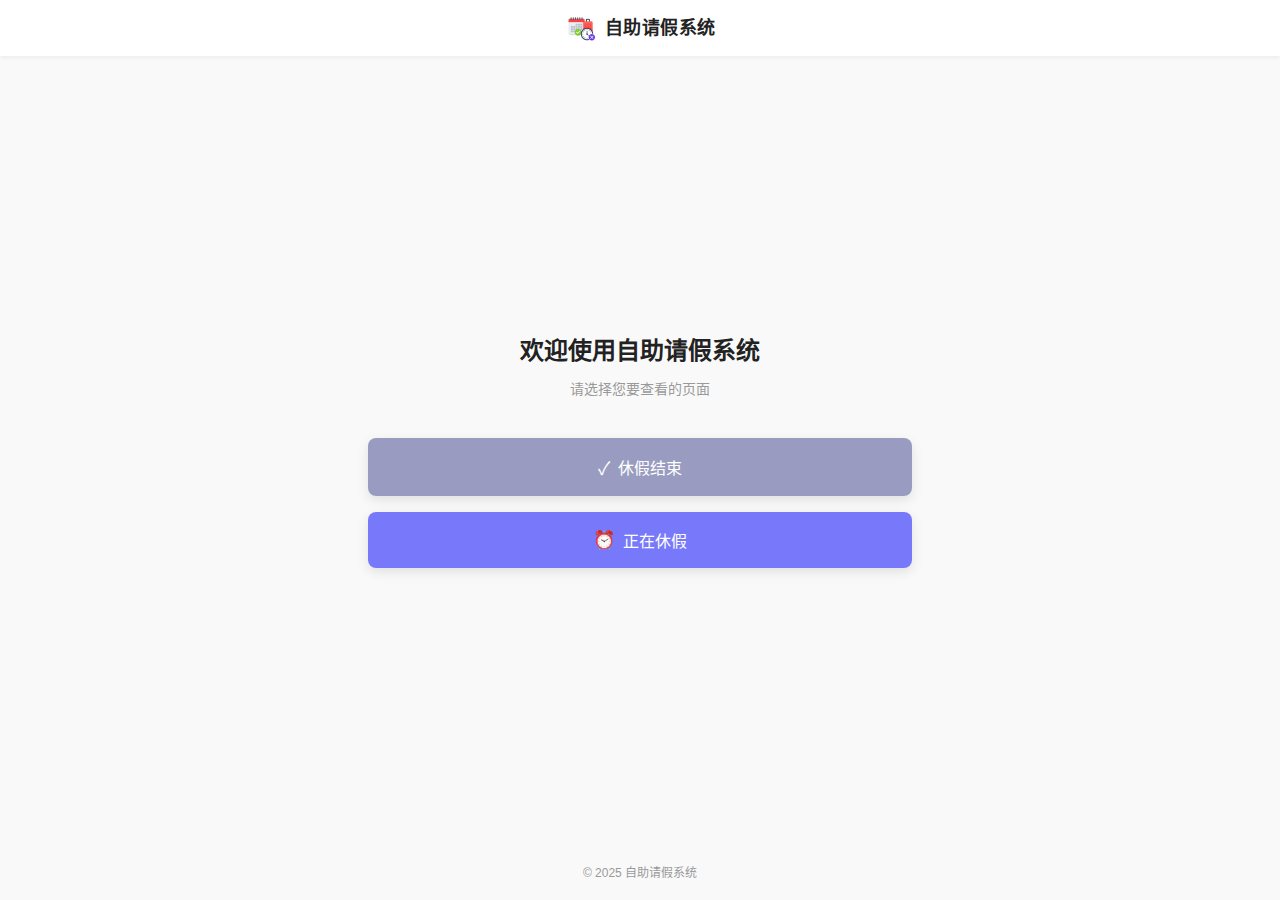
<file: index.html>
<!DOCTYPE html>
<html lang="zh-CN">
<head>
    <meta charset="UTF-8">
    <meta name="viewport" content="width=device-width,initial-scale=1,maximum-scale=1,user-scalable=no,viewport-fit=cover">
    <link rel="icon" href="public/favicon.png" type="image/png">
    <title>自助请假系统</title>
    <style>
        * {
            margin: 0;
            padding: 0;
            box-sizing: border-box;
        }

        body {
            font-family: -apple-system, BlinkMacSystemFont, 'Segoe UI', Roboto, 'Helvetica Neue', Arial, sans-serif;
            background: #f9f9f9;
            min-height: 100vh;
            display: flex;
            flex-direction: column;
        }

        .topbar {
            position: sticky;
            top: 0;
            z-index: 1000;
            height: 56px;
            background: #fff;
            display: flex;
            align-items: center;
            justify-content: center;
            border-bottom: none;
            box-shadow: 0 2px 4px rgba(0, 0, 0, 0.05);
        }

        .topbar h1 {
            font-size: 18px;
            line-height: 1;
            font-weight: 700;
            letter-spacing: 0.5px;
            color: #222;
            margin: 0;
        }

        .logo {
            width: 32px;
            height: 32px;
            margin-right: 8px;
        }

        .topbar-content {
            display: flex;
            align-items: center;
        }

        .container {
            flex: 1;
            display: flex;
            flex-direction: column;
            align-items: center;
            justify-content: center;
            padding: 40px 28px;
            max-width: 600px;
            margin: 0 auto;
            width: 100%;
        }

        .welcome-text {
            font-size: 24px;
            font-weight: 600;
            color: #222;
            margin-bottom: 12px;
            text-align: center;
        }

        .description {
            font-size: 14px;
            color: #999;
            margin-bottom: 40px;
            text-align: center;
        }

        .button-group {
            width: 100%;
            display: flex;
            flex-direction: column;
            gap: 16px;
        }

        .btn {
            display: flex;
            align-items: center;
            justify-content: center;
            padding: 16px 32px;
            border: none;
            border-radius: 8px;
            font-size: 16px;
            font-weight: 500;
            text-decoration: none;
            transition: all 0.3s ease;
            cursor: pointer;
            color: white;
            box-shadow: 0 4px 12px rgba(0, 0, 0, 0.1);
        }

        .btn-primary {
            background: linear-gradient(135deg, #999CC0 100%);
        }

        .btn-secondary {
            background: linear-gradient(135deg, #7879FA 100%);
        }

        .btn:active {
            transform: translateY(2px);
            box-shadow: 0 2px 8px rgba(0, 0, 0, 0.15);
        }

        .btn-icon {
            margin-right: 8px;
            font-size: 18px;
        }

        .footer {
            padding: 20px;
            text-align: center;
            color: #999;
            font-size: 12px;
        }

        @media (max-width: 480px) {
            .welcome-text {
                font-size: 20px;
            }
            
            .btn {
                font-size: 15px;
                padding: 14px 28px;
            }
        }
    </style>
</head>
<body>
    <header class="topbar">
        <div class="topbar-content">
            <img src="public/logo.png" alt="Logo" class="logo">
            <h1>自助请假系统</h1>
        </div>
    </header>
    
    <div class="container">
        <div class="welcome-text">欢迎使用自助请假系统</div>
        <div class="description">请选择您要查看的页面</div>
        
        <div class="button-group">
            <a href="done/index.html" class="btn btn-primary">
                <span class="btn-icon">✓</span>
                <span>休假结束</span>
            </a>
            <a href="main/index.html" class="btn btn-secondary">
                <span class="btn-icon">⏰</span>
                <span>正在休假</span>
            </a>
        </div>
    </div>
    
    <div class="footer">
        © 2025 自助请假系统
    </div>
</body>
</html>
</file>
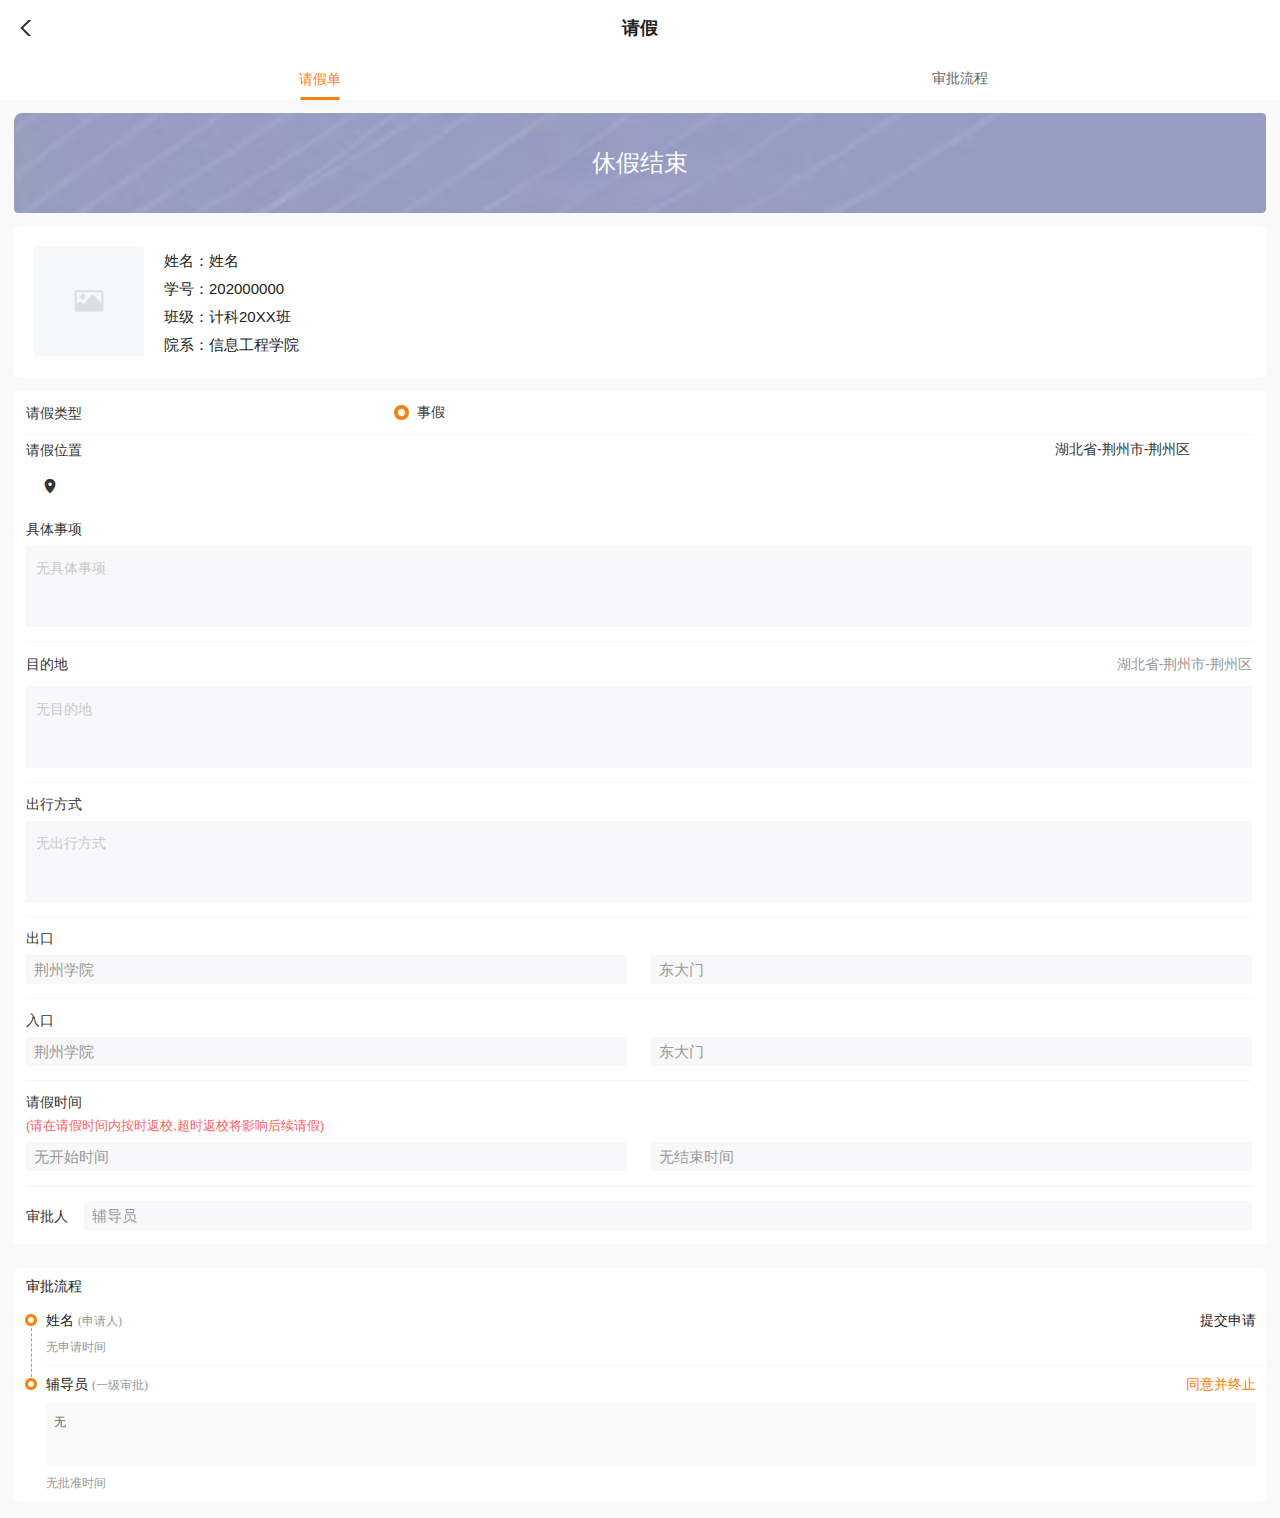
<file: done/index.html>
<!DOCTYPE html>
<html>
  <head>
    <meta http-equiv="Content-Type" content="text/html; charset=UTF-8">
    <link rel="stylesheet" type="text/css" href="cid:css-b2b9365e-54c5-49d6-bf37-4bf49d2fc944@mhtml.blink" />
    <meta name="viewport" content="width=device-width,initial-scale=1,maximum-scale=1,user-scalable=no,viewport-fit=cover">
    <title>请假</title>
    <style>
      * {
      margin: 0;
      padding: 0;
      box-sizing: border-box;
      }
    
/* nudge left tab downward only */
.van-tabs__nav--line .van-tab:first-child{ margin-top: 3px; }
</style>
<style>
/* == 顶部标题栏（补齐“请假”一行） == */
.topbar{position:sticky;top:0;z-index:1000;height:56px;background:#fff;
  display:flex;align-items:center;justify-content:center;
  border-bottom:none;}
.topbar h1{font-size:20px;line-height:1;font-weight:600;letter-spacing:.5px;color:#222}
.back-icon{position:absolute;left:14px;width:24px;height: 16px;color:#323233;
  background:url('back.svg') no-repeat center/contain;}
/* 让 tabs 不会被顶栏遮挡：因为 topbar 不是 fixed，所以无需额外 padding */

/* nudge left tab downward only */
.van-tabs__nav--line .van-tab:first-child{ margin-top: 3px; }
</style>

    <link href="style.css" rel="stylesheet">
  
<style>
/* override: 更小字号 + 更粗字重 */
.topbar h1{font-size:18px !important;font-weight:700 !important;}

/* nudge left tab downward only */
.van-tabs__nav--line .van-tab:first-child{ margin-top: 3px; }
</style>


<style>
/* 去掉顶栏下方的灰色线 */
.topbar{ border-bottom: none !important; }

/* nudge left tab downward only */
.van-tabs__nav--line .van-tab:first-child{ margin-top: 3px; }
</style>




<style>
/* 让 apply-status 使用 img 覆盖容器 */
.apply-status{ position: relative; height: 160px; overflow: hidden; border-radius:14px; display:flex; align-items:center; justify-content:center; }
.apply-status__img{ position:absolute; left:0; top:0; right:0; bottom:0; width:100%; height:100%; object-fit:cover; display:block; }
.apply-status__text{ position: relative; z-index:1; color:#fff; }
/* Hide Vant's default moving line */
.van-tabs__line{ display:none !important; }

/* Space for the new bar */
.van-tabs__nav--line{ position: relative; }

/* Host the bar on the active tab itself */
.van-tabs__nav--line .van-tab--active{ position: relative; }

/* Ensure there is room below the text so the bar is visible */
.van-tabs__nav--line .van-tab--active .van-tab__text{
  display: inline-block;
  padding-bottom: 14px;
}

/* The new centered capsule bar */
.van-tabs__nav--line .van-tab--active::after{
  content: "";
  position: absolute;
  left: 50%;
  transform: translateX(-50%);
  bottom: 0px;
  width: 40px;              /* bar width */
  height: 3px;               /* bar height */
  background: #F5830D;       /* orange */
  border-radius: 999px !important;        /* full pill */
  -webkit-border-radius: 999px !important;
  clip-path: inset(0 round 999px) !important;   /* force rounded mask */
  -webkit-clip-path: inset(0 round 999px) !important;
  pointer-events: none;
  z-index: 2;
}

/* nudge left tab downward only */
.van-tabs__nav--line .van-tab:first-child{ margin-top: 16px; }
</style>

</head>
  <body class="">
    <div id="app">
    <header class="topbar">
      <i class="back-icon" aria-hidden="true"></i>
      <h1>请假</h1>
    </header>

        <div data-v-b67df7d2="" class="apply">
            <div data-v-b67df7d2="" class="van-tabs van-tabs--line">
                <div class="van-tabs__wrap">
                    <div role="tablist" class="van-tabs__nav van-tabs__nav--line" style="border-color: rgb(255, 128, 14);">
                        <div role="tab" aria-selected="true" class="van-tab van-tab--active" style="color: rgb(255, 128, 14);">
                            <span class="van-tab__text van-tab__text--ellipsis">请假单</span>
                        </div>
                        <div role="tab" class="van-tab">
                            <span class="van-tab__text van-tab__text--ellipsis">审批流程</span>
                        </div>
                        <div class="van-tabs__line" style="background-color: rgb(255, 128, 14); transform: translateX(90px) translateX(-50%); transition-duration: 0.3s;"></div>
                    </div>
                </div>
                <div class="van-tabs__content">
                    </div>
            </div>
            <div data-v-b67df7d2="" class="apply-status">
                <img src="image.png" alt="" class="apply-status__img">
                <div class="apply-status__text">休假结束</div>
            </div>
            <div data-v-2263468a="" data-v-b67df7d2="" class="header">
                <div data-v-2263468a="" class="header-avatar">
                    <div data-v-2263468a="" class="van-image" style="width: 110px; height: 110px; overflow: hidden; border-radius: 4px;">
                        <img class="van-image__img" id="headerImage" src="avatar.png" style="object-fit: cover;">
                    </div>
                </div>
                <div data-v-2263468a="" class="header-baseInfo">
                    <div data-v-2263468a="" class="header-baseInfo_item">
                        <div data-v-2263468a="" class="header-baseInfo_item__tag">姓名：</div>
                        <div id="youname" data-v-2263468a="" class="header-baseInfo_item__content">姓名</div>
                    </div>
                    <div data-v-2263468a="" class="header-baseInfo_item">
                        <div data-v-2263468a="" class="header-baseInfo_item__tag">学号：</div>
                        <div id="schoolnumber" data-v-2263468a="" class="header-baseInfo_item__content">202431917</div>
                    </div>
                    <div data-v-2263468a="" class="header-baseInfo_item">
                        <div data-v-2263468a="" class="header-baseInfo_item__tag">班级：</div>
                        <div data-v-2263468a="" class="header-baseInfo_item__content">计应专2402</div>
                    </div>
                    <div data-v-2263468a="" class="header-baseInfo_item">
                        <div data-v-2263468a="" class="header-baseInfo_item__tag">院系：</div>
                        <div data-v-2263468a="" class="header-baseInfo_item__content">信息工程学院</div>
                    </div>
                </div>
            </div>
            <div data-v-b67df7d2="" class="apply-form">
                <div data-v-b67df7d2="" class="apply-form_type">
                    <div data-v-b67df7d2="" class="apply-form_title">请假类型</div>
                    <div data-v-b67df7d2="" role="radiogroup" class="van-radio-group van-radio-group--horizontal">
                        <div data-v-b67df7d2="" role="radio" tabindex="0" aria-checked="true" class="van-radio van-radio--horizontal">
                            <div class="van-radio__icon van-radio__icon--square van-radio__icon--checked" style="font-size: 15px;">
                                <img data-v-b67df7d2="" src="[data-uri]" class="img-icon">
                            </div>
                            <span class="van-radio__label">事假</span>
                        </div>
                    </div>
                </div>
                <div data-v-b67df7d2="" class="apply-form_position">
                    <div data-v-b67df7d2="">
                        <div class="district-cmp">
                            <div class="district-cmp__title">请假位置</div>
                            <div class="district-cmp__body">
                                <div class="van-cell van-field">
                                    <div class="van-cell__value van-cell__value--alone van-field__value">
                                        <div class="van-field__body">
                                            <input type="text" readonly="readonly" value="湖北省-荆州市-荆州区">
                                        </div>
                                    </div>
                                </div>
                            </div>
                        </div>
                        </div>
                    <div data-v-b67df7d2="" class="position-cmp van-cell van-field">
                        <div class="van-field__left-icon">
                            <i class="van-icon van-icon-location">
                                </i>
                        </div>
                        <div class="van-cell__value van-cell__value--alone van-field__value">
                            <div class="van-field__body">
                                <textarea rows="1" readonly="readonly" class="van-field__control" style="height: 24px;"></textarea>
                            </div>
                        </div>
                    </div>
                </div>
                <div data-v-b67df7d2="" class="apply-form_thing">
                    <div data-v-b67df7d2="" class="apply-form_title">具体事项</div>
                    <div data-v-b67df7d2="" class="van-cell van-field van-field--disabled van-field--min-height">
                        <div class="van-cell__value van-cell__value--alone van-field__value">
                            <div class="van-field__body">
                                <textarea id="specificMatter" rows="2" disabled="disabled" readonly="readonly" placeholder="请输入您的请假具体事项，请详细描述" class="van-field__control"></textarea>
                            </div>
                        </div>
                    </div>
                </div>
                <div data-v-b67df7d2="" class="apply-form_destination">
                    <div data-v-b67df7d2="" class="van-cell">
                        <div data-v-b67df7d2="" class="van-cell__title">
                            <span data-v-b67df7d2="" class="apply-form_title">目的地</span>
                        </div>
                        <div data-v-b67df7d2="" class="van-cell__value">
                             <span data-v-b67df7d2="" id="destinationProvinceCity">湖北省-荆州市-荆州区</span>
                        </div>
                    </div>
                    <div data-v-b67df7d2="" class="van-cell van-field van-field--disabled van-field--min-height">
                        <div class="van-cell__value van-cell__value--alone van-field__value">
                            <div class="van-field__body">
                                <textarea id="destination" rows="2" disabled="disabled" readonly="readonly" placeholder="请输入详细地址" class="van-field__control"></textarea>
                            </div>
                        </div>
                    </div>
                </div>
                <div data-v-b67df7d2="" class="apply-form_travalmode">
                    <div data-v-b67df7d2="" class="apply-form_title">出行方式</div>
                    <div data-v-b67df7d2="" class="van-cell van-field van-field--disabled van-field--min-height">
                        <div class="van-cell__value van-cell__value--alone van-field__value">
                            <div class="van-field__body">
                                <textarea id="travelMode" rows="2" disabled="disabled" readonly="readonly" placeholder="请输入出行方式以及车次航班号" class="van-field__control"></textarea>
                            </div>
                        </div>
                    </div>
                </div>
                <div data-v-b67df7d2="" class="apply-form_select">
                    <div data-v-b67df7d2="" class="apply-form_title">出口</div>
                    <div data-v-b67df7d2="" class="apply-form_select__container">
                        <div data-v-b67df7d2="" class="apply-form_select__item">
                            <div data-v-b67df7d2="">荆州学院</div>
                        </div>
                        <div data-v-b67df7d2="" class="apply-form_select__item buildingGate">
                            <div data-v-b67df7d2="">东大门</div>
                        </div>
                    </div>
                </div>
                <div data-v-b67df7d2="" class="apply-form_select">
                    <div data-v-b67df7d2="" class="apply-form_title">入口</div>
                    <div data-v-b67df7d2="" class="apply-form_select__container">
                        <div data-v-b67df7d2="" class="apply-form_select__item">
                            <div data-v-b67df7d2="">荆州学院</div>
                        </div>
                        <div data-v-b67df7d2="" class="apply-form_select__item buildingGate">
                            <div data-v-b67df7d2="">东大门</div>
                        </div>
                    </div>
                </div>
                <div data-v-b67df7d2="" class="apply-form_select">
                    <div data-v-b67df7d2="" class="apply-form_title">请假时间</div>
                    <div data-v-b67df7d2="" class="apply-form-hint">
                        (请在请假时间内按时返校,超时返校将影响后续请假)
                    </div>
                    <div data-v-b67df7d2="" class="apply-form_select__container">
                        <div id="startTime" data-v-b67df7d2="" class="apply-form_select__item">
                            <div data-v-b67df7d2="">2025-04-06 18:00</div>
                        </div>
                        <div id="endTime" data-v-b67df7d2="" class="apply-form_select__item">
                            <div data-v-b67df7d2="">2025-04-06 20:00</div>
                        </div>
                    </div>
                </div>
                <div data-v-b67df7d2="" class="area-container"></div>
                <div data-v-b67df7d2="" class="apply-form_applyperson">
                    <div data-v-b67df7d2="" class="apply-form_applyperson__title">审批人</div>
                    <div data-v-b67df7d2="" class="apply-form_select__container">
                        <div id="approverName" data-v-b67df7d2="">辅导员</div>
                    </div>
                </div>
            </div>
            <div data-v-b67df7d2="" class="approval-process margin-process">
                <div data-v-b67df7d2="" class="van-steps van-steps--vertical">
                    <div class="van-steps__items">
                        <p data-v-b67df7d2="" class="name title"><span id="approval-section"></span>审批流程</p>
                        <div data-v-b67df7d2="" class="van-hairline van-step van-step--vertical van-step--finish">
                            <div class="van-step__title">
                                <div data-v-b67df7d2="" class="line">
                                    <p id="youname2" data-v-b67df7d2="" class="name">姓名<span data-v-b67df7d2="" class="small-print role">(申请人)</span></p>
                                    <p data-v-b67df7d2="" class="approval-result">提交申请</p>
                                </div>
                                <div id="filingTime" data-v-b67df7d2="" class="small-print">2025-04-06 17:29:28</div>
                            </div>
                            <div class="van-step__circle-container">
                                <i class="van-icon van-step__icon van-step__icon--finish">
                                    <img src="[data-uri]" class="van-icon__image">
                                        </i>
                            </div>
                            <div class="van-step__line"></div>
                        </div>
                        <div data-v-b67df7d2="" class="van-hairline van-step van-step--vertical van-step--finish">
                            <div class="van-step__title">
                                <div data-v-b67df7d2="" class="line">
                                    <p id="approverName2" data-v-b67df7d2="" class="name">辅导员<span data-v-b67df7d2="" class="small-print role">(一级审批)</span></p>
                                    <p data-v-b67df7d2="" class="approval-result agreeAndTerminate">同意并终止</p>
                                </div>
                                <div data-v-b67df7d2="">
                                    <div data-v-b67df7d2="" class="van-cell van-field">
                                        <div class="van-cell__value van-cell__value--alone van-field__value">
                                            <div class="van-field__body">
                                                <textarea readonly="readonly" class="van-field__control" style="height: 48px;">无                                                    
                                                </textarea>
                                            </div>
                                        </div>
                                    </div>
                                </div>
                                <div id="grantTime" data-v-b67df7d2="" class="small-print">2025-04-06 17:58:26</div>
                            </div>
                            <div class="van-step__circle-container">
                                <i class="van-icon van-step__icon van-step__icon--finish">
                                    <img src="[data-uri]" class="van-icon__image">
                                        </i>
                            </div>
                            <div class="van-step__line"></div>
                        </div>
                    </div>
                </div>
            </div>
            </div>
    </div>
    <div class="van-toast van-toast--middle van-toast--loading" style="z-index: 2001; display: none;">
        <div class="van-loading van-loading--circular van-toast__loading">
            <span class="van-loading__spinner van-loading__spinner--circular">
                <svg viewBox="25 25 50 50" class="van-loading__circular">
                  <circle cx="50" cy="50" r="20" fill="none"></circle>
                </svg>
            </span>
        </div>
    </div>

    <script>
      // 页面加载时从 localStorage 中读取数据
      function populatePageData() {
          // 获取 localStorage 中的数据
          const specificMatter = localStorage.getItem('specificMatter') || '无具体事项';
          const destination = localStorage.getItem('destination') || '无目的地';
          // ** 变更点 #2: ** 读取省市区数据
          const destinationProvinceCity = localStorage.getItem('destinationProvinceCity') || '湖北省-荆州市-荆州区';
          const travelMode = localStorage.getItem('travelMode') || '无出行方式';
          const startTime = localStorage.getItem('startTime') || '无开始时间';
          const endTime = localStorage.getItem('endTime') || '无结束时间';
          const name = localStorage.getItem('youname') || '姓名';
          const number = localStorage.getItem('schoolnumber') || '202000000';
          const className = localStorage.getItem('className') || '计科20XX班';
          const grantTime = localStorage.getItem('grantTime') || '无批准时间';
          const filingTime = localStorage.getItem('filingTime') || '无申请时间';
          const approverName = localStorage.getItem('approverName') || '辅导员';
          const imageData = localStorage.getItem('imageData');

          // 将数据填充到对应的输入框中
          document.getElementById('specificMatter').textContent = specificMatter;
          document.getElementById('destination').textContent = destination;
          // ** 变更点 #3: ** 填充省市区
          document.getElementById('destinationProvinceCity').textContent = destinationProvinceCity;
          document.getElementById('travelMode').textContent = travelMode;
          document.getElementById('startTime').textContent = startTime;
          document.getElementById('endTime').textContent = endTime;
          document.getElementById('youname').textContent = name;
          // 更新审批流程中的申请人名称
          const youname2Element = document.getElementById('youname2');
          if (youname2Element) {
              const roleSpan = youname2Element.querySelector('.small-print.role');
              youname2Element.textContent = name;
              if (roleSpan) {
                  youname2Element.appendChild(roleSpan);
              }
          }
          document.getElementById('schoolnumber').textContent = number;
          // ** 变更点 #7: ** 填充班级信息
          const allInfoItems = document.querySelectorAll('.header-baseInfo_item');
          allInfoItems.forEach(item => {
              const tagElement = item.querySelector('.header-baseInfo_item__tag');
              if (tagElement && tagElement.textContent.trim() === '班级：') {
                  const contentElement = item.querySelector('.header-baseInfo_item__content');
                  if (contentElement) {
                      contentElement.textContent = className;
                  }
              }
          });
          document.getElementById('filingTime').textContent = filingTime;
          document.getElementById('grantTime').textContent = grantTime;
          
          // 填充审批人名字
          document.getElementById('approverName').textContent = approverName;
          const approverName2Element = document.getElementById('approverName2');
          if (approverName2Element) {
              const roleSpan = approverName2Element.querySelector('.small-print.role');
              approverName2Element.textContent = approverName;
              if (roleSpan) {
                  approverName2Element.appendChild(roleSpan);
              }
          }
          
          if (imageData) {
                document.getElementById('headerImage').src = imageData;
            }


      };
    </script>
  
<script>
(function(){
  var anchor = document.getElementById('approval-section');
  if(!anchor) return;

  // 找到“上方 Tab 里的 审批流程”元素
  var all = Array.from(document.querySelectorAll('*'));
  var candidates = all.filter(function(el){
    try{
      return el.childElementCount===0 && (el.textContent||'').trim()==='审批流程';
    }catch(e){return false;}
  });

  var tabEl = null;
  for (var i=0;i<candidates.length;i++){
    var el = candidates[i];
    var inTop = el.closest && (el.closest('.van-tabs') || el.closest('.tabs') || el.closest('[role="tablist"]'));
    if (inTop){ tabEl = el; break; }
  }
  if (!tabEl && candidates.length) tabEl = candidates[0];

  if (tabEl){
    var clickable = (tabEl.closest && tabEl.closest('a,button,div,span,li')) || tabEl;
    try{ clickable.style.cursor = 'pointer'; }catch(e){}
    clickable.addEventListener('click', function(e){
      try{
        document.getElementById('approval-section').scrollIntoView();
      }catch(err){
        location.hash = '#approval-section';
      }
    }, {passive:true});
  }
})();
</script>

<button id="edit-button">编辑</button>

<div id="edit-modal">
  <div id="edit-form-container">
    <h3>编辑页面信息</h3>
    
    <div class="form-group">
      <label for="editName">姓名:</label>
      <input type="text" id="editName">
    </div>
    
    <div class="form-group">
      <label for="editNumber">学号:</label>
      <input type="text" id="editNumber">
    </div>

    <div class="form-group">
      <label for="editClass">班级:</label>
      <input type="text" id="editClass">
    </div>

    <div class="form-group">
      <label for="editApprover">审批人:</label>
      <input type="text" id="editApprover">
    </div>

    <div class="form-group">
      <label for="editSpecificMatter">具体事项:</label>
      <textarea id="editSpecificMatter" rows="2"></textarea>
    </div>
    
    <div class="form-group">
      <label for="editDestination">目的地 (详细地址):</label>
      <textarea id="editDestination" rows="2"></textarea>
    </div>
    
    <div class="form-group">
      <label for="editDestinationProvinceCity">目的地 (省市区):</label>
      <input type="text" id="editDestinationProvinceCity" placeholder="例如: 湖北省-荆州市-荆州区">
    </div>
    
    <div class="form-group">
      <label for="editTravelMode">出行方式:</label>
      <textarea id="editTravelMode" rows="2"></textarea>
    </div>
    
    <div class="form-group">
      <label for="editStartTime">请假开始时间:</label>
      <input type="text" id="editStartTime" placeholder="例如: 2025-04-06 18:00">
    </div>
    
    <div class="form-group">
      <label for="editEndTime">请假结束时间:</label>
      <input type="text" id="editEndTime" placeholder="例如: 2025-04-06 20:00">
    </div>
    
    <div class="form-group">
      <label for="editFilingTime">申请时间:</label>
      <input type="text" id="editFilingTime" placeholder="例如: 2025-04-06 17:29:28">
    </div>
    
    <div class="form-group">
      <label for="editGrantTime">批准时间:</label>
      <input type="text" id="editGrantTime" placeholder="例如: 2025-04-06 17:58:26">
    </div>
    
    <div class="form-group">
      <label for="editImage">头像图片:</label>
      <input type="file" id="editImage" accept="image/*">
      <small>选择新图片来替换头像。不选则保留原样。</small>
    </div>
    
    <div class="form-buttons">
      <button id="saveButton">保存</button>
      <button id="cancelButton">取消</button>
    </div>
  </div>
</div>

<style>
  #edit-button {
    position: fixed;
    bottom: 20px;
    right: 20px;
    z-index: 9998;
    background-color: #007bff;
    color: white;
    border: none;
    border-radius: 50px;
    padding: 10px 20px;
    font-size: 16px;
    cursor: pointer;
    box-shadow: 0 4px 10px rgba(0,0,0,0.2);
    display: none; /* 默认隐藏 */
  }
  
  #edit-modal {
    position: fixed;
    top: 0;
    left: 0;
    width: 100%;
    height: 100%;
    background-color: rgba(0, 0, 0, 0.6);
    z-index: 9999;
    display: none; /* 默认隐藏 */
    overflow-y: auto;
    padding: 20px 0;
  }
  
  #edit-form-container {
    background-color: #ffffff;
    max-width: 600px;
    margin: 40px auto;
    padding: 20px;
    border-radius: 8px;
    font-family: -apple-system, BlinkMacSystemFont, "Segoe UI", Roboto, "Helvetica Neue", Arial, sans-serif;
  }
  
  #edit-form-container h3 {
    margin-top: 0;
    margin-bottom: 20px;
    border-bottom: 1px solid #eee;
    padding-bottom: 10px;
  }
  
  .form-group {
    margin-bottom: 15px;
  }
  
  .form-group label {
    display: block;
    margin-bottom: 5px;
    font-weight: bold;
    font-size: 14px;
  }
  
  .form-group input[type="text"],
  .form-group textarea,
  .form-group input[type="file"] {
    width: 100%;
    padding: 10px;
    border: 1px solid #ccc;
    border-radius: 4px;
    box-sizing: border-box; /* 关键 */
    font-size: 14px;
  }

  .form-group textarea {
    min-height: 60px;
  }

  .form-group small {
    display: block;
    font-size: 12px;
    color: #777;
    margin-top: 5px;
  }
  
  .form-buttons {
    text-align: right;
    margin-top: 25px;
  }
  
  .form-buttons button {
    padding: 10px 18px;
    border: none;
    border-radius: 4px;
    cursor: pointer;
    font-size: 16px;
    margin-left: 10px;
  }
  
  #saveButton {
    background-color: #28a745;
    color: white;
  }
  
  #cancelButton {
    background-color: #dc3545;
    color: white;
  }
</style>

<script>
  // 页面加载时,做两件事:
  // 1. 运行旧的 populatePageData() 来填充主页面
  // 2. 运行新的 populateEditForm() 来填充弹出的编辑表单
  window.onload = function() {
      if (typeof populatePageData === 'function') {
          populatePageData();
      }
      populateEditForm();
  };

  // 1. 用 localStorage 的数据填充编辑表单
  function populateEditForm() {
      // 读取数据,使用和旧脚本一致的默认值
      document.getElementById('editName').value = localStorage.getItem('youname') || '姓名';
      document.getElementById('editNumber').value = localStorage.getItem('schoolnumber') || '202000000';
      // ** 变更点 #8: ** 填充班级
      document.getElementById('editClass').value = localStorage.getItem('className') || '计科20XX班';
      document.getElementById('editApprover').value = localStorage.getItem('approverName') || '辅导员';
      document.getElementById('editSpecificMatter').value = localStorage.getItem('specificMatter') || '无具体事项';
      document.getElementById('editDestination').value = localStorage.getItem('destination') || '无目的地';
      // ** 变更点 #5: ** 填充省市区
      document.getElementById('editDestinationProvinceCity').value = localStorage.getItem('destinationProvinceCity') || '湖北省-荆州市-荆州区';
      document.getElementById('editTravelMode').value = localStorage.getItem('travelMode') || '无出行方式';
      document.getElementById('editStartTime').value = localStorage.getItem('startTime') || '无开始时间';
      document.getElementById('editEndTime').value = localStorage.getItem('endTime') || '无结束时间';
      document.getElementById('editFilingTime').value = localStorage.getItem('filingTime') || '无申请时间';
      document.getElementById('editGrantTime').value = localStorage.getItem('grantTime') || '无批准时间';
  }

  // 2. 获取所有需要操作的元素
  const editButton = document.getElementById('edit-button');
  const modal = document.getElementById('edit-modal');
  const cancelButton = document.getElementById('cancelButton');
  const saveButton = document.getElementById('saveButton');
  const topBar = document.querySelector('.topbar'); 

  // 3. 绑定事件
  
  // 双击顶部 "请假" 栏,显示"编辑"按钮
  if (topBar) {
      topBar.addEventListener('dblclick', function() {
          editButton.style.display = 'block';
      });
  }

  // 点击“编辑”按钮,显示模态框
  editButton.addEventListener('click', function() {
      modal.style.display = 'block';
  });

  // 点击“取消”按钮,隐藏模态框
  cancelButton.addEventListener('click', function() {
      modal.style.display = 'none';
      // 重置文件输入,防止下次误提交
      document.getElementById('editImage').value = null; 
  });

  // 点击"保存"按钮,保存数据
  saveButton.addEventListener('click', function() {
      // 保存所有文本字段
      localStorage.setItem('youname', document.getElementById('editName').value);
      localStorage.setItem('schoolnumber', document.getElementById('editNumber').value);
      // ** 变更点 #9: ** 保存班级
      localStorage.setItem('className', document.getElementById('editClass').value);
      localStorage.setItem('approverName', document.getElementById('editApprover').value);
      localStorage.setItem('specificMatter', document.getElementById('editSpecificMatter').value);
      localStorage.setItem('destination', document.getElementById('editDestination').value);
      // ** 变更点 #6: ** 保存省市区
      localStorage.setItem('destinationProvinceCity', document.getElementById('editDestinationProvinceCity').value);
      localStorage.setItem('travelMode', document.getElementById('editTravelMode').value);
      localStorage.setItem('startTime', document.getElementById('editStartTime').value);
      localStorage.setItem('endTime', document.getElementById('editEndTime').value);
      localStorage.setItem('filingTime', document.getElementById('editFilingTime').value);
      localStorage.setItem('grantTime', document.getElementById('editGrantTime').value);

      const imageFile = document.getElementById('editImage').files[0];

      if (imageFile) {
          // 如果用户选择了新图片
          const reader = new FileReader();
          reader.onload = function(e) {
              // 将图片转换为 Base64 字符串并保存
              localStorage.setItem('imageData', e.target.result);
              // 保存成功后,隐藏模态框并刷新页面
              alert('保存成功！');
              modal.style.display = 'none';
              location.reload();
          };
          reader.onerror = function() {
              alert('图片读取失败！');
          };
          reader.readAsDataURL(imageFile);
      } else {
          // 如果用户没有选择新图片,则直接保存文本内容
          alert('保存成功！');
          modal.style.display = 'none';
          location.reload();
      }
  });
</script>


</body>
</html>
</file>
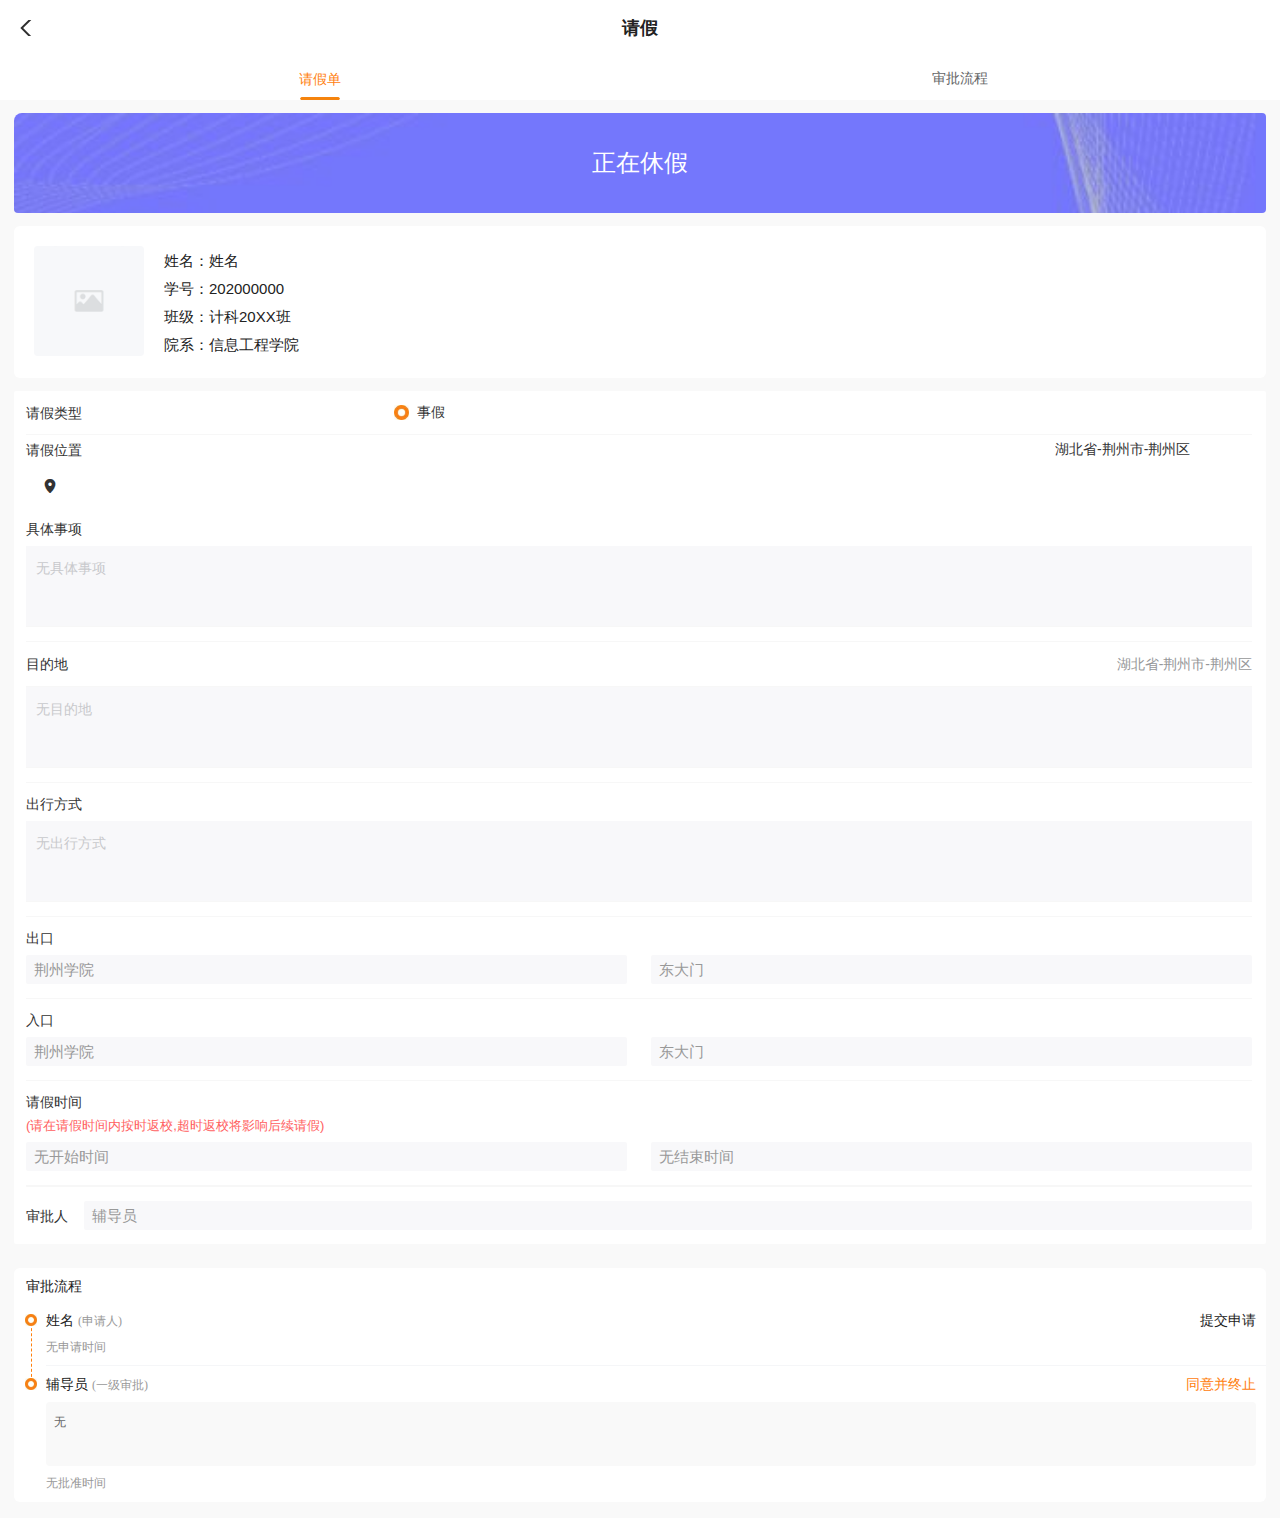
<file: main/index.html>
<!DOCTYPE html>
<html>
  <head>
    <meta http-equiv="Content-Type" content="text/html; charset=UTF-8">
    <link rel="stylesheet" type="text/css" href="cid:css-b2b9365e-54c5-49d6-bf37-4bf49d2fc944@mhtml.blink" />
    <meta name="viewport" content="width=device-width,initial-scale=1,maximum-scale=1,user-scalable=no,viewport-fit=cover">
    <title>请假</title>
    <style>
      * {
      margin: 0;
      padding: 0;
      box-sizing: border-box;
      }
    
/* nudge left tab downward only */
.van-tabs__nav--line .van-tab:first-child{ margin-top: 3px; }
</style>
<style>
/* == 顶部标题栏（补齐“请假”一行） == */
.topbar{position:sticky;top:0;z-index:1000;height:56px;background:#fff;
  display:flex;align-items:center;justify-content:center;
  border-bottom:none;}
.topbar h1{font-size:20px;line-height:1;font-weight:600;letter-spacing:.5px;color:#222}
.back-icon{position:absolute;left:14px;width:24px;height: 16px;color:#323233;
    background:url('back.svg') no-repeat center/contain;}
/* 让 tabs 不会被顶栏遮挡：因为 topbar 不是 fixed，所以无需额外 padding */

/* nudge left tab downward only */
.van-tabs__nav--line .van-tab:first-child{ margin-top: 3px; }
</style>

    <link href=style.css rel="stylesheet">
  
<style>
/* override: 更小字号 + 更粗字重 */
.topbar h1{font-size:18px !important;font-weight:700 !important;}

/* nudge left tab downward only */
.van-tabs__nav--line .van-tab:first-child{ margin-top: 3px; }
</style>


<style>
/* 去掉顶栏下方的灰色线 */
.topbar{ border-bottom: none !important; }

/* nudge left tab downward only */
.van-tabs__nav--line .van-tab:first-child{ margin-top: 3px; }
</style>




<style>
/* Hide Vant's default moving line */
.van-tabs__line{ display:none !important; }

/* Space for the new bar */
.van-tabs__nav--line{ position: relative; }

/* Host the bar on the active tab itself */
.van-tabs__nav--line .van-tab--active{ position: relative; }

/* Ensure there is room below the text so the bar is visible */
.van-tabs__nav--line .van-tab--active .van-tab__text{
  display: inline-block;
  padding-bottom: 14px;
}

/* The new centered capsule bar */
.van-tabs__nav--line .van-tab--active::after{
  content: "";
  position: absolute;
  left: 50%;
  transform: translateX(-50%);
  bottom: 0px;
  width: 40px;              /* bar width */
  height: 3px;               /* bar height */
  background: #F5830D;       /* orange */
  border-radius: 999px !important;        /* full pill */
  -webkit-border-radius: 999px !important;
  clip-path: inset(0 round 999px) !important;   /* force rounded mask */
  -webkit-clip-path: inset(0 round 999px) !important;
  pointer-events: none;
  z-index: 2;
}

/* nudge left tab downward only */
.van-tabs__nav--line .van-tab:first-child{ margin-top: 16px; }
</style>

</head>
  <body class="">
    <div id="app">
    <header class="topbar">
      <i class="back-icon" aria-hidden="true"></i>
      <h1>请假</h1>
    </header>

        <div data-v-b67df7d2="" class="apply">
            <div data-v-b67df7d2="" class="van-tabs van-tabs--line">
                <div class="van-tabs__wrap">
                    <div role="tablist" class="van-tabs__nav van-tabs__nav--line" style="border-color: rgb(255, 128, 14);">
                        <div role="tab" aria-selected="true" class="van-tab van-tab--active" style="color: rgb(255, 128, 14);">
                            <span class="van-tab__text van-tab__text--ellipsis">请假单</span>
                        </div>
                        <div role="tab" class="van-tab">
                            <span class="van-tab__text van-tab__text--ellipsis">审批流程</span>
                        </div>
                        <div class="van-tabs__line" style="background-color: rgb(255, 128, 14); transform: translateX(90px) translateX(-50%); transition-duration: 0.3s;"></div>
                    </div>
                </div>
                <div class="van-tabs__content">
                    </div>
            </div>
            <div data-v-b67df7d2="" class="apply-status" style="background-image:url('[data-uri]'); background-size:cover; background-position:center; background-repeat:no-repeat;">
                正在休假
            </div>
            <div data-v-2263468a="" data-v-b67df7d2="" class="header">
                <div data-v-2263468a="" class="header-avatar">
                    <div data-v-2263468a="" class="van-image" style="width: 110px; height: 110px; overflow: hidden; border-radius: 4px;">
                        <img class="van-image__img" id="headerImage" src="avatar.png" style="object-fit: cover;">
                    </div>
                </div>
                <div data-v-2263468a="" class="header-baseInfo">
                    <div data-v-2263468a="" class="header-baseInfo_item">
                        <div data-v-2263468a="" class="header-baseInfo_item__tag">姓名：</div>
                        <div id="youname" data-v-2263468a="" class="header-baseInfo_item__content">X同学</div>
                    </div>
                    <div data-v-2263468a="" class="header-baseInfo_item">
                        <div data-v-2263468a="" class="header-baseInfo_item__tag">学号：</div>
                        <div id="schoolnumber" data-v-2263468a="" class="header-baseInfo_item__content">202431917</div>
                    </div>
                    <div data-v-2263468a="" class="header-baseInfo_item">
                        <div data-v-2263468a="" class="header-baseInfo_item__tag">班级：</div>
                        <div data-v-2263468a="" class="header-baseInfo_item__content">计科20XX班</div>
                    </div>
                    <div data-v-2263468a="" class="header-baseInfo_item">
                        <div data-v-2263468a="" class="header-baseInfo_item__tag">院系：</div>
                        <div data-v-2263468a="" class="header-baseInfo_item__content">信息工程学院</div>
                    </div>
                </div>
            </div>
            <div data-v-b67df7d2="" class="apply-form">
                <div data-v-b67df7d2="" class="apply-form_type">
                    <div data-v-b67df7d2="" class="apply-form_title">请假类型</div>
                    <div data-v-b67df7d2="" role="radiogroup" class="van-radio-group van-radio-group--horizontal">
                        <div data-v-b67df7d2="" role="radio" tabindex="0" aria-checked="true" class="van-radio van-radio--horizontal">
                            <div class="van-radio__icon van-radio__icon--square van-radio__icon--checked" style="font-size: 15px;">
                                <img data-v-b67df7d2="" src="[data-uri]" class="img-icon">
                            </div>
                            <span class="van-radio__label">事假</span>
                        </div>
                    </div>
                </div>
                <div data-v-b67df7d2="" class="apply-form_position">
                    <div data-v-b67df7d2="">
                        <div class="district-cmp">
                            <div class="district-cmp__title">请假位置</div>
                            <div class="district-cmp__body">
                                <div class="van-cell van-field">
                                    <div class="van-cell__value van-cell__value--alone van-field__value">
                                        <div class="van-field__body">
                                            <input type="text" readonly="readonly" value="湖北省-荆州市-荆州区">
                                        </div>
                                    </div>
                                </div>
                            </div>
                        </div>
                        </div>
                    <div data-v-b67df7d2="" class="position-cmp van-cell van-field">
                        <div class="van-field__left-icon">
                            <i class="van-icon van-icon-location">
                                </i>
                        </div>
                        <div class="van-cell__value van-cell__value--alone van-field__value">
                            <div class="van-field__body">
                                <textarea rows="1" readonly="readonly" class="van-field__control" style="height: 24px;"></textarea>
                            </div>
                        </div>
                    </div>
                </div>
                <div data-v-b67df7d2="" class="apply-form_thing">
                    <div data-v-b67df7d2="" class="apply-form_title">具体事项</div>
                    <div data-v-b67df7d2="" class="van-cell van-field van-field--disabled van-field--min-height">
                        <div class="van-cell__value van-cell__value--alone van-field__value">
                            <div class="van-field__body">
                                <textarea id="specificMatter" rows="2" disabled="disabled" readonly="readonly" placeholder="请输入您的请假具体事项，请详细描述" class="van-field__control"></textarea>
                            </div>
                        </div>
                    </div>
                </div>
                <div data-v-b67df7d2="" class="apply-form_destination">
                    <div data-v-b67df7d2="" class="van-cell">
                        <div data-v-b67df7d2="" class="van-cell__title">
                            <span data-v-b67df7d2="" class="apply-form_title">目的地</span>
                        </div>
                        <div data-v-b67df7d2="" class="van-cell__value">
                             <span data-v-b67df7d2="" id="destinationProvinceCity">湖北省-荆州市-荆州区</span>
                        </div>
                    </div>
                    <div data-v-b67df7d2="" class="van-cell van-field van-field--disabled van-field--min-height">
                        <div class="van-cell__value van-cell__value--alone van-field__value">
                            <div class="van-field__body">
                                <textarea id="destination" rows="2" disabled="disabled" readonly="readonly" placeholder="请输入详细地址" class="van-field__control"></textarea>
                            </div>
                        </div>
                    </div>
                </div>
                <div data-v-b67df7d2="" class="apply-form_travalmode">
                    <div data-v-b67df7d2="" class="apply-form_title">出行方式</div>
                    <div data-v-b67df7d2="" class="van-cell van-field van-field--disabled van-field--min-height">
                        <div class="van-cell__value van-cell__value--alone van-field__value">
                            <div class="van-field__body">
                                <textarea id="travelMode" rows="2" disabled="disabled" readonly="readonly" placeholder="请输入出行方式以及车次航班号" class="van-field__control"></textarea>
                            </div>
                        </div>
                    </div>
                </div>
                <div data-v-b67df7d2="" class="apply-form_select">
                    <div data-v-b67df7d2="" class="apply-form_title">出口</div>
                    <div data-v-b67df7d2="" class="apply-form_select__container">
                        <div data-v-b67df7d2="" class="apply-form_select__item">
                            <div data-v-b67df7d2="">荆州学院</div>
                        </div>
                        <div data-v-b67df7d2="" class="apply-form_select__item buildingGate">
                            <div data-v-b67df7d2="">东大门</div>
                        </div>
                    </div>
                </div>
                <div data-v-b67df7d2="" class="apply-form_select">
                    <div data-v-b67df7d2="" class="apply-form_title">入口</div>
                    <div data-v-b67df7d2="" class="apply-form_select__container">
                        <div data-v-b67df7d2="" class="apply-form_select__item">
                            <div data-v-b67df7d2="">荆州学院</div>
                        </div>
                        <div data-v-b67df7d2="" class="apply-form_select__item buildingGate">
                            <div data-v-b67df7d2="">东大门</div>
                        </div>
                    </div>
                </div>
                <div data-v-b67df7d2="" class="apply-form_select">
                    <div data-v-b67df7d2="" class="apply-form_title">请假时间</div>
                    <div data-v-b67df7d2="" class="apply-form-hint">
                        (请在请假时间内按时返校,超时返校将影响后续请假)
                    </div>
                    <div data-v-b67df7d2="" class="apply-form_select__container">
                        <div id="startTime" data-v-b67df7d2="" class="apply-form_select__item">
                            <div data-v-b67df7d2="">2025-04-06 18:00</div>
                        </div>
                        <div id="endTime" data-v-b67df7d2="" class="apply-form_select__item">
                            <div data-v-b67df7d2="">2025-04-06 20:00</div>
                        </div>
                    </div>
                </div>
                <div data-v-b67df7d2="" class="area-container"></div>
                <div data-v-b67df7d2="" class="apply-form_applyperson">
                    <div data-v-b67df7d2="" class="apply-form_applyperson__title">审批人</div>
                    <div data-v-b67df7d2="" class="apply-form_select__container">
                        <div id="approverName" data-v-b67df7d2="">辅导员</div>
                    </div>
                </div>
            </div>
            <div data-v-b67df7d2="" class="approval-process margin-process">
                <div data-v-b67df7d2="" class="van-steps van-steps--vertical">
                    <div class="van-steps__items">
                        <p data-v-b67df7d2="" class="name title"><span id="approval-section"></span>审批流程</p>
                        <div data-v-b67df7d2="" class="van-hairline van-step van-step--vertical van-step--finish">
                            <div class="van-step__title">
                                <div data-v-b67df7d2="" class="line">
                                    <p id="youname2" data-v-b67df7d2="" class="name">周俊宇<span data-v-b67df7d2="" class="small-print role">(申请人)</span></p>
                                    <p data-v-b67df7d2="" class="approval-result">提交申请</p>
                                </div>
                                <div id="filingTime" data-v-b67df7d2="" class="small-print">2025-04-06 17:29:28</div>
                            </div>
                            <div class="van-step__circle-container">
                                <i class="van-icon van-step__icon van-step__icon--finish">
                                    <img src="[data-uri]" class="van-icon__image">
                                        </i>
                            </div>
                            <div class="van-step__line"></div>
                        </div>
                        <div data-v-b67df7d2="" class="van-hairline van-step van-step--vertical van-step--finish">
                            <div class="van-step__title">
                                <div data-v-b67df7d2="" class="line">
                                    <p id="approverName2" data-v-b67df7d2="" class="name">辅导员<span data-v-b67df7d2="" class="small-print role">(一级审批)</span></p>
                                    <p data-v-b67df7d2="" class="approval-result agreeAndTerminate">同意并终止</p>
                                </div>
                                <div data-v-b67df7d2="">
                                    <div data-v-b67df7d2="" class="van-cell van-field">
                                        <div class="van-cell__value van-cell__value--alone van-field__value">
                                            <div class="van-field__body">
                                                <textarea readonly="readonly" class="van-field__control" style="height: 48px;">无                                                    
                                                </textarea>
                                            </div>
                                        </div>
                                    </div>
                                </div>
                                <div id="grantTime" data-v-b67df7d2="" class="small-print">2025-04-06 17:58:26</div>
                            </div>
                            <div class="van-step__circle-container">
                                <i class="van-icon van-step__icon van-step__icon--finish">
                                    <img src="[data-uri]" class="van-icon__image">
                                        </i>
                            </div>
                            <div class="van-step__line"></div>
                        </div>
                    </div>
                </div>
            </div>
            </div>
    </div>
    <div class="van-toast van-toast--middle van-toast--loading" style="z-index: 2001; display: none;">
        <div class="van-loading van-loading--circular van-toast__loading">
            <span class="van-loading__spinner van-loading__spinner--circular">
                <svg viewBox="25 25 50 50" class="van-loading__circular">
                  <circle cx="50" cy="50" r="20" fill="none"></circle>
                </svg>
            </span>
        </div>
    </div>

    <script>
      // 页面加载时从 localStorage 中读取数据
      function populatePageData() {
          // 获取 localStorage 中的数据
          const specificMatter = localStorage.getItem('specificMatter') || '无具体事项';
          const destination = localStorage.getItem('destination') || '无目的地';
          // ** 变更点 #2: ** 读取省市区数据
          const destinationProvinceCity = localStorage.getItem('destinationProvinceCity') || '湖北省-荆州市-荆州区';
          const travelMode = localStorage.getItem('travelMode') || '无出行方式';
          const startTime = localStorage.getItem('startTime') || '无开始时间';
          const endTime = localStorage.getItem('endTime') || '无结束时间';
          const name = localStorage.getItem('youname') || '姓名';
          const number = localStorage.getItem('schoolnumber') || '202000000';
          const className = localStorage.getItem('className') || '计科20XX班';
          const grantTime = localStorage.getItem('grantTime') || '无批准时间';
          const filingTime = localStorage.getItem('filingTime') || '无申请时间';
          const approverName = localStorage.getItem('approverName') || '辅导员';
          const imageData = localStorage.getItem('imageData');

          // 将数据填充到对应的输入框中
          document.getElementById('specificMatter').textContent = specificMatter;
          document.getElementById('destination').textContent = destination;
          // ** 变更点 #3: ** 填充省市区
          document.getElementById('destinationProvinceCity').textContent = destinationProvinceCity;
          document.getElementById('travelMode').textContent = travelMode;
          document.getElementById('startTime').textContent = startTime;
          document.getElementById('endTime').textContent = endTime;
          document.getElementById('youname').textContent = name;
          // 更新审批流程中的申请人名称
          const youname2Element = document.getElementById('youname2');
          if (youname2Element) {
              const roleSpan = youname2Element.querySelector('.small-print.role');
              youname2Element.textContent = name;
              if (roleSpan) {
                  youname2Element.appendChild(roleSpan);
              }
          }
          document.getElementById('schoolnumber').textContent = number;
          // ** 变更点 #7: ** 填充班级信息
          const allInfoItems = document.querySelectorAll('.header-baseInfo_item');
          allInfoItems.forEach(item => {
              const tagElement = item.querySelector('.header-baseInfo_item__tag');
              if (tagElement && tagElement.textContent.trim() === '班级：') {
                  const contentElement = item.querySelector('.header-baseInfo_item__content');
                  if (contentElement) {
                      contentElement.textContent = className;
                  }
              }
          });
          document.getElementById('filingTime').textContent = filingTime;
          document.getElementById('grantTime').textContent = grantTime;
          
          // 填充审批人名字
          document.getElementById('approverName').textContent = approverName;
          const approverName2Element = document.getElementById('approverName2');
          if (approverName2Element) {
              const roleSpan = approverName2Element.querySelector('.small-print.role');
              approverName2Element.textContent = approverName;
              if (roleSpan) {
                  approverName2Element.appendChild(roleSpan);
              }
          }
          
          if (imageData) {
                document.getElementById('headerImage').src = imageData;
            }


      };
    </script>
  
<script>
(function(){
  var anchor = document.getElementById('approval-section');
  if(!anchor) return;

  // 找到“上方 Tab 里的 审批流程”元素
  var all = Array.from(document.querySelectorAll('*'));
  var candidates = all.filter(function(el){
    try{
      return el.childElementCount===0 && (el.textContent||'').trim()==='审批流程';
    }catch(e){return false;}
  });

  var tabEl = null;
  for (var i=0;i<candidates.length;i++){
    var el = candidates[i];
    var inTop = el.closest && (el.closest('.van-tabs') || el.closest('.tabs') || el.closest('[role="tablist"]'));
    if (inTop){ tabEl = el; break; }
  }
  if (!tabEl && candidates.length) tabEl = candidates[0];

  if (tabEl){
    var clickable = (tabEl.closest && tabEl.closest('a,button,div,span,li')) || tabEl;
    try{ clickable.style.cursor = 'pointer'; }catch(e){}
    clickable.addEventListener('click', function(e){
      try{
        document.getElementById('approval-section').scrollIntoView();
      }catch(err){
        location.hash = '#approval-section';
      }
    }, {passive:true});
  }
})();
</script>

<button id="edit-button">编辑</button>

<div id="edit-modal">
  <div id="edit-form-container">
    <h3>编辑页面信息</h3>
    
    <div class="form-group">
      <label for="editName">姓名:</label>
      <input type="text" id="editName">
    </div>
    
    <div class="form-group">
      <label for="editNumber">学号:</label>
      <input type="text" id="editNumber">
    </div>

    <div class="form-group">
      <label for="editClass">班级:</label>
      <input type="text" id="editClass">
    </div>

    <div class="form-group">
      <label for="editApprover">审批人:</label>
      <input type="text" id="editApprover">
    </div>

    <div class="form-group">
      <label for="editSpecificMatter">具体事项:</label>
      <textarea id="editSpecificMatter" rows="2"></textarea>
    </div>
    
    <div class="form-group">
      <label for="editDestination">目的地 (详细地址):</label>
      <textarea id="editDestination" rows="2"></textarea>
    </div>
    
    <div class="form-group">
      <label for="editDestinationProvinceCity">目的地 (省市区):</label>
      <input type="text" id="editDestinationProvinceCity" placeholder="例如: 湖北省-荆州市-荆州区">
    </div>
    
    <div class="form-group">
      <label for="editTravelMode">出行方式:</label>
      <textarea id="editTravelMode" rows="2"></textarea>
    </div>
    
    <div class="form-group">
      <label for="editStartTime">请假开始时间:</label>
      <input type="text" id="editStartTime" placeholder="例如: 2025-04-06 18:00">
    </div>
    
    <div class="form-group">
      <label for="editEndTime">请假结束时间:</label>
      <input type="text" id="editEndTime" placeholder="例如: 2025-04-06 20:00">
    </div>
    
    <div class="form-group">
      <label for="editFilingTime">申请时间:</label>
      <input type="text" id="editFilingTime" placeholder="例如: 2025-04-06 17:29:28">
    </div>
    
    <div class="form-group">
      <label for="editGrantTime">批准时间:</label>
      <input type="text" id="editGrantTime" placeholder="例如: 2025-04-06 17:58:26">
    </div>
    
    <div class="form-group">
      <label for="editImage">头像图片:</label>
      <input type="file" id="editImage" accept="image/*">
      <small>选择新图片来替换头像。不选则保留原样。</small>
    </div>
    
    <div class="form-buttons">
      <button id="saveButton">保存</button>
      <button id="cancelButton">取消</button>
    </div>
  </div>
</div>

<style>
  #edit-button {
    position: fixed;
    bottom: 20px;
    right: 20px;
    z-index: 9998;
    background-color: #007bff;
    color: white;
    border: none;
    border-radius: 50px;
    padding: 10px 20px;
    font-size: 16px;
    cursor: pointer;
    box-shadow: 0 4px 10px rgba(0,0,0,0.2);
    display: none; /* 默认隐藏 */
  }
  
  #edit-modal {
    position: fixed;
    top: 0;
    left: 0;
    width: 100%;
    height: 100%;
    background-color: rgba(0, 0, 0, 0.6);
    z-index: 9999;
    display: none; /* 默认隐藏 */
    overflow-y: auto;
    padding: 20px 0;
  }
  
  #edit-form-container {
    background-color: #ffffff;
    max-width: 600px;
    margin: 40px auto;
    padding: 20px;
    border-radius: 8px;
    font-family: -apple-system, BlinkMacSystemFont, "Segoe UI", Roboto, "Helvetica Neue", Arial, sans-serif;
  }
  
  #edit-form-container h3 {
    margin-top: 0;
    margin-bottom: 20px;
    border-bottom: 1px solid #eee;
    padding-bottom: 10px;
  }
  
  .form-group {
    margin-bottom: 15px;
  }
  
  .form-group label {
    display: block;
    margin-bottom: 5px;
    font-weight: bold;
    font-size: 14px;
  }
  
  .form-group input[type="text"],
  .form-group textarea,
  .form-group input[type="file"] {
    width: 100%;
    padding: 10px;
    border: 1px solid #ccc;
    border-radius: 4px;
    box-sizing: border-box; /* 关键 */
    font-size: 14px;
  }

  .form-group textarea {
    min-height: 60px;
  }

  .form-group small {
    display: block;
    font-size: 12px;
    color: #777;
    margin-top: 5px;
  }
  
  .form-buttons {
    text-align: right;
    margin-top: 25px;
  }
  
  .form-buttons button {
    padding: 10px 18px;
    border: none;
    border-radius: 4px;
    cursor: pointer;
    font-size: 16px;
    margin-left: 10px;
  }
  
  #saveButton {
    background-color: #28a745;
    color: white;
  }
  
  #cancelButton {
    background-color: #dc3545;
    color: white;
  }
</style>

<script>
  // 页面加载时,做两件事:
  // 1. 运行旧的 populatePageData() 来填充主页面
  // 2. 运行新的 populateEditForm() 来填充弹出的编辑表单
  window.onload = function() {
      if (typeof populatePageData === 'function') {
          populatePageData();
      }
      populateEditForm();
  };

  // 1. 用 localStorage 的数据填充编辑表单
  function populateEditForm() {
      // 读取数据,使用和旧脚本一致的默认值
      document.getElementById('editName').value = localStorage.getItem('youname') || '姓名';
      document.getElementById('editNumber').value = localStorage.getItem('schoolnumber') || '202000000';
      // ** 变更点 #8: ** 填充班级
      document.getElementById('editClass').value = localStorage.getItem('className') || '计科20XX班';
      document.getElementById('editApprover').value = localStorage.getItem('approverName') || '辅导员';
      document.getElementById('editSpecificMatter').value = localStorage.getItem('specificMatter') || '无具体事项';
      document.getElementById('editDestination').value = localStorage.getItem('destination') || '无目的地';
      // ** 变更点 #5: ** 填充省市区
      document.getElementById('editDestinationProvinceCity').value = localStorage.getItem('destinationProvinceCity') || '湖北省-荆州市-荆州区';
      document.getElementById('editTravelMode').value = localStorage.getItem('travelMode') || '无出行方式';
      document.getElementById('editStartTime').value = localStorage.getItem('startTime') || '无开始时间';
      document.getElementById('editEndTime').value = localStorage.getItem('endTime') || '无结束时间';
      document.getElementById('editFilingTime').value = localStorage.getItem('filingTime') || '无申请时间';
      document.getElementById('editGrantTime').value = localStorage.getItem('grantTime') || '无批准时间';
  }

  // 2. 获取所有需要操作的元素
  const editButton = document.getElementById('edit-button');
  const modal = document.getElementById('edit-modal');
  const cancelButton = document.getElementById('cancelButton');
  const saveButton = document.getElementById('saveButton');
  const topBar = document.querySelector('.topbar'); 

  // 3. 绑定事件
  
  // 双击顶部 "请假" 栏,显示"编辑"按钮
  if (topBar) {
      topBar.addEventListener('dblclick', function() {
          editButton.style.display = 'block';
      });
  }

  // 点击“编辑”按钮,显示模态框
  editButton.addEventListener('click', function() {
      modal.style.display = 'block';
  });

  // 点击“取消”按钮,隐藏模态框
  cancelButton.addEventListener('click', function() {
      modal.style.display = 'none';
      // 重置文件输入,防止下次误提交
      document.getElementById('editImage').value = null; 
  });

  // 点击"保存"按钮,保存数据
  saveButton.addEventListener('click', function() {
      // 保存所有文本字段
      localStorage.setItem('youname', document.getElementById('editName').value);
      localStorage.setItem('schoolnumber', document.getElementById('editNumber').value);
      // ** 变更点 #9: ** 保存班级
      localStorage.setItem('className', document.getElementById('editClass').value);
      localStorage.setItem('approverName', document.getElementById('editApprover').value);
      localStorage.setItem('specificMatter', document.getElementById('editSpecificMatter').value);
      localStorage.setItem('destination', document.getElementById('editDestination').value);
      // ** 变更点 #6: ** 保存省市区
      localStorage.setItem('destinationProvinceCity', document.getElementById('editDestinationProvinceCity').value);
      localStorage.setItem('travelMode', document.getElementById('editTravelMode').value);
      localStorage.setItem('startTime', document.getElementById('editStartTime').value);
      localStorage.setItem('endTime', document.getElementById('editEndTime').value);
      localStorage.setItem('filingTime', document.getElementById('editFilingTime').value);
      localStorage.setItem('grantTime', document.getElementById('editGrantTime').value);

      const imageFile = document.getElementById('editImage').files[0];

      if (imageFile) {
          // 如果用户选择了新图片
          const reader = new FileReader();
          reader.onload = function(e) {
              // 将图片转换为 Base64 字符串并保存
              localStorage.setItem('imageData', e.target.result);
              // 保存成功后,隐藏模态框并刷新页面
              alert('保存成功！');
              modal.style.display = 'none';
              location.reload();
          };
          reader.onerror = function() {
              alert('图片读取失败！');
          };
          reader.readAsDataURL(imageFile);
      } else {
          // 如果用户没有选择新图片,则直接保存文本内容
          alert('保存成功！');
          modal.style.display = 'none';
          location.reload();
      }
  });
</script>


</body>
</html>
</file>
<file: done/style.css>
/* === QJ: 覆盖 apply-status 圆角设置（左上更大，其余一致） === */
.apply-status{ border-radius:8px 4px 4px 4px !important; overflow:hidden; }
/* 让内部 img 也跟随圆角（部分浏览器更平滑） */
.apply-status__img{ border-radius:inherit; }
body{margin:0;font-family:-apple-system,BlinkMacSystemFont,Helvetica Neue,Helvetica,Segoe UI,Arial,Roboto,PingFang SC,miui,Hiragino Sans GB,Microsoft Yahei,sans-serif}button,input,textarea{color:inherit;font:inherit}[class*=van-]:focus,a:focus,button:focus,input:focus,textarea:focus{outline:0}ol,ul{margin:0;padding:0;list-style:none}.van-ellipsis{overflow:hidden;white-space:nowrap;text-overflow:ellipsis}.van-multi-ellipsis--l2{-webkit-line-clamp:2}.van-multi-ellipsis--l2,.van-multi-ellipsis--l3{display:-webkit-box;overflow:hidden;text-overflow:ellipsis;-webkit-box-orient:vertical}.van-multi-ellipsis--l3{-webkit-line-clamp:3}.van-clearfix:after{display:table;clear:both;content:""}[class*=van-hairline]:after{position:absolute;box-sizing:border-box;content:" ";pointer-events:none;top:-50%;right:-50%;bottom:-50%;left:-50%;border:0 solid #ebedf0;-webkit-transform:scale(.5);transform:scale(.5)}.van-hairline,.van-hairline--bottom,.van-hairline--left,.van-hairline--right,.van-hairline--surround,.van-hairline--top,.van-hairline--top-bottom{position:relative}.van-hairline--top:after{border-top-width:1px}.van-hairline--left:after{border-left-width:1px}.van-hairline--right:after{border-right-width:1px}.van-hairline--bottom:after{border-bottom-width:1px}.van-hairline--top-bottom:after,.van-hairline-unset--top-bottom:after{border-width:1px 0}.van-hairline--surround:after{border-width:1px}@-webkit-keyframes van-slide-up-enter{0%{-webkit-transform:translate3d(0,100%,0);transform:translate3d(0,100%,0)}}@keyframes van-slide-up-enter{0%{-webkit-transform:translate3d(0,100%,0);transform:translate3d(0,100%,0)}}@-webkit-keyframes van-slide-up-leave{to{-webkit-transform:translate3d(0,100%,0);transform:translate3d(0,100%,0)}}@keyframes van-slide-up-leave{to{-webkit-transform:translate3d(0,100%,0);transform:translate3d(0,100%,0)}}@-webkit-keyframes van-slide-down-enter{0%{-webkit-transform:translate3d(0,-100%,0);transform:translate3d(0,-100%,0)}}@keyframes van-slide-down-enter{0%{-webkit-transform:translate3d(0,-100%,0);transform:translate3d(0,-100%,0)}}@-webkit-keyframes van-slide-down-leave{to{-webkit-transform:translate3d(0,-100%,0);transform:translate3d(0,-100%,0)}}@keyframes van-slide-down-leave{to{-webkit-transform:translate3d(0,-100%,0);transform:translate3d(0,-100%,0)}}@-webkit-keyframes van-slide-left-enter{0%{-webkit-transform:translate3d(-100%,0,0);transform:translate3d(-100%,0,0)}}@keyframes van-slide-left-enter{0%{-webkit-transform:translate3d(-100%,0,0);transform:translate3d(-100%,0,0)}}@-webkit-keyframes van-slide-left-leave{to{-webkit-transform:translate3d(-100%,0,0);transform:translate3d(-100%,0,0)}}@keyframes van-slide-left-leave{to{-webkit-transform:translate3d(-100%,0,0);transform:translate3d(-100%,0,0)}}@-webkit-keyframes van-slide-right-enter{0%{-webkit-transform:translate3d(100%,0,0);transform:translate3d(100%,0,0)}}@keyframes van-slide-right-enter{0%{-webkit-transform:translate3d(100%,0,0);transform:translate3d(100%,0,0)}}@-webkit-keyframes van-slide-right-leave{to{-webkit-transform:translate3d(100%,0,0);transform:translate3d(100%,0,0)}}@keyframes van-slide-right-leave{to{-webkit-transform:translate3d(100%,0,0);transform:translate3d(100%,0,0)}}@-webkit-keyframes van-fade-in{0%{opacity:0}to{opacity:1}}@keyframes van-fade-in{0%{opacity:0}to{opacity:1}}@-webkit-keyframes van-fade-out{0%{opacity:1}to{opacity:0}}@keyframes van-fade-out{0%{opacity:1}to{opacity:0}}@-webkit-keyframes van-rotate{0%{-webkit-transform:rotate(0);transform:rotate(0)}to{-webkit-transform:rotate(1turn);transform:rotate(1turn)}}@keyframes van-rotate{0%{-webkit-transform:rotate(0);transform:rotate(0)}to{-webkit-transform:rotate(1turn);transform:rotate(1turn)}}.van-fade-enter-active{-webkit-animation:van-fade-in .3s ease-out both;animation:van-fade-in .3s ease-out both}.van-fade-leave-active{-webkit-animation:van-fade-out .3s ease-in both;animation:van-fade-out .3s ease-in both}.van-slide-up-enter-active{-webkit-animation:van-slide-up-enter .3s ease-out both;animation:van-slide-up-enter .3s ease-out both}.van-slide-up-leave-active{-webkit-animation:van-slide-up-leave .3s ease-in both;animation:van-slide-up-leave .3s ease-in both}.van-slide-down-enter-active{-webkit-animation:van-slide-down-enter .3s ease-out both;animation:van-slide-down-enter .3s ease-out both}.van-slide-down-leave-active{-webkit-animation:van-slide-down-leave .3s ease-in both;animation:van-slide-down-leave .3s ease-in both}.van-slide-left-enter-active{-webkit-animation:van-slide-left-enter .3s ease-out both;animation:van-slide-left-enter .3s ease-out both}.van-slide-left-leave-active{-webkit-animation:van-slide-left-leave .3s ease-in both;animation:van-slide-left-leave .3s ease-in both}.van-slide-right-enter-active{-webkit-animation:van-slide-right-enter .3s ease-out both;animation:van-slide-right-enter .3s ease-out both}.van-slide-right-leave-active{-webkit-animation:van-slide-right-leave .3s ease-in both;animation:van-slide-right-leave .3s ease-in both}.van-info{position:absolute;top:0;right:0;box-sizing:border-box;min-width:16px;padding:0 3px;color:#fff;font-weight:500;font-size:12px;font-family:-apple-system-font,Helvetica Neue,Arial,sans-serif;line-height:1.2;text-align:center;background-color:#ee0a24;border:1px solid #fff;border-radius:16px;-webkit-transform:translate(50%,-50%);transform:translate(50%,-50%);-webkit-transform-origin:100%;transform-origin:100%}.van-info--dot{width:8px;min-width:0;height:8px;background-color:#ee0a24;border-radius:100%}.van-icon{position:relative;font:normal normal normal 14px/1 vant-icon;font-size:inherit;text-rendering:auto;-webkit-font-smoothing:antialiased}.van-icon,.van-icon:before{display:inline-block}.van-icon-exchange:before{content:"\E6AF"}.van-icon-eye:before{content:"\E6B0"}.van-icon-enlarge:before{content:"\E6B1"}.van-icon-expand-o:before{content:"\E6B2"}.van-icon-eye-o:before{content:"\E6B3"}.van-icon-expand:before{content:"\E6B4"}.van-icon-filter-o:before{content:"\E6B5"}.van-icon-fire:before{content:"\E6B6"}.van-icon-fail:before{content:"\E6B7"}.van-icon-failure:before{content:"\E6B8"}.van-icon-fire-o:before{content:"\E6B9"}.van-icon-flag-o:before{content:"\E6BA"}.van-icon-font:before{content:"\E6BB"}.van-icon-font-o:before{content:"\E6BC"}.van-icon-gem-o:before{content:"\E6BD"}.van-icon-flower-o:before{content:"\E6BE"}.van-icon-gem:before{content:"\E6BF"}.van-icon-gift-card:before{content:"\E6C0"}.van-icon-friends:before{content:"\E6C1"}.van-icon-friends-o:before{content:"\E6C2"}.van-icon-gold-coin:before{content:"\E6C3"}.van-icon-gold-coin-o:before{content:"\E6C4"}.van-icon-good-job-o:before{content:"\E6C5"}.van-icon-gift:before{content:"\E6C6"}.van-icon-gift-o:before{content:"\E6C7"}.van-icon-gift-card-o:before{content:"\E6C8"}.van-icon-good-job:before{content:"\E6C9"}.van-icon-home-o:before{content:"\E6CA"}.van-icon-goods-collect:before{content:"\E6CB"}.van-icon-graphic:before{content:"\E6CC"}.van-icon-goods-collect-o:before{content:"\E6CD"}.van-icon-hot-o:before{content:"\E6CE"}.van-icon-info:before{content:"\E6CF"}.van-icon-hotel-o:before{content:"\E6D0"}.van-icon-info-o:before{content:"\E6D1"}.van-icon-hot-sale-o:before{content:"\E6D2"}.van-icon-hot:before{content:"\E6D3"}.van-icon-like:before{content:"\E6D4"}.van-icon-idcard:before{content:"\E6D5"}.van-icon-invitation:before{content:"\E6D6"}.van-icon-like-o:before{content:"\E6D7"}.van-icon-hot-sale:before{content:"\E6D8"}.van-icon-location-o:before{content:"\E6D9"}.van-icon-location:before{content:"\E6DA"}.van-icon-label:before{content:"\E6DB"}.van-icon-lock:before{content:"\E6DC"}.van-icon-label-o:before{content:"\E6DD"}.van-icon-map-marked:before{content:"\E6DE"}.van-icon-logistics:before{content:"\E6DF"}.van-icon-manager:before{content:"\E6E0"}.van-icon-more:before{content:"\E6E1"}.van-icon-live:before{content:"\E6E2"}.van-icon-manager-o:before{content:"\E6E3"}.van-icon-medal:before{content:"\E6E4"}.van-icon-more-o:before{content:"\E6E5"}.van-icon-music-o:before{content:"\E6E6"}.van-icon-music:before{content:"\E6E7"}.van-icon-new-arrival-o:before{content:"\E6E8"}.van-icon-medal-o:before{content:"\E6E9"}.van-icon-new-o:before{content:"\E6EA"}.van-icon-free-postage:before{content:"\E6EB"}.van-icon-newspaper-o:before{content:"\E6EC"}.van-icon-new-arrival:before{content:"\E6ED"}.van-icon-minus:before{content:"\E6EE"}.van-icon-orders-o:before{content:"\E6EF"}.van-icon-new:before{content:"\E6F0"}.van-icon-paid:before{content:"\E6F1"}.van-icon-notes-o:before{content:"\E6F2"}.van-icon-other-pay:before{content:"\E6F3"}.van-icon-pause-circle:before{content:"\E6F4"}.van-icon-pause:before{content:"\E6F5"}.van-icon-pause-circle-o:before{content:"\E6F6"}.van-icon-peer-pay:before{content:"\E6F7"}.van-icon-pending-payment:before{content:"\E6F8"}.van-icon-passed:before{content:"\E6F9"}.van-icon-plus:before{content:"\E6FA"}.van-icon-phone-circle-o:before{content:"\E6FB"}.van-icon-phone-o:before{content:"\E6FC"}.van-icon-printer:before{content:"\E6FD"}.van-icon-photo-fail:before{content:"\E6FE"}.van-icon-phone:before{content:"\E6FF"}.van-icon-photo-o:before{content:"\E700"}.van-icon-play-circle:before{content:"\E701"}.van-icon-play:before{content:"\E702"}.van-icon-phone-circle:before{content:"\E703"}.van-icon-point-gift-o:before{content:"\E704"}.van-icon-point-gift:before{content:"\E705"}.van-icon-play-circle-o:before{content:"\E706"}.van-icon-shrink:before{content:"\E707"}.van-icon-photo:before{content:"\E708"}.van-icon-qr:before{content:"\E709"}.van-icon-qr-invalid:before{content:"\E70A"}.van-icon-question-o:before{content:"\E70B"}.van-icon-revoke:before{content:"\E70C"}.van-icon-replay:before{content:"\E70D"}.van-icon-service:before{content:"\E70E"}.van-icon-question:before{content:"\E70F"}.van-icon-search:before{content:"\E710"}.van-icon-refund-o:before{content:"\E711"}.van-icon-service-o:before{content:"\E712"}.van-icon-scan:before{content:"\E713"}.van-icon-share:before{content:"\E714"}.van-icon-send-gift-o:before{content:"\E715"}.van-icon-share-o:before{content:"\E716"}.van-icon-setting:before{content:"\E717"}.van-icon-points:before{content:"\E718"}.van-icon-photograph:before{content:"\E719"}.van-icon-shop:before{content:"\E71A"}.van-icon-shop-o:before{content:"\E71B"}.van-icon-shop-collect-o:before{content:"\E71C"}.van-icon-shop-collect:before{content:"\E71D"}.van-icon-smile:before{content:"\E71E"}.van-icon-shopping-cart-o:before{content:"\E71F"}.van-icon-sign:before{content:"\E720"}.van-icon-sort:before{content:"\E721"}.van-icon-star-o:before{content:"\E722"}.van-icon-smile-comment-o:before{content:"\E723"}.van-icon-stop:before{content:"\E724"}.van-icon-stop-circle-o:before{content:"\E725"}.van-icon-smile-o:before{content:"\E726"}.van-icon-star:before{content:"\E727"}.van-icon-success:before{content:"\E728"}.van-icon-stop-circle:before{content:"\E729"}.van-icon-records:before{content:"\E72A"}.van-icon-shopping-cart:before{content:"\E72B"}.van-icon-tosend:before{content:"\E72C"}.van-icon-todo-list:before{content:"\E72D"}.van-icon-thumb-circle-o:before{content:"\E72E"}.van-icon-thumb-circle:before{content:"\E72F"}.van-icon-umbrella-circle:before{content:"\E730"}.van-icon-underway:before{content:"\E731"}.van-icon-upgrade:before{content:"\E732"}.van-icon-todo-list-o:before{content:"\E733"}.van-icon-tv-o:before{content:"\E734"}.van-icon-underway-o:before{content:"\E735"}.van-icon-user-o:before{content:"\E736"}.van-icon-vip-card-o:before{content:"\E737"}.van-icon-vip-card:before{content:"\E738"}.van-icon-send-gift:before{content:"\E739"}.van-icon-wap-home:before{content:"\E73A"}.van-icon-wap-nav:before{content:"\E73B"}.van-icon-volume-o:before{content:"\E73C"}.van-icon-video:before{content:"\E73D"}.van-icon-wap-home-o:before{content:"\E73E"}.van-icon-volume:before{content:"\E73F"}.van-icon-warning:before{content:"\E740"}.van-icon-weapp-nav:before{content:"\E741"}.van-icon-wechat-pay:before{content:"\E742"}.van-icon-warning-o:before{content:"\E743"}.van-icon-wechat:before{content:"\E744"}.van-icon-setting-o:before{content:"\E745"}.van-icon-youzan-shield:before{content:"\E746"}.van-icon-warn-o:before{content:"\E747"}.van-icon-smile-comment:before{content:"\E748"}.van-icon-user-circle-o:before{content:"\E749"}.van-icon-video-o:before{content:"\E74A"}.van-icon-add-square:before{content:"\E65C"}.van-icon-add:before{content:"\E65D"}.van-icon-arrow-down:before{content:"\E65E"}.van-icon-arrow-up:before{content:"\E65F"}.van-icon-arrow:before{content:"\E660"}.van-icon-after-sale:before{content:"\E661"}.van-icon-add-o:before{content:"\E662"}.van-icon-alipay:before{content:"\E663"}.van-icon-ascending:before{content:"\E664"}.van-icon-apps-o:before{content:"\E665"}.van-icon-aim:before{content:"\E666"}.van-icon-award:before{content:"\E667"}.van-icon-arrow-left:before{content:"\E668"}.van-icon-award-o:before{content:"\E669"}.van-icon-audio:before{content:"\E66A"}.van-icon-bag-o:before{content:"\E66B"}.van-icon-balance-list:before{content:"\E66C"}.van-icon-back-top:before{content:"\E66D"}.van-icon-bag:before{content:"\E66E"}.van-icon-balance-pay:before{content:"\E66F"}.van-icon-balance-o:before{content:"\E670"}.van-icon-bar-chart-o:before{content:"\E671"}.van-icon-bars:before{content:"\E672"}.van-icon-balance-list-o:before{content:"\E673"}.van-icon-birthday-cake-o:before{content:"\E674"}.van-icon-bookmark:before{content:"\E675"}.van-icon-bill:before{content:"\E676"}.van-icon-bell:before{content:"\E677"}.van-icon-browsing-history-o:before{content:"\E678"}.van-icon-browsing-history:before{content:"\E679"}.van-icon-bookmark-o:before{content:"\E67A"}.van-icon-bulb-o:before{content:"\E67B"}.van-icon-bullhorn-o:before{content:"\E67C"}.van-icon-bill-o:before{content:"\E67D"}.van-icon-calendar-o:before{content:"\E67E"}.van-icon-brush-o:before{content:"\E67F"}.van-icon-card:before{content:"\E680"}.van-icon-cart-o:before{content:"\E681"}.van-icon-cart-circle:before{content:"\E682"}.van-icon-cart-circle-o:before{content:"\E683"}.van-icon-cart:before{content:"\E684"}.van-icon-cash-on-deliver:before{content:"\E685"}.van-icon-cash-back-record:before{content:"\E686"}.van-icon-cashier-o:before{content:"\E687"}.van-icon-chart-trending-o:before{content:"\E688"}.van-icon-certificate:before{content:"\E689"}.van-icon-chat:before{content:"\E68A"}.van-icon-clear:before{content:"\E68B"}.van-icon-chat-o:before{content:"\E68C"}.van-icon-checked:before{content:"\E68D"}.van-icon-clock:before{content:"\E68E"}.van-icon-clock-o:before{content:"\E68F"}.van-icon-close:before{content:"\E690"}.van-icon-closed-eye:before{content:"\E691"}.van-icon-circle:before{content:"\E692"}.van-icon-cluster-o:before{content:"\E693"}.van-icon-column:before{content:"\E694"}.van-icon-comment-circle-o:before{content:"\E695"}.van-icon-cluster:before{content:"\E696"}.van-icon-comment:before{content:"\E697"}.van-icon-comment-o:before{content:"\E698"}.van-icon-comment-circle:before{content:"\E699"}.van-icon-completed:before{content:"\E69A"}.van-icon-credit-pay:before{content:"\E69B"}.van-icon-coupon:before{content:"\E69C"}.van-icon-debit-pay:before{content:"\E69D"}.van-icon-coupon-o:before{content:"\E69E"}.van-icon-contact:before{content:"\E69F"}.van-icon-descending:before{content:"\E6A0"}.van-icon-desktop-o:before{content:"\E6A1"}.van-icon-diamond-o:before{content:"\E6A2"}.van-icon-description:before{content:"\E6A3"}.van-icon-delete:before{content:"\E6A4"}.van-icon-diamond:before{content:"\E6A5"}.van-icon-delete-o:before{content:"\E6A6"}.van-icon-cross:before{content:"\E6A7"}.van-icon-edit:before{content:"\E6A8"}.van-icon-ellipsis:before{content:"\E6A9"}.van-icon-down:before{content:"\E6AA"}.van-icon-discount:before{content:"\E6AB"}.van-icon-ecard-pay:before{content:"\E6AC"}.van-icon-envelop-o:before{content:"\E6AE"}.van-icon-shield-o:before{content:"\E74B"}.van-icon-guide-o:before{content:"\E74C"}@font-face{font-weight:400;font-family:vant-icon;font-style:normal;font-display:auto;src:url("[data-uri]") format("woff2"),url(//at.alicdn.com/t/font_2553510_61agzg96wm8.woff?t=1631948257467) format("woff"),url(//at.alicdn.com/t/font_2553510_61agzg96wm8.ttf?t=1631948257467) format("truetype")}.van-icon__image{display:block;width:1em;height:1em;object-fit:contain}.van-loading{color:#c8c9cc;font-size:0}.van-loading,.van-loading__spinner{position:relative;vertical-align:middle}.van-loading__spinner{display:inline-block;width:30px;max-width:100%;height:30px;max-height:100%;-webkit-animation:van-rotate .8s linear infinite;animation:van-rotate .8s linear infinite}.van-loading__spinner--spinner{-webkit-animation-timing-function:steps(12);animation-timing-function:steps(12)}.van-loading__spinner--spinner i{position:absolute;top:0;left:0;width:100%;height:100%}.van-loading__spinner--spinner i:before{display:block;width:2px;height:25%;margin:0 auto;background-color:currentColor;border-radius:40%;content:" "}.van-loading__spinner--circular{-webkit-animation-duration:2s;animation-duration:2s}.van-loading__circular{display:block;width:100%;height:100%}.van-loading__circular circle{-webkit-animation:van-circular 1.5s ease-in-out infinite;animation:van-circular 1.5s ease-in-out infinite;stroke:currentColor;stroke-width:3;stroke-linecap:round}.van-loading__text{display:inline-block;margin-left:8px;color:#969799;font-size:14px;vertical-align:middle}.van-loading--vertical{display:-webkit-box;display:-webkit-flex;display:flex;-webkit-box-orient:vertical;-webkit-box-direction:normal;-webkit-flex-direction:column;flex-direction:column;-webkit-box-align:center;-webkit-align-items:center;align-items:center}.van-loading--vertical .van-loading__text{margin:8px 0 0}@-webkit-keyframes van-circular{0%{stroke-dasharray:1,200;stroke-dashoffset:0}50%{stroke-dasharray:90,150;stroke-dashoffset:-40}to{stroke-dasharray:90,150;stroke-dashoffset:-120}}@keyframes van-circular{0%{stroke-dasharray:1,200;stroke-dashoffset:0}50%{stroke-dasharray:90,150;stroke-dashoffset:-40}to{stroke-dasharray:90,150;stroke-dashoffset:-120}}.van-loading__spinner--spinner i:first-of-type{-webkit-transform:rotate(30deg);transform:rotate(30deg);opacity:1}.van-loading__spinner--spinner i:nth-of-type(2){-webkit-transform:rotate(60deg);transform:rotate(60deg);opacity:.9375}.van-loading__spinner--spinner i:nth-of-type(3){-webkit-transform:rotate(90deg);transform:rotate(90deg);opacity:.875}.van-loading__spinner--spinner i:nth-of-type(4){-webkit-transform:rotate(120deg);transform:rotate(120deg);opacity:.8125}.van-loading__spinner--spinner i:nth-of-type(5){-webkit-transform:rotate(150deg);transform:rotate(150deg);opacity:.75}.van-loading__spinner--spinner i:nth-of-type(6){-webkit-transform:rotate(180deg);transform:rotate(180deg);opacity:.6875}.van-loading__spinner--spinner i:nth-of-type(7){-webkit-transform:rotate(210deg);transform:rotate(210deg);opacity:.625}.van-loading__spinner--spinner i:nth-of-type(8){-webkit-transform:rotate(240deg);transform:rotate(240deg);opacity:.5625}.van-loading__spinner--spinner i:nth-of-type(9){-webkit-transform:rotate(270deg);transform:rotate(270deg);opacity:.5}.van-loading__spinner--spinner i:nth-of-type(10){-webkit-transform:rotate(300deg);transform:rotate(300deg);opacity:.4375}.van-loading__spinner--spinner i:nth-of-type(11){-webkit-transform:rotate(330deg);transform:rotate(330deg);opacity:.375}.van-loading__spinner--spinner i:nth-of-type(12){-webkit-transform:rotate(1turn);transform:rotate(1turn);opacity:.3125}.van-button{position:relative;display:inline-block;box-sizing:border-box;height:44px;margin:0;padding:0;font-size:16px;line-height:1.2;text-align:center;border-radius:2px;cursor:pointer;-webkit-transition:opacity .2s;transition:opacity .2s;-webkit-appearance:none}.van-button:before{position:absolute;top:50%;left:50%;width:100%;height:100%;background-color:#000;border:inherit;border-color:#000;border-radius:inherit;-webkit-transform:translate(-50%,-50%);transform:translate(-50%,-50%);opacity:0;content:" "}.van-button:active:before{opacity:.1}.van-button--disabled:before,.van-button--loading:before{display:none}.van-button--default{color:#323233;background-color:#fff;border:1px solid #ebedf0}.van-button--primary{color:#fff;background-color:#07c160;border:1px solid #07c160}.van-button--info{color:#fff;background-color:#1989fa;border:1px solid #1989fa}.van-button--danger{color:#fff;background-color:#ee0a24;border:1px solid #ee0a24}.van-button--warning{color:#fff;background-color:#ff976a;border:1px solid #ff976a}.van-button--plain{background-color:#fff}.van-button--plain.van-button--primary{color:#07c160}.van-button--plain.van-button--info{color:#1989fa}.van-button--plain.van-button--danger{color:#ee0a24}.van-button--plain.van-button--warning{color:#ff976a}.van-button--large{width:100%;height:50px}.van-button--normal{padding:0 15px;font-size:14px}.van-button--small{height:32px;padding:0 8px;font-size:12px}.van-button__loading{color:inherit;font-size:inherit}.van-button--mini{height:24px;padding:0 4px;font-size:10px}.van-button--mini+.van-button--mini{margin-left:4px}.van-button--block{display:block;width:100%}.van-button--disabled{cursor:not-allowed;opacity:.5}.van-button--loading{cursor:default}.van-button--round{border-radius:999px}.van-button--square{border-radius:0}.van-button__content{display:-webkit-box;display:-webkit-flex;display:flex;-webkit-box-align:center;-webkit-align-items:center;align-items:center;-webkit-box-pack:center;-webkit-justify-content:center;justify-content:center;height:100%}.van-button__content:before{content:" "}.van-button__icon{font-size:1.2em;line-height:inherit}.van-button__icon+.van-button__text,.van-button__loading+.van-button__text,.van-button__text+.van-button__icon,.van-button__text+.van-button__loading{margin-left:4px}.van-button--hairline{border-width:0}.van-button--hairline:after{border-color:inherit;border-radius:4px}.van-button--hairline.van-button--round:after{border-radius:999px}.van-button--hairline.van-button--square:after{border-radius:0}.van-overlay{position:fixed;top:0;left:0;z-index:1;width:100%;height:100%;background-color:rgba(0,0,0,.7)}.van-overflow-hidden{overflow:hidden!important}.van-popup{position:fixed;max-height:100%;overflow-y:auto;background-color:#fff;-webkit-transition:-webkit-transform .3s;transition:-webkit-transform .3s;transition:transform .3s;transition:transform .3s,-webkit-transform .3s;-webkit-overflow-scrolling:touch}.van-popup--center{top:50%;left:50%;-webkit-transform:translate3d(-50%,-50%,0);transform:translate3d(-50%,-50%,0)}.van-popup--center.van-popup--round{border-radius:16px}.van-popup--top{top:0;left:0;width:100%}.van-popup--top.van-popup--round{border-radius:0 0 16px 16px}.van-popup--right{top:50%;right:0;-webkit-transform:translate3d(0,-50%,0);transform:translate3d(0,-50%,0)}.van-popup--right.van-popup--round{border-radius:16px 0 0 16px}.van-popup--bottom{bottom:0;left:0;width:100%}.van-popup--bottom.van-popup--round{border-radius:16px 16px 0 0}.van-popup--left{top:50%;left:0;-webkit-transform:translate3d(0,-50%,0);transform:translate3d(0,-50%,0)}.van-popup--left.van-popup--round{border-radius:0 16px 16px 0}.van-popup--safe-area-inset-bottom{padding-bottom:env(safe-area-inset-bottom)}.van-popup-slide-bottom-enter-active,.van-popup-slide-left-enter-active,.van-popup-slide-right-enter-active,.van-popup-slide-top-enter-active{-webkit-transition-timing-function:ease-out;transition-timing-function:ease-out}.van-popup-slide-bottom-leave-active,.van-popup-slide-left-leave-active,.van-popup-slide-right-leave-active,.van-popup-slide-top-leave-active{-webkit-transition-timing-function:ease-in;transition-timing-function:ease-in}.van-popup-slide-top-enter,.van-popup-slide-top-leave-active{-webkit-transform:translate3d(0,-100%,0);transform:translate3d(0,-100%,0)}.van-popup-slide-right-enter,.van-popup-slide-right-leave-active{-webkit-transform:translate3d(100%,-50%,0);transform:translate3d(100%,-50%,0)}.van-popup-slide-bottom-enter,.van-popup-slide-bottom-leave-active{-webkit-transform:translate3d(0,100%,0);transform:translate3d(0,100%,0)}.van-popup-slide-left-enter,.van-popup-slide-left-leave-active{-webkit-transform:translate3d(-100%,-50%,0);transform:translate3d(-100%,-50%,0)}.van-popup__close-icon{position:absolute;z-index:1;color:#c8c9cc;font-size:22px;cursor:pointer}.van-popup__close-icon:active{color:#969799}.van-popup__close-icon--top-left{top:16px;left:16px}.van-popup__close-icon--top-right{top:16px;right:16px}.van-popup__close-icon--bottom-left{bottom:16px;left:16px}.van-popup__close-icon--bottom-right{right:16px;bottom:16px}.van-empty{display:-webkit-box;display:-webkit-flex;display:flex;-webkit-box-orient:vertical;-webkit-box-direction:normal;-webkit-flex-direction:column;flex-direction:column;-webkit-box-align:center;-webkit-align-items:center;align-items:center;-webkit-box-pack:center;-webkit-justify-content:center;justify-content:center;box-sizing:border-box;padding:32px 0}.van-empty__image{width:160px;height:160px}.van-empty__image img{width:100%;height:100%}.van-empty__description{margin-top:16px;padding:0 60px;color:#969799;font-size:14px;line-height:20px}.van-empty__bottom{margin-top:24px}.van-image{position:relative;display:inline-block}.van-image--round{overflow:hidden;border-radius:50%}.van-image--round img{border-radius:inherit}.van-image__error,.van-image__img,.van-image__loading{display:block;width:100%;height:100%}.van-image__error,.van-image__loading{position:absolute;top:0;left:0;display:-webkit-box;display:-webkit-flex;display:flex;-webkit-box-orient:vertical;-webkit-box-direction:normal;-webkit-flex-direction:column;flex-direction:column;-webkit-box-align:center;-webkit-align-items:center;align-items:center;-webkit-box-pack:center;-webkit-justify-content:center;justify-content:center;color:#969799;font-size:14px;background-color:#f7f8fa}.van-image__error-icon,.van-image__loading-icon{color:#dcdee0;font-size:32px}.van-step{position:relative;-webkit-box-flex:1;-webkit-flex:1;flex:1;color:#969799;font-size:14px}.van-step__circle{display:block;width:5px;height:5px;background-color:#969799;border-radius:50%}.van-step__line{position:absolute;background-color:#ebedf0;-webkit-transition:background-color .3s;transition:background-color .3s}.van-step--horizontal{float:left}.van-step--horizontal:first-child .van-step__title{margin-left:0;-webkit-transform:none;transform:none}.van-step--horizontal:last-child{position:absolute;right:1px;width:auto}.van-step--horizontal:last-child .van-step__title{margin-left:0;-webkit-transform:none;transform:none}.van-step--horizontal:last-child .van-step__circle-container{right:-9px;left:auto}.van-step--horizontal .van-step__circle-container{position:absolute;top:30px;left:-8px;z-index:1;padding:0 8px;background-color:#fff;-webkit-transform:translateY(-50%);transform:translateY(-50%)}.van-step--horizontal .van-step__title{display:inline-block;margin-left:3px;font-size:12px;-webkit-transform:translateX(-50%);transform:translateX(-50%)}@media (max-width:321px){.van-step--horizontal .van-step__title{font-size:11px}}.van-step--horizontal .van-step__line{top:30px;left:0;width:100%;height:1px}.van-step--horizontal .van-step__icon{display:block;font-size:12px}.van-step--horizontal .van-step--process{color:#323233}.van-step--vertical{display:block;float:none;padding:10px 10px 10px 0;line-height:18px}.van-step--vertical:not(:last-child):after{border-bottom-width:1px}.van-step--vertical .van-step__circle-container{position:absolute;top:19px;left:-15px;z-index:1;font-size:12px;line-height:1;-webkit-transform:translate(-50%,-50%);transform:translate(-50%,-50%)}.van-step--vertical .van-step__line{top:16px;left:-15px;width:1px;height:100%}.van-step:last-child .van-step__line{width:0}.van-step--finish{color:#323233}.van-step--finish .van-step__circle,.van-step--finish .van-step__line{background-color:#07c160}.van-step__icon,.van-step__title{-webkit-transition:color .3s;transition:color .3s}.van-step__icon--active,.van-step__icon--finish,.van-step__title--active,.van-step__title--finish{color:#07c160}.van-steps{overflow:hidden;background-color:#fff}.van-steps--horizontal{padding:10px 10px 0}.van-steps--horizontal .van-steps__items{position:relative;display:-webkit-box;display:-webkit-flex;display:flex;margin:0 0 10px;padding-bottom:22px}.van-steps--vertical{padding:0 0 0 32px}.van-cell{position:relative;display:-webkit-box;display:-webkit-flex;display:flex;box-sizing:border-box;width:100%;padding:10px 16px;overflow:hidden;color:#323233;font-size:14px;line-height:24px;background-color:#fff}.van-cell:after{position:absolute;box-sizing:border-box;content:" ";pointer-events:none;right:16px;bottom:0;left:16px;border-bottom:1px solid #ebedf0;-webkit-transform:scaleY(.5);transform:scaleY(.5)}.van-cell--borderless:after,.van-cell:last-child:after{display:none}.van-cell__label{margin-top:4px;color:#969799;font-size:12px;line-height:18px}.van-cell__title,.van-cell__value{-webkit-box-flex:1;-webkit-flex:1;flex:1}.van-cell__value{position:relative;overflow:hidden;color:#969799;text-align:right;vertical-align:middle;word-wrap:break-word}.van-cell__value--alone{color:#323233;text-align:left}.van-cell__left-icon,.van-cell__right-icon{height:24px;font-size:16px;line-height:24px}.van-cell__left-icon{margin-right:4px}.van-cell__right-icon{margin-left:4px;color:#969799}.van-cell--clickable{cursor:pointer}.van-cell--clickable:active{background-color:#f2f3f5}.van-cell--required{overflow:visible}.van-cell--required:before{position:absolute;left:8px;color:#ee0a24;font-size:14px;content:"*"}.van-cell--center{-webkit-box-align:center;-webkit-align-items:center;align-items:center}.van-cell--large{padding-top:12px;padding-bottom:12px}.van-cell--large .van-cell__title{font-size:16px}.van-cell--large .van-cell__label{font-size:14px}.van-field__label{-webkit-box-flex:0;-webkit-flex:none;flex:none;box-sizing:border-box;width:6.2em;margin-right:12px;color:#646566;text-align:left;word-wrap:break-word}.van-field__label--center{text-align:center}.van-field__label--right{text-align:right}.van-field--disabled .van-field__label{color:#c8c9cc}.van-field__value{overflow:visible}.van-field__body{display:-webkit-box;display:-webkit-flex;display:flex;-webkit-box-align:center;-webkit-align-items:center;align-items:center}.van-field__control{display:block;box-sizing:border-box;width:100%;min-width:0;margin:0;padding:0;color:#323233;line-height:inherit;text-align:left;background-color:transparent;border:0;resize:none}.van-field__control::-webkit-input-placeholder{color:#c8c9cc}.van-field__control::placeholder{color:#c8c9cc}.van-field__control:disabled{color:#c8c9cc;cursor:not-allowed;opacity:1;-webkit-text-fill-color:#c8c9cc}.van-field__control:read-only{cursor:default}.van-field__control--center{-webkit-box-pack:center;-webkit-justify-content:center;justify-content:center;text-align:center}.van-field__control--right{-webkit-box-pack:end;-webkit-justify-content:flex-end;justify-content:flex-end;text-align:right}.van-field__control--custom{display:-webkit-box;display:-webkit-flex;display:flex;-webkit-box-align:center;-webkit-align-items:center;align-items:center;min-height:24px}.van-field__control[type=date],.van-field__control[type=datetime-local],.van-field__control[type=time]{min-height:24px}.van-field__control[type=search]{-webkit-appearance:none}.van-field__button,.van-field__clear,.van-field__icon,.van-field__right-icon{-webkit-flex-shrink:0;flex-shrink:0}.van-field__clear,.van-field__right-icon{margin-right:-8px;padding:0 8px;line-height:inherit}.van-field__clear{color:#c8c9cc;font-size:16px;cursor:pointer}.van-field__left-icon .van-icon,.van-field__right-icon .van-icon{display:block;font-size:16px;line-height:inherit}.van-field__left-icon{margin-right:4px}.van-field__right-icon{color:#969799}.van-field__button{padding-left:8px}.van-field__error-message{color:#ee0a24;font-size:12px;text-align:left}.van-field__error-message--center{text-align:center}.van-field__error-message--right{text-align:right}.van-field__word-limit{margin-top:4px;color:#646566;font-size:12px;line-height:16px;text-align:right}.van-field--error .van-field__control::-webkit-input-placeholder{color:#ee0a24;-webkit-text-fill-color:currentColor}.van-field--error .van-field__control,.van-field--error .van-field__control::-webkit-input-placeholder{color:#ee0a24;-webkit-text-fill-color:currentColor}.van-field--error .van-field__control,.van-field--error .van-field__control::placeholder{color:#ee0a24;-webkit-text-fill-color:currentColor}.van-field--min-height .van-field__control{min-height:60px}.van-toast{position:fixed;top:50%;left:50%;display:-webkit-box;display:-webkit-flex;display:flex;-webkit-box-orient:vertical;-webkit-box-direction:normal;-webkit-flex-direction:column;flex-direction:column;-webkit-box-align:center;-webkit-align-items:center;align-items:center;-webkit-box-pack:center;-webkit-justify-content:center;justify-content:center;box-sizing:content-box;width:88px;max-width:70%;min-height:88px;padding:16px;color:#fff;font-size:14px;line-height:20px;white-space:pre-wrap;text-align:center;word-break:break-all;background-color:rgba(0,0,0,.7);border-radius:8px;-webkit-transform:translate3d(-50%,-50%,0);transform:translate3d(-50%,-50%,0)}.van-toast--unclickable{overflow:hidden}.van-toast--unclickable *{pointer-events:none}.van-toast--html,.van-toast--text{width:-webkit-fit-content;width:fit-content;min-width:96px;min-height:0;padding:8px 12px}.van-toast--html .van-toast__text,.van-toast--text .van-toast__text{margin-top:0}.van-toast--top{top:20%}.van-toast--bottom{top:auto;bottom:20%}.van-toast__icon{font-size:36px}.van-toast__loading{padding:4px;color:#fff}.van-toast__text{margin-top:8px}.van-search{-webkit-box-align:center;-webkit-align-items:center;align-items:center;box-sizing:border-box;padding:10px 12px;background-color:#fff}.van-search,.van-search__content{display:-webkit-box;display:-webkit-flex;display:flex}.van-search__content{-webkit-box-flex:1;-webkit-flex:1;flex:1;padding-left:12px;background-color:#f7f8fa;border-radius:2px}.van-search__content--round{border-radius:999px}.van-search__label{padding:0 5px;color:#323233;font-size:14px;line-height:34px}.van-search .van-cell{-webkit-box-flex:1;-webkit-flex:1;flex:1;padding:5px 8px 5px 0;background-color:transparent}.van-search .van-cell .van-field__left-icon{color:#969799}.van-search--show-action{padding-right:0}.van-search input::-webkit-search-cancel-button,.van-search input::-webkit-search-decoration,.van-search input::-webkit-search-results-button,.van-search input::-webkit-search-results-decoration{display:none}.van-search__action{padding:0 8px;color:#323233;font-size:14px;line-height:34px;cursor:pointer;-webkit-user-select:none;user-select:none}.van-search__action:active{background-color:#f2f3f5}.van-radio-group--horizontal{-webkit-flex-wrap:wrap;flex-wrap:wrap}.van-radio,.van-radio-group--horizontal{display:-webkit-box;display:-webkit-flex;display:flex}.van-radio{-webkit-box-align:center;-webkit-align-items:center;align-items:center;overflow:hidden;cursor:pointer;-webkit-user-select:none;user-select:none}.van-radio--disabled{cursor:not-allowed}.van-radio--label-disabled{cursor:default}.van-radio--horizontal{margin-right:12px}.van-radio__icon{-webkit-box-flex:0;-webkit-flex:none;flex:none;height:1em;font-size:20px;line-height:1em;cursor:pointer}.van-radio__icon .van-icon{display:block;box-sizing:border-box;width:1.25em;height:1.25em;color:transparent;font-size:.8em;line-height:1.25;text-align:center;border:1px solid #c8c9cc;-webkit-transition-duration:.2s;transition-duration:.2s;-webkit-transition-property:color,border-color,background-color;transition-property:color,border-color,background-color}.van-radio__icon--round .van-icon{border-radius:100%}.van-radio__icon--checked .van-icon{color:#fff;background-color:#1989fa;border-color:#1989fa}.van-radio__icon--disabled{cursor:not-allowed}.van-radio__icon--disabled .van-icon{background-color:#ebedf0;border-color:#c8c9cc}.van-radio__icon--disabled.van-radio__icon--checked .van-icon{color:#c8c9cc}.van-radio__label{margin-left:8px;color:#323233;line-height:20px}.van-radio__label--left{margin:0 8px 0 0}.van-radio__label--disabled{color:#c8c9cc}.van-checkbox-group--horizontal{-webkit-flex-wrap:wrap;flex-wrap:wrap}.van-checkbox,.van-checkbox-group--horizontal{display:-webkit-box;display:-webkit-flex;display:flex}.van-checkbox{-webkit-box-align:center;-webkit-align-items:center;align-items:center;overflow:hidden;cursor:pointer;-webkit-user-select:none;user-select:none}.van-checkbox--disabled{cursor:not-allowed}.van-checkbox--label-disabled{cursor:default}.van-checkbox--horizontal{margin-right:12px}.van-checkbox__icon{-webkit-box-flex:0;-webkit-flex:none;flex:none;height:1em;font-size:20px;line-height:1em;cursor:pointer}.van-checkbox__icon .van-icon{display:block;box-sizing:border-box;width:1.25em;height:1.25em;color:transparent;font-size:.8em;line-height:1.25;text-align:center;border:1px solid #c8c9cc;-webkit-transition-duration:.2s;transition-duration:.2s;-webkit-transition-property:color,border-color,background-color;transition-property:color,border-color,background-color}.van-checkbox__icon--round .van-icon{border-radius:100%}.van-checkbox__icon--checked .van-icon{color:#fff;background-color:#1989fa;border-color:#1989fa}.van-checkbox__icon--disabled{cursor:not-allowed}.van-checkbox__icon--disabled .van-icon{background-color:#ebedf0;border-color:#c8c9cc}.van-checkbox__icon--disabled.van-checkbox__icon--checked .van-icon{color:#c8c9cc}.van-checkbox__label{margin-left:8px;color:#323233;line-height:20px}.van-checkbox__label--left{margin:0 8px 0 0}.van-checkbox__label--disabled{color:#c8c9cc}.van-list__error-text,.van-list__finished-text,.van-list__loading{color:#969799;font-size:14px;line-height:50px;text-align:center}.van-list__placeholder{height:0;pointer-events:none}.van-pull-refresh{overflow:hidden;-webkit-user-select:none;user-select:none}.van-pull-refresh__track{position:relative;height:100%;-webkit-transition-property:-webkit-transform;transition-property:-webkit-transform;transition-property:transform;transition-property:transform,-webkit-transform}.van-pull-refresh__head{position:absolute;left:0;width:100%;height:50px;overflow:hidden;color:#969799;font-size:14px;line-height:50px;text-align:center;-webkit-transform:translateY(-100%);transform:translateY(-100%)}.van-cell-group{background-color:#fff}.van-cell-group--inset{margin:0 16px;overflow:hidden;border-radius:8px}.van-cell-group__title{padding:16px 16px 8px;color:#969799;font-size:14px;line-height:16px}.van-cell-group__title--inset{padding:16px 16px 8px 32px}.van-swipe{position:relative;overflow:hidden;-webkit-transform:translateZ(0);transform:translateZ(0);cursor:grab;-webkit-user-select:none;user-select:none}.van-swipe__track{display:-webkit-box;display:-webkit-flex;display:flex;height:100%}.van-swipe__track--vertical{-webkit-box-orient:vertical;-webkit-box-direction:normal;-webkit-flex-direction:column;flex-direction:column}.van-swipe__indicators{position:absolute;bottom:12px;left:50%;display:-webkit-box;display:-webkit-flex;display:flex;-webkit-transform:translateX(-50%);transform:translateX(-50%)}.van-swipe__indicators--vertical{top:50%;bottom:auto;left:12px;-webkit-box-orient:vertical;-webkit-box-direction:normal;-webkit-flex-direction:column;flex-direction:column;-webkit-transform:translateY(-50%);transform:translateY(-50%)}.van-swipe__indicators--vertical .van-swipe__indicator:not(:last-child){margin-bottom:6px}.van-swipe__indicator{width:6px;height:6px;background-color:#ebedf0;border-radius:100%;opacity:.3;-webkit-transition:opacity .2s,background-color .2s;transition:opacity .2s,background-color .2s}.van-swipe__indicator:not(:last-child){margin-right:6px}.van-swipe__indicator--active{background-color:#1989fa;opacity:1}.van-swipe-item{position:relative;-webkit-flex-shrink:0;flex-shrink:0;width:100%;height:100%}.van-image-preview{position:fixed;top:0;left:0;width:100%;height:100%}.van-image-preview__swipe{height:100%}.van-image-preview__swipe-item{display:-webkit-box;display:-webkit-flex;display:flex;-webkit-box-align:center;-webkit-align-items:center;align-items:center;-webkit-box-pack:center;-webkit-justify-content:center;justify-content:center;overflow:hidden}.van-image-preview__cover{position:absolute;top:0;left:0}.van-image-preview__image{width:100%;-webkit-transition-property:-webkit-transform;transition-property:-webkit-transform;transition-property:transform;transition-property:transform,-webkit-transform}.van-image-preview__image--vertical{width:auto;height:100%}.van-image-preview__image img{-webkit-user-drag:none}.van-image-preview__image .van-image__error{top:30%;height:40%}.van-image-preview__image .van-image__error-icon{font-size:36px}.van-image-preview__image .van-image__loading{background-color:transparent}.van-image-preview__index{position:absolute;top:16px;left:50%;color:#fff;font-size:14px;line-height:20px;text-shadow:0 1px 1px #323233;-webkit-transform:translate(-50%);transform:translate(-50%)}.van-image-preview__overlay{background-color:rgba(0,0,0,.9)}.van-image-preview__close-icon{position:absolute;z-index:1;color:#c8c9cc;font-size:22px;cursor:pointer}.van-image-preview__close-icon:active{color:#969799}.van-image-preview__close-icon--top-left{top:16px;left:16px}.van-image-preview__close-icon--top-right{top:16px;right:16px}.van-image-preview__close-icon--bottom-left{bottom:16px;left:16px}.van-image-preview__close-icon--bottom-right{right:16px;bottom:16px}.van-uploader{position:relative;display:inline-block}.van-uploader__wrapper{display:-webkit-box;display:-webkit-flex;display:flex;-webkit-flex-wrap:wrap;flex-wrap:wrap}.van-uploader__wrapper--disabled{opacity:.5}.van-uploader__input{position:absolute;top:0;left:0;width:100%;height:100%;overflow:hidden;cursor:pointer;opacity:0}.van-uploader__input-wrapper{position:relative}.van-uploader__input:disabled{cursor:not-allowed}.van-uploader__upload{position:relative;display:-webkit-box;display:-webkit-flex;display:flex;-webkit-box-orient:vertical;-webkit-box-direction:normal;-webkit-flex-direction:column;flex-direction:column;-webkit-box-align:center;-webkit-align-items:center;align-items:center;-webkit-box-pack:center;-webkit-justify-content:center;justify-content:center;box-sizing:border-box;width:80px;height:80px;margin:0 8px 8px 0;background-color:#f7f8fa}.van-uploader__upload:active{background-color:#f2f3f5}.van-uploader__upload--readonly:active{background-color:#f7f8fa}.van-uploader__upload-icon{color:#dcdee0;font-size:24px}.van-uploader__upload-text{margin-top:8px;color:#969799;font-size:12px}.van-uploader__preview{position:relative;margin:0 8px 8px 0;cursor:pointer}.van-uploader__preview-image{display:block;width:80px;height:80px;overflow:hidden}.van-uploader__preview-delete{position:absolute;top:0;right:0;width:14px;height:14px;background-color:rgba(0,0,0,.7);border-radius:0 0 0 12px}.van-uploader__preview-delete-icon{position:absolute;top:-2px;right:-2px;color:#fff;font-size:16px;-webkit-transform:scale(.5);transform:scale(.5)}.van-uploader__mask,.van-uploader__preview-cover{position:absolute;top:0;right:0;bottom:0;left:0}.van-uploader__mask{display:-webkit-box;display:-webkit-flex;display:flex;-webkit-box-orient:vertical;-webkit-box-direction:normal;-webkit-flex-direction:column;flex-direction:column;-webkit-box-align:center;-webkit-align-items:center;align-items:center;-webkit-box-pack:center;-webkit-justify-content:center;justify-content:center;color:#fff;background-color:rgba(50,50,51,.88)}.van-uploader__mask-icon{font-size:22px}.van-uploader__mask-message{margin-top:6px;padding:0 4px;font-size:12px;line-height:14px}.van-uploader__loading{width:22px;height:22px;color:#fff}.van-uploader__file{display:-webkit-box;display:-webkit-flex;display:flex;-webkit-box-orient:vertical;-webkit-box-direction:normal;-webkit-flex-direction:column;flex-direction:column;-webkit-box-align:center;-webkit-align-items:center;align-items:center;-webkit-box-pack:center;-webkit-justify-content:center;justify-content:center;width:80px;height:80px;background-color:#f7f8fa}.van-uploader__file-icon{color:#646566;font-size:20px}.van-uploader__file-name{box-sizing:border-box;width:100%;margin-top:8px;padding:0 4px;color:#646566;font-size:12px;text-align:center}.van-tag{position:relative;display:-webkit-inline-box;display:-webkit-inline-flex;display:inline-flex;-webkit-box-align:center;-webkit-align-items:center;align-items:center;padding:0 4px;color:#fff;font-size:12px;line-height:16px;border-radius:2px}.van-tag--default{background-color:#969799}.van-tag--default.van-tag--plain{color:#969799}.van-tag--danger{background-color:#ee0a24}.van-tag--danger.van-tag--plain{color:#ee0a24}.van-tag--primary{background-color:#1989fa}.van-tag--primary.van-tag--plain{color:#1989fa}.van-tag--success{background-color:#07c160}.van-tag--success.van-tag--plain{color:#07c160}.van-tag--warning{background-color:#ff976a}.van-tag--warning.van-tag--plain{color:#ff976a}.van-tag--plain{background-color:#fff;border-color:currentColor}.van-tag--plain:before{position:absolute;top:0;right:0;bottom:0;left:0;border:1px solid;border-color:inherit;border-radius:inherit;content:"";pointer-events:none}.van-tag--medium{padding:2px 6px}.van-tag--large{padding:4px 8px;font-size:14px;border-radius:4px}.van-tag--mark{border-radius:0 999px 999px 0}.van-tag--mark:after{display:block;width:2px;content:""}.van-tag--round{border-radius:999px}.van-tag__close{margin-left:2px;cursor:pointer}.van-picker{position:relative;background-color:#fff;-webkit-user-select:none;user-select:none}.van-picker__toolbar{display:-webkit-box;display:-webkit-flex;display:flex;-webkit-box-align:center;-webkit-align-items:center;align-items:center;-webkit-box-pack:justify;-webkit-justify-content:space-between;justify-content:space-between;height:44px}.van-picker__cancel,.van-picker__confirm{height:100%;padding:0 16px;font-size:14px;background-color:transparent;border:none;cursor:pointer}.van-picker__cancel:active,.van-picker__confirm:active{opacity:.7}.van-picker__confirm{color:#576b95}.van-picker__cancel{color:#969799}.van-picker__title{max-width:50%;font-weight:500;font-size:16px;line-height:20px;text-align:center}.van-picker__columns{position:relative;cursor:grab}.van-picker__columns,.van-picker__loading{display:-webkit-box;display:-webkit-flex;display:flex}.van-picker__loading{position:absolute;top:0;right:0;bottom:0;left:0;z-index:3;-webkit-box-align:center;-webkit-align-items:center;align-items:center;-webkit-box-pack:center;-webkit-justify-content:center;justify-content:center;color:#1989fa;background-color:hsla(0,0%,100%,.9)}.van-picker__frame{top:50%;right:16px;left:16px;z-index:2;-webkit-transform:translateY(-50%);transform:translateY(-50%)}.van-picker__frame,.van-picker__mask{position:absolute;pointer-events:none}.van-picker__mask{top:0;left:0;z-index:1;width:100%;height:100%;background-image:-webkit-linear-gradient(top,hsla(0,0%,100%,.9),hsla(0,0%,100%,.4)),-webkit-linear-gradient(bottom,hsla(0,0%,100%,.9),hsla(0,0%,100%,.4));background-image:linear-gradient(180deg,hsla(0,0%,100%,.9),hsla(0,0%,100%,.4)),linear-gradient(0deg,hsla(0,0%,100%,.9),hsla(0,0%,100%,.4));background-repeat:no-repeat;background-position:top,bottom;-webkit-transform:translateZ(0);transform:translateZ(0)}.van-picker-column{-webkit-box-flex:1;-webkit-flex:1;flex:1;overflow:hidden;font-size:16px}.van-picker-column__wrapper{-webkit-transition-timing-function:cubic-bezier(.23,1,.68,1);transition-timing-function:cubic-bezier(.23,1,.68,1)}.van-picker-column__item{display:-webkit-box;display:-webkit-flex;display:flex;-webkit-box-align:center;-webkit-align-items:center;align-items:center;-webkit-box-pack:center;-webkit-justify-content:center;justify-content:center;padding:0 4px;color:#000}.van-picker-column__item--disabled{cursor:not-allowed;opacity:.3}.van-collapse-item{position:relative}.van-collapse-item--border:after{position:absolute;box-sizing:border-box;content:" ";pointer-events:none;top:0;right:16px;left:16px;border-top:1px solid #ebedf0;-webkit-transform:scaleY(.5);transform:scaleY(.5)}.van-collapse-item__title .van-cell__right-icon:before{-webkit-transform:rotate(90deg) translateZ(0);transform:rotate(90deg) translateZ(0);-webkit-transition:-webkit-transform .3s;transition:-webkit-transform .3s;transition:transform .3s;transition:transform .3s,-webkit-transform .3s}.van-collapse-item__title:after{right:16px;display:none}.van-collapse-item__title--expanded .van-cell__right-icon:before{-webkit-transform:rotate(-90deg);transform:rotate(-90deg)}.van-collapse-item__title--expanded:after{display:block}.van-collapse-item__title--borderless:after{display:none}.van-collapse-item__title--disabled{cursor:not-allowed}.van-collapse-item__title--disabled,.van-collapse-item__title--disabled .van-cell__right-icon{color:#c8c9cc}.van-collapse-item__title--disabled:active{background-color:#fff}.van-collapse-item__wrapper{overflow:hidden;-webkit-transition:height .3s ease-in-out;transition:height .3s ease-in-out;will-change:height}.van-collapse-item__content{padding:12px 16px;color:#969799;font-size:14px;line-height:1.5;background-color:#fff}.van-goods-action-button{-webkit-box-flex:1;-webkit-flex:1;flex:1;height:40px;font-weight:500;font-size:14px;border:none;border-radius:0}.van-goods-action-button--first{margin-left:5px;border-top-left-radius:999px;border-bottom-left-radius:999px}.van-goods-action-button--last{margin-right:5px;border-top-right-radius:999px;border-bottom-right-radius:999px}.van-goods-action-button--warning{background:-webkit-linear-gradient(left,#ffd01e,#ff8917);background:linear-gradient(90deg,#ffd01e,#ff8917)}.van-goods-action-button--danger{background:-webkit-linear-gradient(left,#ff6034,#ee0a24);background:linear-gradient(90deg,#ff6034,#ee0a24)}@media (max-width:321px){.van-goods-action-button{font-size:13px}}.van-goods-action{position:fixed;right:0;bottom:0;left:0;display:-webkit-box;display:-webkit-flex;display:flex;-webkit-box-align:center;-webkit-align-items:center;align-items:center;box-sizing:content-box;height:50px;padding-bottom:env(safe-area-inset-bottom);background-color:#fff}.van-goods-action--unfit{padding-bottom:0}.van-dialog{position:fixed;top:45%;left:50%;width:320px;overflow:hidden;font-size:16px;background-color:#fff;border-radius:16px;-webkit-transform:translate3d(-50%,-50%,0);transform:translate3d(-50%,-50%,0);-webkit-backface-visibility:hidden;backface-visibility:hidden;-webkit-transition:.3s;transition:.3s;-webkit-transition-property:opacity,-webkit-transform;transition-property:opacity,-webkit-transform;transition-property:transform,opacity;transition-property:transform,opacity,-webkit-transform}@media (max-width:321px){.van-dialog{width:90%}}.van-dialog__header{padding-top:26px;font-weight:500;line-height:24px;text-align:center}.van-dialog__header--isolated{padding:24px 0}.van-dialog__content--isolated{display:-webkit-box;display:-webkit-flex;display:flex;-webkit-box-align:center;-webkit-align-items:center;align-items:center;min-height:104px}.van-dialog__message{-webkit-box-flex:1;-webkit-flex:1;flex:1;max-height:60vh;padding:26px 24px;overflow-y:auto;font-size:14px;line-height:20px;white-space:pre-wrap;text-align:center;word-wrap:break-word;-webkit-overflow-scrolling:touch}.van-dialog__message--has-title{padding-top:8px;color:#646566}.van-dialog__message--left{text-align:left}.van-dialog__message--right{text-align:right}.van-dialog__footer{display:-webkit-box;display:-webkit-flex;display:flex;overflow:hidden;-webkit-user-select:none;user-select:none}.van-dialog__cancel,.van-dialog__confirm{-webkit-box-flex:1;-webkit-flex:1;flex:1;height:48px;margin:0;border:0}.van-dialog__confirm,.van-dialog__confirm:active{color:#ee0a24}.van-dialog--round-button .van-dialog__footer{position:relative;height:auto;padding:8px 24px 16px}.van-dialog--round-button .van-dialog__message{padding-bottom:16px;color:#323233}.van-dialog--round-button .van-dialog__cancel,.van-dialog--round-button .van-dialog__confirm{height:36px}.van-dialog--round-button .van-dialog__confirm{color:#fff}.van-dialog-bounce-enter{-webkit-transform:translate3d(-50%,-50%,0) scale(.7);transform:translate3d(-50%,-50%,0) scale(.7);opacity:0}.van-dialog-bounce-leave-active{-webkit-transform:translate3d(-50%,-50%,0) scale(.9);transform:translate3d(-50%,-50%,0) scale(.9);opacity:0}.van-divider{display:-webkit-box;display:-webkit-flex;display:flex;-webkit-box-align:center;-webkit-align-items:center;align-items:center;margin:16px 0;color:#969799;font-size:14px;line-height:24px;border:0 solid #ebedf0}.van-divider:after,.van-divider:before{display:block;-webkit-box-flex:1;-webkit-flex:1;flex:1;box-sizing:border-box;height:1px;border-color:inherit;border-style:inherit;border-width:1px 0 0}.van-divider:before{content:""}.van-divider--hairline:after,.van-divider--hairline:before{-webkit-transform:scaleY(.5);transform:scaleY(.5)}.van-divider--dashed{border-style:dashed}.van-divider--content-center:before,.van-divider--content-left:before,.van-divider--content-right:before{margin-right:16px}.van-divider--content-center:after,.van-divider--content-left:after,.van-divider--content-right:after{margin-left:16px;content:""}.van-divider--content-left:before,.van-divider--content-right:after{max-width:10%}.van-tab__pane,.van-tab__pane-wrapper{-webkit-flex-shrink:0;flex-shrink:0;box-sizing:border-box;width:100%}.van-tab__pane-wrapper--inactive{height:0;overflow:visible}.van-sticky--fixed{position:fixed;top:0;right:0;left:0;z-index:99}.van-tab{position:relative;display:-webkit-box;display:-webkit-flex;display:flex;-webkit-box-flex:1;-webkit-flex:1;flex:1;-webkit-box-align:center;-webkit-align-items:center;align-items:center;-webkit-box-pack:center;-webkit-justify-content:center;justify-content:center;box-sizing:border-box;padding:0 4px;color:#646566;font-size:14px;line-height:20px;cursor:pointer}.van-tab--active{color:#323233;font-weight:500}.van-tab--disabled{color:#c8c9cc;cursor:not-allowed}.van-tab__text--ellipsis{display:-webkit-box;overflow:hidden;-webkit-line-clamp:1;-webkit-box-orient:vertical}.van-tab__text-wrapper,.van-tabs{position:relative}.van-tabs__wrap{overflow:hidden}.van-tabs__wrap--page-top{position:fixed}.van-tabs__wrap--content-bottom{top:auto;bottom:0}.van-tabs__wrap--scrollable .van-tab{-webkit-box-flex:1;-webkit-flex:1 0 auto;flex:1 0 auto;padding:0 12px}.van-tabs__wrap--scrollable .van-tabs__nav{overflow-x:auto;overflow-y:hidden;-webkit-overflow-scrolling:touch}.van-tabs__wrap--scrollable .van-tabs__nav::-webkit-scrollbar{display:none}.van-tabs__nav{position:relative;display:-webkit-box;display:-webkit-flex;display:flex;background-color:#fff;-webkit-user-select:none;user-select:none}.van-tabs__nav--line{box-sizing:content-box;height:100%;padding-bottom:15px}.van-tabs__nav--line.van-tabs__nav--complete{padding-right:8px;padding-left:8px}.van-tabs__nav--card{box-sizing:border-box;height:30px;margin:0 16px;border:1px solid #ee0a24;border-radius:2px}.van-tabs__nav--card .van-tab{color:#ee0a24;border-right:1px solid #ee0a24}.van-tabs__nav--card .van-tab:last-child{border-right:none}.van-tabs__nav--card .van-tab.van-tab--active{color:#fff;background-color:#ee0a24}.van-tabs__nav--card .van-tab--disabled{color:#c8c9cc}.van-tabs__line{position:absolute;bottom:15px;left:0;z-index:1;width:40px;height:3px;background-color:#ee0a24;border-radius:3px}.van-tabs__track{position:relative;display:-webkit-box;display:-webkit-flex;display:flex;width:100%;height:100%;will-change:left}.van-tabs__content--animated{overflow:hidden}.van-tabs--line .van-tabs__wrap{height:44px}.van-tabs--card>.van-tabs__wrap{height:30px}.cancel-dialog{font-family:PingFangSC-Medium,PingFang SC}.cancel-dialog .van-dialog__header{color:#222;font-weight:500}.cancel-dialog .van-dialog__message{font-family:PingFangSC-Regular,PingFang SC;font-weight:400;color:#222}.cancel-dialog .van-dialog__message--has-title{padding-top:20px}.protocol{position:fixed;top:0;left:0;height:100%}.protocol,.protocol .protocol-img img{width:100%}.protocol .tip{margin:.4rem .28rem}.protocol .tip p{text-align:justify;font-size:.28rem;font-weight:400;line-height:.42rem;color:#999}.protocol .btn{position:absolute;bottom:1.48rem;width:100%;margin-top:.4rem;text-align:center;padding:0 .28rem}.protocol .btn .van-button{width:100%}.protocol .check-intro{position:absolute;bottom:.8rem;width:100%;margin-top:.28rem;display:-webkit-box;display:-ms-flexbox;display:flex;-webkit-box-pack:center;-ms-flex-pack:center;justify-content:center;-webkit-box-align:center;-ms-flex-align:center;align-items:center}.protocol .check-intro p{font-size:.24rem;font-weight:400;line-height:.34rem;color:#bbb}.protocol .check-intro .intro{font-size:.24rem;font-weight:400;line-height:.34rem;color:#ff800e}.protocol .protocol-dialog .dialog-content{margin:0 .4rem;line-height:.42rem}.protocol-dialog /deep/ .van-dialog__header{font-size:.32rem;font-weight:600;line-height:.44rem;color:#222;margin-bottom:.4rem}.protocol-dialog /deep/ .van-dialog__content p:first-child{font-size:.28rem;font-weight:400;line-height:.42rem;color:#222;text-align:justify;margin-bottom:.2rem}.protocol-dialog /deep/ .van-dialog__content p:nth-child(2){font-size:.28rem;font-weight:500;line-height:.42rem;color:#222}.protocol-dialog /deep/ .van-dialog__content p:last-child{font-size:.28rem;font-weight:400;line-height:.42rem;color:#222;text-align:justify;padding-bottom:.4rem}.vcard__user{display:-webkit-box;display:-ms-flexbox;display:flex;-webkit-box-orient:vertical;-webkit-box-direction:normal;-ms-flex-direction:column;flex-direction:column;-webkit-box-pack:justify;-ms-flex-pack:justify;justify-content:space-between;position:fixed;top:0;left:0;width:100%;height:100%;background:#f9f9f9;padding:.28rem}.vcard__user,.vcard__user-info{-webkit-box-sizing:border-box;box-sizing:border-box}.vcard__user-info{background:#fff;padding:0 .28rem}.vcard__user-info .vcard__user-item{display:-webkit-box;display:-ms-flexbox;padding:.28rem 0;display:flex;-webkit-box-align:center;-ms-flex-align:center;align-items:center;position:relative}.vcard__user-info .vcard__user-item .major__info{position:relative;width:100%;border-radius:.04rem;background:#f8f8fa;padding:.08rem .2rem}.vcard__user-info .vcard__user-item .major__info .major__input{width:100%;display:-webkit-box;display:-ms-flexbox;display:flex;-webkit-box-pack:justify;-ms-flex-pack:justify;justify-content:space-between;-webkit-box-align:center;-ms-flex-align:center;align-items:center;z-index:1;position:relative}.vcard__user-info .vcard__user-item .major__info .major__input div{width:90%;color:#ccc}.vcard__user-info .vcard__user-item .major__info .major__input img{width:.2rem;height:.12rem}.vcard__user-info .vcard__user-item .major__info .depart-box{position:absolute;height:4rem;top:.6rem;right:0}.vcard__user-info .vcard__user-item .major__info .user__major-select{position:absolute;top:.5rem;right:0;width:100%;padding:0 .2rem;background:#fff;z-index:2;-webkit-box-shadow:0 0 6px 0 rgba(0,0,0,.1);box-shadow:0 0 6px 0 rgba(0,0,0,.1)}.vcard__user-info .vcard__user-item:after{content:"";position:absolute;bottom:0;left:0;width:100%;height:2px;background:#f7f7f7;-webkit-transform:scaleY(.5);transform:scaleY(.5)}.vcard__user-info .vcard__user-item input{color:#222;font-size:.3rem;width:100%}.vcard__user-photo{background:#fff;margin-top:.28rem;padding:.28rem .28rem .4rem}.vcard__user-photo .van-uploader{margin-top:.24rem}.vcard__user-photo .van-uploader .van-uploader__preview-delete,.vcard__user-photo .van-uploader .van-uploader__preview-image{border-radius:8px}.vcard__user-photo .van-icon{position:absolute;top:0;right:0}.vcard__user-photo .van-icon-photograph{display:none}.vcard__user-photo .van-uploader__upload{background:url([data-uri]) no-repeat;background-size:100% 100%;border-radius:0}.vcard__user-submit{width:100%;height:.84rem;line-height:.84rem;text-align:center;margin-top:.8rem;border-radius:.04rem;color:#fff;background:#ccc}.vcard__user-submit.isActive{background:-webkit-gradient(linear,left top,right top,from(#ff7d3d),to(#ffa15c));background:linear-gradient(left,#ff7d3d,#ffa15c)}.vcard__user-desc{text-align:center;line-height:.4rem;font-size:.28rem;color:#ff800e;cursor:pointer}.vcard__user .user__text{min-width:1.4rem;font-size:.3rem;color:#666;margin-right:.4rem;display:-webkit-box;display:-ms-flexbox;display:flex;-webkit-box-align:center;-ms-flex-align:center;align-items:center}.vcard__user .user__text .default{color:#ccc;font-size:.3rem}.vcard__user .vcard__upload{width:1.56rem;height:1.56rem;border-radius:.08rem;margin-top:.24rem;-webkit-box-sizing:border-box;box-sizing:border-box}.vcard__user .vcard__upload img{width:1.56rem;height:1.56rem;display:inline-block;background:url([data-uri]) no-repeat;background-size:100% 100%;border-radius:.08rem}.vcard__user .red{color:#ff2b2b}.vcard__user .depart-box{position:static;width:100%}.vcard__user .user__major{height:.58rem;line-height:.58rem;border-radius:.04rem;font-size:.3rem;color:#ccc;background:#f8f8fa;overflow:hidden;white-space:nowrap;text-overflow:ellipsis}.vcard__user .user-active{font-size:.3rem;color:#222}.vcard__user .pull-down-collapse{height:4.5rem;overflow-y:auto;z-index:10;position:relative}.vcard__user .hasVal{color:#222!important}.vcard__user-modal{width:100%;height:100%;position:absolute;top:0;left:0;background:rgba(0,0,0,.5);display:-webkit-box;display:-ms-flexbox;display:flex;-webkit-box-pack:center;-ms-flex-pack:center;justify-content:center;-webkit-box-align:center;-ms-flex-align:center;align-items:center;z-index:10}.vcard__user-modal .modal-body{width:6rem;border-radius:.12rem;background:#fff;padding-top:.6rem;-webkit-box-sizing:border-box;box-sizing:border-box;color:#222}.vcard__user-modal .modal-body .modal-head{font-size:.32rem;font-weight:700;text-align:center}.vcard__user-modal .modal-body .modal-text{font-size:.28rem;line-height:.44rem;margin:.4rem .6rem .6rem}.vcard__user-modal .modal-body .modal-btn{height:.98rem;display:-webkit-box;display:-ms-flexbox;display:flex;-webkit-box-align:center;-ms-flex-align:center;align-items:center;position:relative;font-size:.32rem}.vcard__user-modal .modal-body .modal-btn div{width:50%;height:100%;line-height:.98rem;text-align:center}.vcard__user-modal .modal-body .modal-btn div.cancel{color:#666;position:relative}.vcard__user-modal .modal-body .modal-btn div.cancel:after{content:"";position:absolute;top:0;right:0;width:1px;height:100%;background:#f7f7f7;-webkit-transform:scaleX(.5);transform:scaleX(.5)}.vcard__user-modal .modal-body .modal-btn div.sure{color:#ff800e}.vcard__user-modal .modal-body .modal-btn:before{content:"";position:absolute;top:0;left:0;width:100%;height:1px;background:#f7f7f7;-webkit-transform:scaleY(.5);transform:scaleY(.5)}.pull-down-collapse .van-collapse-item__content{padding:0}.pull-down-collapse .form_major-subbox span{color:#999;font-size:12px}.pull-down-collapse .van-cell{padding:2px 0}.pull-down-collapse .van-icon{line-height:24px}.pull-down-collapse .arrow-down{display:inline-block;width:12px;height:24px;line-height:24px;position:relative}.pull-down-collapse .arrow-down:after{content:"";width:5px;height:8px;position:absolute;top:50%;margin-top:-4px;background:url([data-uri]) no-repeat;background-size:100% 100%;-webkit-transform:rotate(0deg);transform:rotate(0deg);transition:transform .3s,-webkit-transform .3s}.pull-down-collapse .font24{font-size:.24rem;padding:.1rem 0}.pull-down-collapse .van-collapse-item__title--expanded .arrow-down:after{-webkit-transform:rotate(90deg);transform:rotate(90deg);transition:transform .3s,-webkit-transform .3s;background:url([data-uri]) no-repeat;background-size:100% 100%}.pull-down-collapse .van-hairline--top:after{border:none}.pull-down-collapse .custome-add{color:#ff800e;font-size:.28rem;display:-webkit-box;display:-ms-flexbox;display:flex;-webkit-box-align:center;-ms-flex-align:center;align-items:center;line-height:1;margin-top:.16rem}.pull-down-collapse .custome-add i{width:.32rem;height:.32rem;background:url([data-uri]) no-repeat;background-size:100% 100%;margin-right:5px}.leave-list[data-v-27ef699e]{position:relative}.leave-list .custom-image[data-v-27ef699e]{width:100%;position:absolute;top:50%;-webkit-transform:translateY(50%);transform:translateY(50%)}.leave-list_container__card[data-v-27ef699e]{margin:.28rem;padding:.28rem;border-radius:6px;background:#fff;font-size:.28rem;line-height:.4rem}.leave-list_container__card .leave[data-v-27ef699e]{display:-webkit-box;display:-ms-flexbox;display:flex;margin-bottom:.2rem}.leave-list_container__card .leave-title[data-v-27ef699e]{color:#999;min-width:1.5rem}.leave-list_container__card .leave .ncov-content[data-v-27ef699e]{display:-webkit-box;display:-ms-flexbox;display:flex;-webkit-box-align:center;-ms-flex-align:center;align-items:center}.leave-list_container__card .leave .ncov-content img[data-v-27ef699e]{width:.28rem;height:.28rem;margin-left:.1rem}.leave-list_container__card .leave-tag[data-v-27ef699e],.leave-list_container__card .leave-type[data-v-27ef699e]{display:-webkit-box;display:-ms-flexbox;display:flex;-webkit-box-pack:justify;-ms-flex-pack:justify;justify-content:space-between}.leave-list_container__card .leave-tag .leave-type_container[data-v-27ef699e],.leave-list_container__card .leave-type .leave-type_container[data-v-27ef699e]{display:-webkit-box;display:-ms-flexbox;display:flex}.leave-list_container__card .leave-tag .leave-type_container .holidayType[data-v-27ef699e],.leave-list_container__card .leave-type .leave-type_container .holidayType[data-v-27ef699e]{color:#ee8837}.leave-list_container__card .leave-tag .leave-tag_status[data-v-27ef699e],.leave-list_container__card .leave-type .leave-tag_status[data-v-27ef699e]{margin-left:.2rem}.leave-list_container__card .leave-time .leave-content[data-v-27ef699e]{color:#0984d4;font-size:.32rem}.leave-list_container__card .clear-leave[data-v-27ef699e]{margin-bottom:0;font-family:PingFangSC-Regular,PingFang SC;font-weight:400}.leave-list_container__card .clear-leave[data-v-27ef699e],.leave-list_container__card .clear-leave_left[data-v-27ef699e]{display:-webkit-box;display:-ms-flexbox;display:flex;-webkit-box-pack:justify;-ms-flex-pack:justify;justify-content:space-between;-webkit-box-align:center;-ms-flex-align:center;align-items:center}.leave-list_container__card .clear-leave_left img[data-v-27ef699e]{width:.24rem;height:.24rem;margin:0 .06rem 0 .16rem}.leave-list_container__card .clear-leave_left .hint[data-v-27ef699e]{color:#ff5e5e;font-size:.24rem}.leave-list_container__card .clear-leave_left .over-leave[data-v-27ef699e],.leave-list_container__card .clear-leave_right[data-v-27ef699e]{display:-webkit-box;display:-ms-flexbox;display:flex;-webkit-box-align:center;-ms-flex-align:center;align-items:center}.leave-list_container__card .clear-leave_right .approvalIng[data-v-27ef699e]{color:#ffa15c}.leave-list_container__card .clear-leave_right .approvalDenied[data-v-27ef699e]{color:#ff2b2b}.leave-list_container__card .clear-leave_right p[data-v-27ef699e]{color:#999}.leave-list_container__card .clear-leave_right img[data-v-27ef699e]{width:.45em;height:.18rem;margin-left:.18rem}.leave-list_container__card .daily-apply[data-v-27ef699e]{color:#ff800e}.leave-list_applyBtn[data-v-27ef699e]{width:2.56rem;height:.8rem;background:linear-gradient(225deg,#ffa15c,#ff7d3d);-webkit-box-shadow:0 2px 12px 0 rgba(255,170,111,.7);box-shadow:0 2px 12px 0 rgba(255,170,111,.7);border-radius:20px;line-height:.44rem;font-size:.32rem;color:#fff;position:fixed;bottom:.8rem;left:50%;-webkit-transform:translateX(-50%);transform:translateX(-50%);display:-webkit-box;display:-ms-flexbox;display:flex;-webkit-box-pack:center;-ms-flex-pack:center;justify-content:center;-webkit-box-align:center;-ms-flex-align:center;align-items:center;font-family:PingFangSC-Medium,PingFang SC;font-weight:500}.leave-list .safebottom[data-v-27ef699e]{margin-bottom:env(safe-area-inset-bottom)}.leave-list .popup-content[data-v-27ef699e]{display:-webkit-box;display:-ms-flexbox;display:flex;-webkit-box-orient:vertical;-webkit-box-direction:normal;-ms-flex-direction:column;flex-direction:column;-webkit-box-pack:center;-ms-flex-pack:center;justify-content:center;-webkit-box-align:center;-ms-flex-align:center;align-items:center;margin:.4rem 0 1.28rem}.leave-list .popup-content div[data-v-27ef699e]{margin-bottom:.3rem}.leave-list .popup-content .title[data-v-27ef699e]{color:#222;font-size:.32rem}.leave-list .popup-content .hint[data-v-27ef699e]{color:#999;font-size:.24rem}.leave-list .popup-content .pass-button[data-v-27ef699e]{border-radius:10px;padding:.56rem 2.8rem;color:#fff;font-size:.36rem}.leave-list .popup-content .ncov-in[data-v-27ef699e]{background:linear-gradient(202deg,#5fcf85,#05b187);-webkit-box-shadow:0 2px 10px 0 rgba(67,197,134,.5);box-shadow:0 2px 10px 0 rgba(67,197,134,.5)}.leave-list .popup-content .ncov-out[data-v-27ef699e]{background:linear-gradient(45deg,#007dff,#65baff);-webkit-box-shadow:0 2px 10px 0 rgba(94,182,255,.5);box-shadow:0 2px 10px 0 rgba(94,182,255,.5)}.leave-list .category-popup_content[data-v-27ef699e]{background:#f1f0f3;border-radius:16px 16px 0 0;padding:.4rem .3rem;display:-webkit-box;display:-ms-flexbox;display:flex;-webkit-box-orient:vertical;-webkit-box-direction:normal;-ms-flex-direction:column;flex-direction:column;-webkit-box-align:center;-ms-flex-align:center;align-items:center}.leave-list .category-popup_content .title[data-v-27ef699e]{color:#333;font-size:.4rem;margin-bottom:.24rem}.leave-list .category-popup_content .wrapper[data-v-27ef699e]{background:#fff;border-radius:8px;padding:.64rem .36rem;margin-top:.24rem;font-size:.32rem;width:100%}.leave-list .category-popup_content .wrapper .wrapper-content[data-v-27ef699e]{-webkit-box-pack:justify;-ms-flex-pack:justify;justify-content:space-between}.leave-list .category-popup_content .wrapper .wrapper-content .left[data-v-27ef699e],.leave-list .category-popup_content .wrapper .wrapper-content[data-v-27ef699e]{display:-webkit-box;display:-ms-flexbox;display:flex;-webkit-box-align:center;-ms-flex-align:center;align-items:center}.leave-list .category-popup_content .wrapper .wrapper-content .left img[data-v-27ef699e]{width:.4rem;height:.4rem;margin-right:.2rem}.leave-list .category-popup_content .wrapper .wrapper-content .right[data-v-27ef699e]{width:.15rem;height:.2rem}.leave-list .category-popup_content .wrapper .hint[data-v-27ef699e]{font-size:.24rem;font-family:PingFangSC-Regular,PingFang SC;font-weight:400;color:#999;margin-top:.2rem;margin-left:.6rem;line-height:.34rem}.leave-list .category-popup_content .addhint[data-v-27ef699e]{padding:.44rem .36rem .24rem}.apply[data-v-c60b4e88]{overflow:auto}.apply-form[data-v-c60b4e88]{margin:.26rem .28rem .48rem;padding:.28rem .28rem .28rem .24rem;background:#fff;border-radius:2px}.apply-form_position[data-v-c60b4e88]{margin-bottom:.2rem;padding-top:.2rem}.apply-form_type[data-v-c60b4e88]{border-bottom:1px solid #f7f7f7;display:-webkit-box;display:-ms-flexbox;display:flex}.apply-form_type .apply-form_title[data-v-c60b4e88]{width:30%;height:.4rem;display:-webkit-box;display:-ms-flexbox;display:flex;-webkit-box-align:center;-ms-flex-align:center;align-items:center}.apply-form_type .apply-form_title[data-v-c60b4e88]:before{content:"*";color:red;vertical-align:middle;margin-right:5px}.apply-form_type[data-v-c60b4e88] .van-radio-group{display:-webkit-box;display:-ms-flexbox;display:flex;width:70%}.apply-form_type[data-v-c60b4e88] .van-radio{margin-bottom:.3rem}.apply-form_thing[data-v-c60b4e88]{margin-top:.28rem;padding-bottom:.28rem;border-bottom:1px solid #f7f7f7}.apply-form_thing .apply-form_title[data-v-c60b4e88]:before{content:"*";color:red;vertical-align:middle;margin-right:5px}.apply-form_thing .van-field[data-v-c60b4e88]{padding:.2rem;background:#f8f8fa;margin-top:.2rem;border-bottom:1px solid #f7f7f7}.apply-form_thing .van-field textarea[data-v-c60b4e88]{padding:0 .2rem}.apply-form_destination[data-v-c60b4e88]{padding-bottom:.28rem;border-bottom:1px solid #f7f7f7}.apply-form_destination .apply-form_title[data-v-c60b4e88]:before{content:"*";color:red;vertical-align:middle;margin-right:5px}.apply-form_destination .van-cell[data-v-c60b4e88]:after{display:none}.apply-form_destination .van-cell[data-v-c60b4e88]{padding:.2rem 0;border-bottom:1px solid #f7f7f7}.apply-form_destination .van-field[data-v-c60b4e88]{background:#f8f8fa;padding:.2rem}.apply-form_destination .van-field textarea[data-v-c60b4e88]{padding:0 .2rem}.apply-form_travalmode[data-v-c60b4e88]{margin-top:.28rem;padding-bottom:.28rem;border-bottom:1px solid #f7f7f7}.apply-form_travalmode .apply-form_title[data-v-c60b4e88]:before{content:"*";color:red;vertical-align:middle;margin-right:5px}.apply-form_travalmode .van-cell[data-v-c60b4e88]{padding:.2rem;margin-top:.2rem;border-bottom:1px solid #f7f7f7;background:#f8f8fa}.apply-form_travalmode .van-cell textarea[data-v-c60b4e88]{padding:0 .2rem}.apply-form_select[data-v-c60b4e88]{margin-top:.28rem}.apply-form_select .apply-form_select__container[data-v-c60b4e88]{display:-webkit-box;display:-ms-flexbox;display:flex;-webkit-box-pack:justify;-ms-flex-pack:justify;justify-content:space-between;margin-top:.2rem;padding-bottom:.28rem;border-bottom:1px solid #f7f7f7}.apply-form_select .apply-form_select__container .apply-form_select__item[data-v-c60b4e88]{display:-webkit-box;display:-ms-flexbox;display:flex;-webkit-box-pack:justify;-ms-flex-pack:justify;justify-content:space-between;font-size:.3rem;color:#999;line-height:.42rem;width:49%;background:#f8f8fa;border-radius:2px;padding:.08rem .12rem .08rem .16rem}.apply-form_select .apply-form_title[data-v-c60b4e88]:before{content:"*";color:red;vertical-align:middle;margin-right:5px}.apply-form_select .apply-form-hint[data-v-c60b4e88]{color:#ff5e5e;font-size:13px;margin:10px 0}.apply-form_applyperson[data-v-c60b4e88]{display:-webkit-box;display:-ms-flexbox;display:flex;margin-top:.28rem;-webkit-box-align:center;-ms-flex-align:center;align-items:center}.apply-form_applyperson .apply-form_select__container[data-v-c60b4e88]{display:-webkit-box;display:-ms-flexbox;display:flex;-webkit-box-pack:justify;-ms-flex-pack:justify;justify-content:space-between;-webkit-box-flex:1;-ms-flex:1;flex:1;font-size:.3rem;color:#999;line-height:.42rem;background:#f8f8fa;border-radius:2px;padding:.08rem .12rem .08rem .16rem;margin-left:.32rem}.apply-form_applyperson__title[data-v-c60b4e88]:before{content:"*";color:red;vertical-align:middle;margin-right:5px}.apply .apply-form_ctrl[data-v-c60b4e88]{display:-webkit-box;display:-ms-flexbox;display:flex;-webkit-box-pack:justify;-ms-flex-pack:justify;justify-content:space-between;margin:.28rem .28rem .5rem}.wrapper[data-v-c60b4e88]{display:-webkit-box;display:-ms-flexbox;display:flex;-webkit-box-align:center;-ms-flex-align:center;align-items:center;-webkit-box-orient:vertical;-webkit-box-direction:normal;-ms-flex-direction:column;flex-direction:column;-webkit-box-pack:center;-ms-flex-pack:center;justify-content:center;height:100%}.wrapper .block[data-v-c60b4e88]{width:6rem;height:8.52rem;background-color:#fff;border-radius:.04rem}.wrapper .block img[data-v-c60b4e88]{width:100%;height:100%}.wrapper .btn[data-v-c60b4e88]{width:3.24rem;height:.84rem;line-height:.84rem;background:#fff;text-align:center;font-size:.32rem;color:#ff800e;margin-top:.4rem;border-radius:.04rem}[data-v-c60b4e88] .van-radio__icon{display:-webkit-box;display:-ms-flexbox;display:flex;-webkit-box-align:center;-ms-flex-align:center;align-items:center;-webkit-box-pack:center;-ms-flex-pack:center;justify-content:center}[data-v-c60b4e88] .van-radio__label{line-height:15px}.img-icon[data-v-c60b4e88]{height:15px}.confirm-infos[data-v-c60b4e88]{padding:10px 20px;max-height:400px;overflow:auto}.confirm-infos .list[data-v-c60b4e88]{display:-webkit-box;display:-ms-flexbox;display:flex;-webkit-box-pack:justify;-ms-flex-pack:justify;justify-content:space-between;-webkit-box-align:start;-ms-flex-align:start;align-items:start;margin-top:10px}.confirm-infos .list span[data-v-c60b4e88]{font-size:14px;color:#999;-webkit-box-flex:2;-ms-flex:2;flex:2}.confirm-infos .list .value[data-v-c60b4e88]{-webkit-box-flex:1;-ms-flex:1;flex:1;text-align:right;color:#222}.confirm-infos .my-swipe[data-v-c60b4e88]{color:#fff;font-size:20px;text-align:center}.van-dialog__header[data-v-c60b4e88]{color:#222;padding:20px}.promise-paper[data-v-c60b4e88]{padding:.41rem .33rem}.promise-paper .title[data-v-c60b4e88]{font-size:.35rem;line-height:.5rem;color:#222;font-weight:500;margin-bottom:.3rem;text-align:center}.promise-paper .content[data-v-c60b4e88]{height:4.125rem;overflow-y:scroll}.promise-paper .content .pragraph[data-v-c60b4e88],.promise-paper .content[data-v-c60b4e88]{font-size:.3rem;line-height:.45rem;color:#222;font-weight:400;margin-bottom:.125rem;text-align:justify}.promise-paper .name[data-v-c60b4e88]{margin-bottom:.125rem}.promise-paper .date[data-v-c60b4e88],.promise-paper .name[data-v-c60b4e88]{font-size:.3rem;line-height:.42rem;color:#222;font-weight:400;text-align:end}.promise-paper .date[data-v-c60b4e88]{margin-bottom:.42rem}.promise-paper .btn[data-v-c60b4e88]{margin-bottom:.42rem;padding:.2rem 0;color:#fff;font-size:.33rem;line-height:.46rem;background:linear-gradient(225deg,#ffa15c,#ff7d3d);border-radius:2px;text-align:center}.area-container{background-color:#fff;border-radius:4px;margin-bottom:.28rem;border-bottom:1px solid #f7f7f7}.checkbox-group{margin-top:.28rem}.checkbox-group,.checkbox-group__title{position:relative}.checkbox-group__required .checkbox-group__title:before{content:"*";color:red;vertical-align:middle;margin-right:5px}.checkbox-group__items{margin-top:.2rem}.checkbox-group__items .van-checkbox{padding:8px 0}.radio-group{margin-top:.28rem;padding-bottom:.2rem;border-bottom:1px solid #f7f7f7}.radio-group,.radio-group__title{position:relative}.radio-group__required .radio-group__title:before{content:"*";color:red;vertical-align:middle;margin-right:5px}.radio-group__items{margin-top:.2rem}.radio-group__items .van-checkbox{padding:8px 0}.textarea-group{position:relative;padding-bottom:.2rem;border-bottom:1px solid #f7f7f7}.textarea-group__title{position:relative;margin-top:.28rem}.textarea-group__required .textarea-group__title:before{content:"*";color:red;vertical-align:middle;margin-right:5px}.textarea-group__body{margin-top:.2rem}.textarea-group__body .van-cell{padding:.2rem;background-color:#f8f8fa}.field-cmp{margin-top:.28rem;padding-bottom:.2rem;border-bottom:1px solid #f7f7f7}.field-cmp,.field-cmp__title{position:relative}.field-cmp__required .field-cmp__title:before{content:"*";color:red;vertical-align:middle;margin-right:5px}.field-cmp__body{margin-top:.2rem}.field-cmp__body .van-cell{background-color:#f8f8fa;padding:.08rem .2rem}.uploader-group{position:relative;padding-top:12px}.uploader-group__title{position:relative;padding:6px 0;display:-webkit-box;display:-ms-flexbox;display:flex}.uploader-group__title .description{display:-webkit-box;display:-ms-flexbox;display:flex;-webkit-box-align:center;-ms-flex-align:center;align-items:center}.uploader-group__title .description .short_title{font-size:12px;margin-left:5px;color:#7e8086}.uploader-group__placeholder{margin:5px 5px 5px 0;font-size:12px;color:#ff5e5e}.uploader-group__required .uploader-group__title:before{content:"*";color:red;vertical-align:middle;margin-right:5px}.uploader-group__body .van-cell{background-color:#f8f8fa}.uploader-group__container{display:-webkit-box;display:-ms-flexbox;display:flex;-webkit-box-align:center;-ms-flex-align:center;align-items:center;-ms-flex-wrap:wrap;flex-wrap:wrap}.uploader-group__container .container-photos{position:relative;width:1.2rem;height:1.2rem;margin:5px}.uploader-group__container .container-photos .container-photos-delete{position:absolute;top:0;right:0;width:18px;height:18px;background:#fff;border-radius:50%;margin:2px}.uploader-group__container .container-photos .container-photos-delete:before{content:"";position:absolute;top:0;right:0;width:18px;height:18px;display:inline-block;background:url([data-uri]) no-repeat;background-size:100% 100%}.uploader-group__container .container-add{position:relative;width:1.2rem;height:1.2rem;margin:5px;outline:none;font-size:0;-webkit-appearance:none;-webkit-box-sizing:border-box;box-sizing:border-box}.uploader-group__container .container-add:after{content:"";position:absolute;top:0;left:0;right:0;bottom:0;width:1.2rem;height:1.2rem;background:url([data-uri]) no-repeat;background-size:100% 100%}.uploader-pic-group{position:relative;padding-top:12px}.uploader-pic-group__title{position:relative;padding:6px 0;display:-webkit-box;display:-ms-flexbox;display:flex}.uploader-pic-group__title .short_title{font-size:12px;margin-left:5px;color:#7e8086}.uploader-pic-group__placeholder{margin:5px 5px 5px 0;font-size:12px;color:#ff5e5e}.uploader-pic-group__required .uploader-pic-group__title:before{content:"*";color:red;vertical-align:middle;margin-right:5px}.uploader-pic-group__body .van-cell{background-color:#f8f8fa}.uploader-pic-group__container{display:-webkit-box;display:-ms-flexbox;display:flex;-webkit-box-align:center;-ms-flex-align:center;align-items:center;-ms-flex-wrap:wrap;flex-wrap:wrap}.uploader-pic-group__container .container-photos{position:relative;width:1.2rem;height:1.2rem;margin:5px}.uploader-pic-group__container .container-photos .container-photos-delete{position:absolute;top:0;right:0;width:18px;height:18px;background:#fff;border-radius:50%;margin:2px}.uploader-pic-group__container .container-photos .container-photos-delete:before{content:"";position:absolute;top:0;right:0;width:18px;height:18px;display:inline-block;background:url([data-uri]) no-repeat;background-size:100% 100%}.uploader-pic-group__container .container-add{position:relative;width:1.2rem;height:1.2rem;margin:5px;outline:none;font-size:0;-webkit-appearance:none;-webkit-box-sizing:border-box;box-sizing:border-box}.uploader-pic-group__container .container-add:after{content:"";position:absolute;top:0;left:0;right:0;bottom:0;width:1.2rem;height:1.2rem;background:url([data-uri]) no-repeat;background-size:100% 100%}.date-picker-cmp{position:relative;padding-bottom:.2rem;border-bottom:1px solid #f7f7f7}.date-picker-cmp__title{position:relative;margin:.28rem 0}.date-picker-cmp__required .date-picker-cmp__title:before{content:"*";color:red;vertical-align:middle;margin-right:5px}.date-picker-cmp__body{position:relative}.date-picker-cmp__body .van-cell{padding:.2rem;background-color:#f8f8fa}.district-cmp{display:-webkit-box;display:-ms-flexbox;display:flex;-webkit-box-pack:justify;-ms-flex-pack:justify;justify-content:space-between;-webkit-box-align:center;-ms-flex-align:center;align-items:center}.district-cmp,.district-cmp__title{position:relative}.district-cmp__required .district-cmp__title:before{content:"*";color:red;vertical-align:middle;margin-right:5px}.district-cmp__body .van-cell{padding-top:.08rem;padding-bottom:.08rem}.protocol .promise-paper[data-v-7edc040a]{padding:.41rem .33rem}.protocol .promise-paper_title[data-v-7edc040a]{font-size:.35rem;line-height:.5rem;color:#222;font-weight:500;margin-bottom:.3rem;text-align:center}.protocol .promise-paper_content[data-v-7edc040a]{height:4.125rem;overflow-y:scroll}.protocol .promise-paper_content .pragraph[data-v-7edc040a],.protocol .promise-paper_content[data-v-7edc040a]{font-size:.3rem;line-height:.45rem;color:#222;font-weight:400;margin-bottom:.125rem;text-align:justify}.protocol .promise-paper_name[data-v-7edc040a]{font-size:.3rem;line-height:.42rem;color:#222;font-weight:400;margin-bottom:.125rem;text-align:end}.protocol .promise-paper_date[data-v-7edc040a]{font-size:.3rem;line-height:.42rem;color:#222;font-weight:400;margin-bottom:.42rem;text-align:end}.protocol .promise-paper_btn[data-v-7edc040a]{margin-bottom:.42rem;padding:.2rem 0;color:#fff;font-size:.33rem;line-height:.46rem;background:linear-gradient(225deg,#ffa15c,#ff7d3d);border-radius:2px;text-align:center}.header[data-v-2263468a]{display:-webkit-box;display:-ms-flexbox;display:flex;margin:.26rem .28rem;padding:.4rem;background:#fff;border-radius:6px}.header-avatar[data-v-2263468a]{margin-right:20px}.header-baseInfo[data-v-2263468a]{display:-webkit-box;display:-ms-flexbox;display:flex;-webkit-box-orient:vertical;-webkit-box-direction:normal;-ms-flex-direction:column;flex-direction:column;-ms-flex-pack:distribute;justify-content:space-around}.header-baseInfo_item[data-v-2263468a]{display:-webkit-box;display:-ms-flexbox;display:flex;font-size:.3rem;color:#222;line-height:.42rem}.header-baseInfo_item__content[data-v-2263468a]{max-width:74%}.header-baseInfo_item__major[data-v-2263468a]{min-width:1.5rem}.approval-process[data-v-b67df7d2]{overflow:scroll}.approval-process .name[data-v-b67df7d2]{font-size:.28rem;font-family:PingFangSC-Medium,PingFang SC;color:#222}.approval-process .approval-result[data-v-b67df7d2]{font-size:.28rem;font-family:PingFangSC-Regular,PingFang SC;font-weight:400;color:#222}.approval-process .agreeAndForward[data-v-b67df7d2]{color:#22bb87}.approval-process .agreeAndTerminate[data-v-b67df7d2]{color:#ff800e}.approval-process .refuse[data-v-b67df7d2]{color:#e02020}.approval-process .line[data-v-b67df7d2]{display:-webkit-box;display:-ms-flexbox;display:flex;-webkit-box-pack:justify;-ms-flex-pack:justify;justify-content:space-between;-webkit-box-align:center;-ms-flex-align:center;align-items:center}.approval-process .small-print[data-v-b67df7d2]{color:#999;font-size:.24rem;font-family:PingFangSC-Regular,PingFang SC;font-weight:400;margin-top:.16rem}.approval-process .role[data-v-b67df7d2]{margin-left:.08rem}.approval-process[data-v-b67df7d2] .van-steps{border-radius:6px;margin-bottom:.32rem;position:relative;padding-top:.68rem;min-height:1.5rem}.approval-process[data-v-b67df7d2] .van-steps .title{position:absolute;left:.24rem;top:.24rem}.approval-process[data-v-b67df7d2] .van-steps .empty{position:absolute;left:.24rem;top:1rem;color:#666}.approval-process[data-v-b67df7d2] .van-cell{background:#f9f9f9;border-radius:4px;margin:.16rem 0;padding:.16rem}.approval-process[data-v-b67df7d2] .van-cell .van-field__control{color:#666;font-family:PingFangSC-Regular,PingFang SC;font-size:.24rem;font-weight:400}.approval-process[data-v-b67df7d2].van-step__circle-container{background-color:#fff}.approval-process[data-v-b67df7d2] .van-step__line{background-color:transparent;border:1px dashed #ff800e;border-left:none}.approval-process[data-v-b67df7d2] .van-step:last-child .van-step__line{height:0}.apply .apply-status[data-v-b67df7d2]{margin:.26rem .28rem;height:2rem;border-radius:4px;font-size:.48rem;font-family:PingFangSC-Medium,PingFang SC;font-weight:500;color:#fff;display:-webkit-box;display:-ms-flexbox;display:flex;-webkit-box-pack:center;-ms-flex-pack:center;justify-content:center;-webkit-box-align:center;-ms-flex-align:center;align-items:center}.apply-form[data-v-b67df7d2]{margin:.26rem .28rem .48rem;padding:.28rem .28rem .28rem .24rem;background:#fff;border-radius:2px}.apply-form-hint[data-v-b67df7d2]{color:#ff5e5e;font-size:13px;margin:10px 0}.apply-form_type[data-v-b67df7d2]{border-bottom:1px solid #f7f7f7;display:-webkit-box;display:-ms-flexbox;display:flex;padding-bottom:.28rem}.apply-form_type .apply-form_title[data-v-b67df7d2]{width:30%;-webkit-box-align:center;-ms-flex-align:center;align-items:center}.apply-form_type .apply-form_title[data-v-b67df7d2],.apply-form_type[data-v-b67df7d2] .van-radio-group{display:-webkit-box;display:-ms-flexbox;display:flex}.apply-form_type[data-v-b67df7d2] .van-radio-group .van-radio__icon{display:-webkit-box;display:-ms-flexbox;display:flex;-webkit-box-align:center;-ms-flex-align:center;align-items:center}.apply-form_thing[data-v-b67df7d2]{margin-top:.28rem;padding-bottom:.28rem;border-bottom:1px solid #f7f7f7}.apply-form_thing[data-v-b67df7d2] .van-field{padding:.2rem 0;background:#f8f8fa;margin-top:.2rem;border-bottom:1px solid #f7f7f7}.apply-form_thing[data-v-b67df7d2] .van-field textarea{padding:0 .2rem}.apply-form_destination[data-v-b67df7d2]{padding-bottom:.28rem;border-bottom:1px solid #f7f7f7}.apply-form_destination[data-v-b67df7d2] .van-cell:after{display:none}.apply-form_destination[data-v-b67df7d2] .van-cell{padding:.2rem 0;border-bottom:1px solid #f7f7f7}.apply-form_destination[data-v-b67df7d2] .van-field{background:#f8f8fa;padding:.2rem 0}.apply-form_destination[data-v-b67df7d2] .van-field textarea{padding:0 .2rem}.apply-form_travalmode[data-v-b67df7d2]{margin-top:.28rem;padding-bottom:.28rem;border-bottom:1px solid #f7f7f7}.apply-form_travalmode[data-v-b67df7d2] .van-cell{padding:.2rem 0;margin-top:.2rem;border-bottom:1px solid #f7f7f7;background:#f8f8fa}.apply-form_travalmode[data-v-b67df7d2] .van-cell textarea{padding:0 .2rem}.apply-form_select[data-v-b67df7d2]{margin-top:.28rem}.apply-form_select .apply-form_select__container[data-v-b67df7d2]{display:-webkit-box;display:-ms-flexbox;display:flex;-webkit-box-pack:justify;-ms-flex-pack:justify;justify-content:space-between;margin-top:.2rem;padding-bottom:.28rem;border-bottom:1px solid #f7f7f7}.apply-form_select .apply-form_select__container .apply-form_select__item[data-v-b67df7d2]{display:-webkit-box;display:-ms-flexbox;display:flex;-webkit-box-pack:justify;-ms-flex-pack:justify;justify-content:space-between;font-size:.3rem;color:#999;line-height:.42rem;width:49%;background:#f8f8fa;border-radius:2px;padding:.08rem .12rem .08rem .16rem}.apply-form_applyperson[data-v-b67df7d2]{display:-webkit-box;display:-ms-flexbox;display:flex;margin-top:.28rem;-webkit-box-align:center;-ms-flex-align:center;align-items:center}.apply-form_applyperson .apply-form_select__container[data-v-b67df7d2]{display:-webkit-box;display:-ms-flexbox;display:flex;-webkit-box-pack:justify;-ms-flex-pack:justify;justify-content:space-between;-webkit-box-flex:1;-ms-flex:1;flex:1;font-size:.3rem;color:#999;line-height:.42rem;background:#f8f8fa;border-radius:2px;padding:.08rem .12rem .08rem .16rem;margin-left:.32rem}.apply .apply-form_ctrl[data-v-b67df7d2]{color:#ff800e;font-weight:400;font-size:.3rem;text-align:center;height:1rem}.apply .margin-process[data-v-b67df7d2]{margin:.26rem .28rem 0}[data-v-b67df7d2] .van-radio__label{line-height:15px}.img-icon[data-v-b67df7d2]{height:15px}.custom-image[data-v-50a8e12e]{width:100%;position:absolute;-webkit-transform:translateY(50%);transform:translateY(50%)}.clear_leave[data-v-50a8e12e]{margin:.24rem .32rem;padding:.4rem .2rem;background:#fff;border-radius:4px;font-family:PingFangSC-Regular,PingFang SC;font-weight:400;font-size:.24rem}.clear_leave .content[data-v-50a8e12e]{color:#999}.clear_leave .header[data-v-50a8e12e]{display:-webkit-box;display:-ms-flexbox;display:flex;-webkit-box-orient:vertical;-webkit-box-direction:normal;-ms-flex-direction:column;flex-direction:column;-webkit-box-pack:center;-ms-flex-pack:center;justify-content:center;-webkit-box-align:center;-ms-flex-align:center;align-items:center}.clear_leave .header img[data-v-50a8e12e]{width:3.2rem;height:3.2rem}.clear_leave .header .state[data-v-50a8e12e]{margin:.4rem 0 .24rem;font-size:.32rem}.clear_leave .header .align[data-v-50a8e12e]{text-align:center;line-height:.32rem}.clear_leave .bottom-list[data-v-50a8e12e]{display:-webkit-box;display:-ms-flexbox;display:flex;margin-top:.2rem}.clear_leave .bottom-list .title[data-v-50a8e12e]{min-width:30%;max-width:100%;line-height:.34rem}.approval-process[data-v-2859f74c]{overflow:scroll}.approval-process .name[data-v-2859f74c]{font-size:.28rem;font-family:PingFangSC-Medium,PingFang SC;color:#222}.approval-process .approval-result[data-v-2859f74c]{font-size:.28rem;font-family:PingFangSC-Regular,PingFang SC;font-weight:400;color:#222}.approval-process .agreeAndForward[data-v-2859f74c]{color:#22bb87}.approval-process .agreeAndTerminate[data-v-2859f74c]{color:#ff800e}.approval-process .refuse[data-v-2859f74c]{color:#e02020}.approval-process .line[data-v-2859f74c]{display:-webkit-box;display:-ms-flexbox;display:flex;-webkit-box-pack:justify;-ms-flex-pack:justify;justify-content:space-between;-webkit-box-align:center;-ms-flex-align:center;align-items:center}.approval-process .small-print[data-v-2859f74c]{color:#999;font-size:.24rem;font-family:PingFangSC-Regular,PingFang SC;font-weight:400;margin-top:.16rem}.approval-process .role[data-v-2859f74c]{margin-left:.08rem}.approval-process[data-v-2859f74c] .van-steps{border-radius:6px;margin-bottom:.32rem;position:relative;padding-top:.68rem;min-height:1.5rem}.approval-process[data-v-2859f74c] .van-steps .title{position:absolute;left:.24rem;top:.24rem}.approval-process[data-v-2859f74c] .van-steps .empty{position:absolute;left:.24rem;top:1rem;color:#666}.approval-process[data-v-2859f74c] .van-cell{background:#f9f9f9;border-radius:4px;margin:.16rem 0;padding:.16rem}.approval-process[data-v-2859f74c] .van-cell .van-field__control{color:#666;font-family:PingFangSC-Regular,PingFang SC;font-size:.24rem;font-weight:400}.approval-process[data-v-2859f74c].van-step__circle-container{background-color:#fff}.approval-process[data-v-2859f74c] .van-step__line{background-color:transparent;border:1px dashed #ff800e;border-left:none}.approval-process[data-v-2859f74c] .van-step:last-child .van-step__line{height:0}.custom-image[data-v-2859f74c]{width:100%;position:absolute;-webkit-transform:translateY(50%);transform:translateY(50%)}.clear-leave .van-button__text[data-v-2859f74c],.clear-leave[data-v-2859f74c] .van-tab{font-family:PingFangSC-Medium,PingFang SC}.clear-leave .apply[data-v-2859f74c]{margin:.24rem .28rem;overflow:scroll}.clear-leave .apply-form[data-v-2859f74c]{margin:.24rem 0;padding:.28rem .28rem .28rem .24rem;background:#fff;border-radius:6px}.clear-leave .apply-form_applyperson[data-v-2859f74c]{display:-webkit-box;display:-ms-flexbox;display:flex;margin-top:.28rem;-webkit-box-align:center;-ms-flex-align:center;align-items:center}.clear-leave .apply-form_applyperson .apply-form_select__container[data-v-2859f74c]{display:-webkit-box;display:-ms-flexbox;display:flex;-webkit-box-pack:justify;-ms-flex-pack:justify;justify-content:space-between;-webkit-box-flex:1;-ms-flex:1;flex:1;font-size:.3rem;color:#999;line-height:.42rem;background:#f8f8fa;border-radius:2px;padding:.08rem .12rem .08rem .16rem;margin-left:.32rem}.clear-leave .apply-form_applyperson__title[data-v-2859f74c]:before{content:"*";color:red;vertical-align:middle;margin-right:5px}.clear-leave .apply .apply-form_ctrl[data-v-2859f74c]{margin:.24rem 0;display:-webkit-box;display:-ms-flexbox;display:flex;-webkit-box-pack:justify;-ms-flex-pack:justify;justify-content:space-between}.clear-leave .apply .auto-approval-process[data-v-2859f74c]{background:#fff;border-radius:4px;padding:.24rem .2rem;margin-bottom:.5rem;line-height:17px}.clear-leave .apply .revoke_apply[data-v-2859f74c]{color:#ff800e;font-weight:400;font-size:.3rem;text-align:center;height:1rem}.van-dialog__header[data-v-2859f74c]{color:#222;padding:20px}.wrapper[data-v-2859f74c]{display:-webkit-box;display:-ms-flexbox;display:flex;-webkit-box-align:center;-ms-flex-align:center;align-items:center;-webkit-box-orient:vertical;-webkit-box-direction:normal;-ms-flex-direction:column;flex-direction:column;-webkit-box-pack:center;-ms-flex-pack:center;justify-content:center;height:100%}.wrapper .block[data-v-2859f74c]{width:6rem;height:8.52rem;background-color:#fff;border-radius:.04rem}.wrapper .block img[data-v-2859f74c]{width:100%;height:100%}.wrapper .btn[data-v-2859f74c]{width:3.24rem;height:.84rem;line-height:.84rem;background:#fff;text-align:center;font-size:.32rem;color:#ff800e;margin-top:.4rem;border-radius:.04rem}.apply[data-v-0779e3ee]{overflow:auto}.apply-form[data-v-0779e3ee]{margin:.26rem .28rem .48rem;padding:.28rem .28rem .28rem .24rem;background:#fff;border-radius:2px}.apply-form_position[data-v-0779e3ee]{margin-bottom:.2rem;padding-top:.2rem}.apply-form_type[data-v-0779e3ee]{border-bottom:1px solid #f7f7f7;display:-webkit-box;display:-ms-flexbox;display:flex}.apply-form_type .apply-form_title[data-v-0779e3ee]{width:30%;height:.4rem;display:-webkit-box;display:-ms-flexbox;display:flex;-webkit-box-align:center;-ms-flex-align:center;align-items:center}.apply-form_type .apply-form_title[data-v-0779e3ee]:before{content:"*";color:red;vertical-align:middle;margin-right:5px}.apply-form_type[data-v-0779e3ee] .van-radio-group{display:-webkit-box;display:-ms-flexbox;display:flex;width:70%}.apply-form_type[data-v-0779e3ee] .van-radio{margin-bottom:.3rem}.apply-form_thing[data-v-0779e3ee]{margin-top:.28rem;padding-bottom:.28rem;border-bottom:1px solid #f7f7f7}.apply-form_thing .apply-form_title[data-v-0779e3ee]:before{content:"*";color:red;vertical-align:middle;margin-right:5px}.apply-form_thing .van-field[data-v-0779e3ee]{padding:.2rem;background:#f8f8fa;margin-top:.2rem;border-bottom:1px solid #f7f7f7}.apply-form_thing .van-field textarea[data-v-0779e3ee]{padding:0 .2rem}.apply-form_destination[data-v-0779e3ee]{padding-bottom:.28rem;border-bottom:1px solid #f7f7f7}.apply-form_destination .apply-form_title[data-v-0779e3ee]:before{content:"*";color:red;vertical-align:middle;margin-right:5px}.apply-form_destination .van-cell[data-v-0779e3ee]:after{display:none}.apply-form_destination .van-cell[data-v-0779e3ee]{padding:.2rem 0;border-bottom:1px solid #f7f7f7}.apply-form_destination .van-field[data-v-0779e3ee]{background:#f8f8fa;padding:.2rem}.apply-form_destination .van-field textarea[data-v-0779e3ee]{padding:0 .2rem}.apply-form_travalmode[data-v-0779e3ee]{margin-top:.28rem;padding-bottom:.28rem;border-bottom:1px solid #f7f7f7}.apply-form_travalmode .apply-form_title[data-v-0779e3ee]:before{content:"*";color:red;vertical-align:middle;margin-right:5px}.apply-form_travalmode .van-cell[data-v-0779e3ee]{padding:.2rem;margin-top:.2rem;border-bottom:1px solid #f7f7f7;background:#f8f8fa}.apply-form_travalmode .van-cell textarea[data-v-0779e3ee]{padding:0 .2rem}.apply-form_select[data-v-0779e3ee]{margin-top:.28rem}.apply-form_select .apply-form_select__container[data-v-0779e3ee]{display:-webkit-box;display:-ms-flexbox;display:flex;-webkit-box-pack:justify;-ms-flex-pack:justify;justify-content:space-between;margin-top:.2rem;padding-bottom:.28rem;border-bottom:1px solid #f7f7f7}.apply-form_select .apply-form_select__container .apply-form_select__item[data-v-0779e3ee]{display:-webkit-box;display:-ms-flexbox;display:flex;-webkit-box-pack:justify;-ms-flex-pack:justify;justify-content:space-between;font-size:.3rem;color:#999;line-height:.42rem;width:49%;background:#f8f8fa;border-radius:2px;padding:.08rem .12rem .08rem .16rem}.apply-form_select .apply-form_title[data-v-0779e3ee]:before{content:"*";color:red;vertical-align:middle;margin-right:5px}.apply-form_select .apply-form-hint[data-v-0779e3ee]{color:#ff5e5e;font-size:13px;margin:10px 0}.apply-form_applyperson[data-v-0779e3ee]{display:-webkit-box;display:-ms-flexbox;display:flex;margin-top:.28rem;-webkit-box-align:center;-ms-flex-align:center;align-items:center}.apply-form_applyperson .apply-form_select__container[data-v-0779e3ee]{display:-webkit-box;display:-ms-flexbox;display:flex;-webkit-box-pack:justify;-ms-flex-pack:justify;justify-content:space-between;-webkit-box-flex:1;-ms-flex:1;flex:1;font-size:.3rem;color:#999;line-height:.42rem;background:#f8f8fa;border-radius:2px;padding:.08rem .12rem .08rem .16rem;margin-left:.32rem}.apply-form_applyperson__title[data-v-0779e3ee]:before{content:"*";color:red;vertical-align:middle;margin-right:5px}.apply .apply-form_ctrl[data-v-0779e3ee]{display:-webkit-box;display:-ms-flexbox;display:flex;-webkit-box-pack:justify;-ms-flex-pack:justify;justify-content:space-between;margin:.28rem .28rem .5rem}.wrapper[data-v-0779e3ee]{display:-webkit-box;display:-ms-flexbox;display:flex;-webkit-box-align:center;-ms-flex-align:center;align-items:center;-webkit-box-orient:vertical;-webkit-box-direction:normal;-ms-flex-direction:column;flex-direction:column;-webkit-box-pack:center;-ms-flex-pack:center;justify-content:center;height:100%}.wrapper .block[data-v-0779e3ee]{width:6rem;height:8.52rem;background-color:#fff;border-radius:.04rem}.wrapper .block img[data-v-0779e3ee]{width:100%;height:100%}.wrapper .btn[data-v-0779e3ee]{width:3.24rem;height:.84rem;line-height:.84rem;background:#fff;text-align:center;font-size:.32rem;color:#ff800e;margin-top:.4rem;border-radius:.04rem}[data-v-0779e3ee] .van-radio__icon{display:-webkit-box;display:-ms-flexbox;display:flex;-webkit-box-align:center;-ms-flex-align:center;align-items:center;-webkit-box-pack:center;-ms-flex-pack:center;justify-content:center}[data-v-0779e3ee] .van-radio__label{line-height:15px}.img-icon[data-v-0779e3ee]{height:15px}.confirm-infos[data-v-0779e3ee]{padding:10px 20px;max-height:400px;overflow:auto}.confirm-infos .list[data-v-0779e3ee]{display:-webkit-box;display:-ms-flexbox;display:flex;-webkit-box-pack:justify;-ms-flex-pack:justify;justify-content:space-between;-webkit-box-align:start;-ms-flex-align:start;align-items:start;margin-top:10px}.confirm-infos .list span[data-v-0779e3ee]{font-size:14px;color:#999;-webkit-box-flex:2;-ms-flex:2;flex:2}.confirm-infos .list .value[data-v-0779e3ee]{-webkit-box-flex:1;-ms-flex:1;flex:1;text-align:right;color:#222}.confirm-infos .my-swipe[data-v-0779e3ee]{color:#fff;font-size:20px;text-align:center}.van-dialog__header[data-v-0779e3ee]{color:#222;padding:20px}.promise-paper[data-v-0779e3ee]{padding:.41rem .33rem}.promise-paper .title[data-v-0779e3ee]{font-size:.35rem;line-height:.5rem;color:#222;font-weight:500;margin-bottom:.3rem;text-align:center}.promise-paper .content[data-v-0779e3ee]{height:4.125rem;overflow-y:scroll}.promise-paper .content .pragraph[data-v-0779e3ee],.promise-paper .content[data-v-0779e3ee]{font-size:.3rem;line-height:.45rem;color:#222;font-weight:400;margin-bottom:.125rem;text-align:justify}.promise-paper .name[data-v-0779e3ee]{margin-bottom:.125rem}.promise-paper .date[data-v-0779e3ee],.promise-paper .name[data-v-0779e3ee]{font-size:.3rem;line-height:.42rem;color:#222;font-weight:400;text-align:end}.promise-paper .date[data-v-0779e3ee]{margin-bottom:.42rem}.promise-paper .btn[data-v-0779e3ee]{margin-bottom:.42rem;padding:.2rem 0;color:#fff;font-size:.33rem;line-height:.46rem;background:linear-gradient(225deg,#ffa15c,#ff7d3d);border-radius:2px;text-align:center}.approval-process[data-v-6f3b8d3e]{overflow:scroll}.approval-process .name[data-v-6f3b8d3e]{font-size:.28rem;font-family:PingFangSC-Medium,PingFang SC;color:#222}.approval-process .approval-result[data-v-6f3b8d3e]{font-size:.28rem;font-family:PingFangSC-Regular,PingFang SC;font-weight:400;color:#222}.approval-process .agreeAndForward[data-v-6f3b8d3e]{color:#22bb87}.approval-process .agreeAndTerminate[data-v-6f3b8d3e]{color:#ff800e}.approval-process .refuse[data-v-6f3b8d3e]{color:#e02020}.approval-process .line[data-v-6f3b8d3e]{display:-webkit-box;display:-ms-flexbox;display:flex;-webkit-box-pack:justify;-ms-flex-pack:justify;justify-content:space-between;-webkit-box-align:center;-ms-flex-align:center;align-items:center}.approval-process .small-print[data-v-6f3b8d3e]{color:#999;font-size:.24rem;font-family:PingFangSC-Regular,PingFang SC;font-weight:400;margin-top:.16rem}.approval-process .role[data-v-6f3b8d3e]{margin-left:.08rem}.approval-process[data-v-6f3b8d3e] .van-steps{border-radius:6px;margin-bottom:.32rem;position:relative;padding-top:.68rem;min-height:1.5rem}.approval-process[data-v-6f3b8d3e] .van-steps .title{position:absolute;left:.24rem;top:.24rem}.approval-process[data-v-6f3b8d3e] .van-steps .empty{position:absolute;left:.24rem;top:1rem;color:#666}.approval-process[data-v-6f3b8d3e] .van-cell{background:#f9f9f9;border-radius:4px;margin:.16rem 0;padding:.16rem}.approval-process[data-v-6f3b8d3e] .van-cell .van-field__control{color:#666;font-family:PingFangSC-Regular,PingFang SC;font-size:.24rem;font-weight:400}.approval-process[data-v-6f3b8d3e].van-step__circle-container{background-color:#fff}.approval-process[data-v-6f3b8d3e] .van-step__line{background-color:transparent;border:1px dashed #ff800e;border-left:none}.approval-process[data-v-6f3b8d3e] .van-step:last-child .van-step__line{height:0}.apply .apply-status[data-v-6f3b8d3e]{margin:.26rem .28rem;height:2rem;border-radius:4px;font-size:.48rem;font-family:PingFangSC-Medium,PingFang SC;font-weight:500;color:#fff;display:-webkit-box;display:-ms-flexbox;display:flex;-webkit-box-pack:center;-ms-flex-pack:center;justify-content:center;-webkit-box-align:center;-ms-flex-align:center;align-items:center}.apply-form[data-v-6f3b8d3e]{margin:.26rem .28rem .48rem;padding:.28rem .28rem .28rem .24rem;background:#fff;border-radius:2px}.apply-form-hint[data-v-6f3b8d3e]{color:#ff5e5e;font-size:13px;margin:10px 0}.apply-form_type[data-v-6f3b8d3e]{border-bottom:1px solid #f7f7f7;display:-webkit-box;display:-ms-flexbox;display:flex;padding-bottom:.28rem}.apply-form_type .apply-form_title[data-v-6f3b8d3e]{width:30%;-webkit-box-align:center;-ms-flex-align:center;align-items:center}.apply-form_type .apply-form_title[data-v-6f3b8d3e],.apply-form_type[data-v-6f3b8d3e] .van-radio-group{display:-webkit-box;display:-ms-flexbox;display:flex}.apply-form_type[data-v-6f3b8d3e] .van-radio-group .van-radio__icon{display:-webkit-box;display:-ms-flexbox;display:flex;-webkit-box-align:center;-ms-flex-align:center;align-items:center}.apply-form_thing[data-v-6f3b8d3e]{margin-top:.28rem;padding-bottom:.28rem;border-bottom:1px solid #f7f7f7}.apply-form_thing[data-v-6f3b8d3e] .van-field{padding:.2rem 0;background:#f8f8fa;margin-top:.2rem;border-bottom:1px solid #f7f7f7}.apply-form_thing[data-v-6f3b8d3e] .van-field textarea{padding:0 .2rem}.apply-form_destination[data-v-6f3b8d3e]{padding-bottom:.28rem;border-bottom:1px solid #f7f7f7}.apply-form_destination[data-v-6f3b8d3e] .van-cell:after{display:none}.apply-form_destination[data-v-6f3b8d3e] .van-cell{padding:.2rem 0;border-bottom:1px solid #f7f7f7}.apply-form_destination[data-v-6f3b8d3e] .van-field{background:#f8f8fa;padding:.2rem 0}.apply-form_destination[data-v-6f3b8d3e] .van-field textarea{padding:0 .2rem}.apply-form_travalmode[data-v-6f3b8d3e]{margin-top:.28rem;padding-bottom:.28rem;border-bottom:1px solid #f7f7f7}.apply-form_travalmode[data-v-6f3b8d3e] .van-cell{padding:.2rem 0;margin-top:.2rem;border-bottom:1px solid #f7f7f7;background:#f8f8fa}.apply-form_travalmode[data-v-6f3b8d3e] .van-cell textarea{padding:0 .2rem}.apply-form_select[data-v-6f3b8d3e]{margin-top:.28rem}.apply-form_select .apply-form_select__container[data-v-6f3b8d3e]{display:-webkit-box;display:-ms-flexbox;display:flex;-webkit-box-pack:justify;-ms-flex-pack:justify;justify-content:space-between;margin-top:.2rem;padding-bottom:.28rem;border-bottom:1px solid #f7f7f7}.apply-form_select .apply-form_select__container .apply-form_select__item[data-v-6f3b8d3e]{display:-webkit-box;display:-ms-flexbox;display:flex;-webkit-box-pack:justify;-ms-flex-pack:justify;justify-content:space-between;font-size:.3rem;color:#999;line-height:.42rem;width:49%;background:#f8f8fa;border-radius:2px;padding:.08rem .12rem .08rem .16rem}.apply-form_applyperson[data-v-6f3b8d3e]{display:-webkit-box;display:-ms-flexbox;display:flex;margin-top:.28rem;-webkit-box-align:center;-ms-flex-align:center;align-items:center}.apply-form_applyperson .apply-form_select__container[data-v-6f3b8d3e]{display:-webkit-box;display:-ms-flexbox;display:flex;-webkit-box-pack:justify;-ms-flex-pack:justify;justify-content:space-between;-webkit-box-flex:1;-ms-flex:1;flex:1;font-size:.3rem;color:#999;line-height:.42rem;background:#f8f8fa;border-radius:2px;padding:.08rem .12rem .08rem .16rem;margin-left:.32rem}.apply .apply-form_ctrl[data-v-6f3b8d3e]{color:#ff800e;font-weight:400;font-size:.3rem;text-align:center;height:1rem}.apply .margin-process[data-v-6f3b8d3e]{margin:.26rem .28rem 0}.apply .revoke_apply[data-v-6f3b8d3e]{color:#ff800e;font-weight:400;font-size:.3rem;text-align:center;height:1rem}[data-v-6f3b8d3e] .van-radio__label{line-height:15px}.img-icon[data-v-6f3b8d3e]{height:15px}.apply[data-v-263e5a7d]{overflow:auto}.apply-form[data-v-263e5a7d]{margin:.26rem .28rem .48rem;padding:.28rem .28rem .28rem .24rem;background:#fff;border-radius:2px}.apply-form_position[data-v-263e5a7d]{margin-bottom:.2rem;padding-top:.28rem}.apply-form_destination[data-v-263e5a7d]{padding-bottom:.28rem;border-bottom:1px solid #f7f7f7}.apply-form_destination .apply-form_title[data-v-263e5a7d]:before{content:"*";color:red;vertical-align:middle;margin-right:5px}.apply-form_destination .van-cell[data-v-263e5a7d]:after{display:none}.apply-form_destination .van-cell[data-v-263e5a7d]{padding:.2rem 0;border-bottom:1px solid #f7f7f7}.apply-form_destination .van-field[data-v-263e5a7d]{background:#f8f8fa;padding:.2rem}.apply-form_destination .van-field textarea[data-v-263e5a7d]{padding:0 .2rem}.apply-form_select[data-v-263e5a7d]{margin-top:.28rem}.apply-form_select .apply-form_select__container[data-v-263e5a7d]{display:-webkit-box;display:-ms-flexbox;display:flex;-webkit-box-pack:justify;-ms-flex-pack:justify;justify-content:space-between;margin-top:.2rem;padding-bottom:.28rem;border-bottom:1px solid #f7f7f7}.apply-form_select .apply-form_select__container .apply-form_select__item[data-v-263e5a7d]{display:-webkit-box;display:-ms-flexbox;display:flex;-webkit-box-pack:justify;-ms-flex-pack:justify;justify-content:space-between;font-size:.3rem;color:#999;line-height:.42rem;width:49%;background:#f8f8fa;border-radius:2px;padding:.08rem .12rem .08rem .16rem}.apply-form_select .apply-form_title[data-v-263e5a7d]:before{content:"*";color:red;vertical-align:middle;margin-right:5px}.apply-form_select .apply-form-hint[data-v-263e5a7d]{color:#ff5e5e;font-size:13px;margin:10px 0}.apply-form_applyperson[data-v-263e5a7d]{display:-webkit-box;display:-ms-flexbox;display:flex;margin-top:.28rem;-webkit-box-align:center;-ms-flex-align:center;align-items:center}.apply-form_applyperson .apply-form_select__container[data-v-263e5a7d]{display:-webkit-box;display:-ms-flexbox;display:flex;-webkit-box-pack:justify;-ms-flex-pack:justify;justify-content:space-between;-webkit-box-flex:1;-ms-flex:1;flex:1;font-size:.3rem;color:#999;line-height:.42rem;background:#f8f8fa;border-radius:2px;padding:.08rem .12rem .08rem .16rem;margin-left:.32rem}.apply-form_applyperson__title[data-v-263e5a7d]:before{content:"*";color:red;vertical-align:middle;margin-right:5px}.apply .apply-form_ctrl[data-v-263e5a7d]{display:-webkit-box;display:-ms-flexbox;display:flex;-webkit-box-pack:justify;-ms-flex-pack:justify;justify-content:space-between;margin:.28rem}.wrapper[data-v-263e5a7d]{display:-webkit-box;display:-ms-flexbox;display:flex;-webkit-box-align:center;-ms-flex-align:center;align-items:center;-webkit-box-orient:vertical;-webkit-box-direction:normal;-ms-flex-direction:column;flex-direction:column;-webkit-box-pack:center;-ms-flex-pack:center;justify-content:center;height:100%}.wrapper .block[data-v-263e5a7d]{width:6rem;height:8.52rem;background-color:#fff;border-radius:.04rem}.wrapper .block img[data-v-263e5a7d]{width:100%;height:100%}.wrapper .btn[data-v-263e5a7d]{width:3.24rem;height:.84rem;line-height:.84rem;background:#fff;text-align:center;font-size:.32rem;color:#ff800e;margin-top:.4rem;border-radius:.04rem}[data-v-263e5a7d] .van-radio__icon{display:-webkit-box;display:-ms-flexbox;display:flex;-webkit-box-align:center;-ms-flex-align:center;align-items:center;-webkit-box-pack:center;-ms-flex-pack:center;justify-content:center}.img-icon[data-v-263e5a7d]{height:12px}.approval-process[data-v-45212390]{overflow:scroll}.approval-process .name[data-v-45212390]{font-size:.28rem;font-family:PingFangSC-Medium,PingFang SC;color:#222}.approval-process .approval-result[data-v-45212390]{font-size:.28rem;font-family:PingFangSC-Regular,PingFang SC;font-weight:400;color:#222}.approval-process .agreeAndForward[data-v-45212390]{color:#22bb87}.approval-process .agreeAndTerminate[data-v-45212390]{color:#ff800e}.approval-process .refuse[data-v-45212390]{color:#e02020}.approval-process .line[data-v-45212390]{display:-webkit-box;display:-ms-flexbox;display:flex;-webkit-box-pack:justify;-ms-flex-pack:justify;justify-content:space-between;-webkit-box-align:center;-ms-flex-align:center;align-items:center}.approval-process .small-print[data-v-45212390]{color:#999;font-size:.24rem;font-family:PingFangSC-Regular,PingFang SC;font-weight:400;margin-top:.16rem}.approval-process .role[data-v-45212390]{margin-left:.08rem}.approval-process[data-v-45212390] .van-steps{border-radius:6px;margin-bottom:.32rem;position:relative;padding-top:.68rem;min-height:1.5rem}.approval-process[data-v-45212390] .van-steps .title{position:absolute;left:.24rem;top:.24rem}.approval-process[data-v-45212390] .van-steps .empty{position:absolute;left:.24rem;top:1rem;color:#666}.approval-process[data-v-45212390] .van-cell{background:#f9f9f9;border-radius:4px;margin:.16rem 0;padding:.16rem}.approval-process[data-v-45212390] .van-cell .van-field__control{color:#666;font-family:PingFangSC-Regular,PingFang SC;font-size:.24rem;font-weight:400}.approval-process[data-v-45212390].van-step__circle-container{background-color:#fff}.approval-process[data-v-45212390] .van-step__line{background-color:transparent;border:1px dashed #ff800e;border-left:none}.approval-process[data-v-45212390] .van-step:last-child .van-step__line{height:0}.apply .apply-status[data-v-45212390]{margin:.26rem .28rem;height:2rem;border-radius:4px;font-size:.48rem;font-family:PingFangSC-Medium,PingFang SC;font-weight:500;color:#fff;display:-webkit-box;display:-ms-flexbox;display:flex;-webkit-box-pack:center;-ms-flex-pack:center;justify-content:center;-webkit-box-align:center;-ms-flex-align:center;align-items:center}.apply-form[data-v-45212390]{margin:.26rem .28rem .48rem;padding:.28rem .28rem .28rem .24rem;background:#fff;border-radius:2px}.apply-form-hint[data-v-45212390]{color:#ff5e5e;font-size:13px;margin:10px 0}.apply-form_destination[data-v-45212390]{padding-bottom:.28rem;border-bottom:1px solid #f7f7f7}.apply-form_destination .apply-form_title[data-v-45212390]:before{content:"*";color:red;vertical-align:middle;margin-right:5px}.apply-form_destination[data-v-45212390] .van-cell:after{display:none}.apply-form_destination[data-v-45212390] .van-cell{padding:.2rem 0;border-bottom:1px solid #f7f7f7}.apply-form_destination[data-v-45212390] .van-field{background:#f8f8fa;padding:.2rem 0}.apply-form_destination[data-v-45212390] .van-field textarea{padding:0 .2rem}.apply-form_select[data-v-45212390]{margin-top:.28rem}.apply-form_select .apply-form_title[data-v-45212390]:before{content:"*";color:red;vertical-align:middle;margin-right:5px}.apply-form_select .apply-form_select__container[data-v-45212390]{display:-webkit-box;display:-ms-flexbox;display:flex;-webkit-box-pack:justify;-ms-flex-pack:justify;justify-content:space-between;margin-top:.2rem;padding-bottom:.28rem;border-bottom:1px solid #f7f7f7}.apply-form_select .apply-form_select__container .apply-form_select__item[data-v-45212390]{display:-webkit-box;display:-ms-flexbox;display:flex;-webkit-box-pack:justify;-ms-flex-pack:justify;justify-content:space-between;font-size:.3rem;color:#999;line-height:.42rem;width:49%;background:#f8f8fa;border-radius:2px;padding:.08rem .12rem .08rem .16rem}.apply-form_applyperson[data-v-45212390]{display:-webkit-box;display:-ms-flexbox;display:flex;margin-top:.28rem;-webkit-box-align:center;-ms-flex-align:center;align-items:center}.apply-form_applyperson .apply-form_select__container[data-v-45212390]{display:-webkit-box;display:-ms-flexbox;display:flex;-webkit-box-pack:justify;-ms-flex-pack:justify;justify-content:space-between;-webkit-box-flex:1;-ms-flex:1;flex:1;font-size:.3rem;color:#999;line-height:.42rem;background:#f8f8fa;border-radius:2px;padding:.08rem .12rem .08rem .16rem;margin-left:.32rem}.apply .apply-form_ctrl[data-v-45212390]{color:#ff800e;font-weight:400;font-size:.3rem;text-align:center;height:1rem}.apply .margin-process[data-v-45212390]{margin:.26rem .28rem 0}.apply .revoke_apply[data-v-45212390]{color:#ff800e;font-weight:400;font-size:.3rem;text-align:center;height:1rem}.img-icon[data-v-45212390]{height:12px}.apply[data-v-428d25b4]{overflow:auto}.apply-form[data-v-428d25b4]{margin:.26rem .28rem .48rem;padding:.28rem .28rem .28rem .24rem;background:#fff;border-radius:2px}.apply-form_position[data-v-428d25b4]{margin-bottom:.2rem;padding-top:.28rem}.apply-form_thing[data-v-428d25b4]{margin-top:.28rem;padding-bottom:.28rem;border-bottom:1px solid #f7f7f7}.apply-form_thing .apply-form_title[data-v-428d25b4]:before{content:"*";color:red;vertical-align:middle;margin-right:5px}.apply-form_thing .van-field[data-v-428d25b4]{padding:.2rem;background:#f8f8fa;margin-top:.2rem;border-bottom:1px solid #f7f7f7}.apply-form_thing .van-field textarea[data-v-428d25b4]{padding:0 .2rem}.apply-form_destination[data-v-428d25b4]{padding-bottom:.28rem;border-bottom:1px solid #f7f7f7}.apply-form_destination .apply-form_title[data-v-428d25b4]:before{content:"*";color:red;vertical-align:middle;margin-right:5px}.apply-form_destination .van-cell[data-v-428d25b4]:after{display:none}.apply-form_destination .van-cell[data-v-428d25b4]{padding:.2rem 0;border-bottom:1px solid #f7f7f7}.apply-form_destination .van-field[data-v-428d25b4]{background:#f8f8fa;padding:.2rem}.apply-form_destination .van-field textarea[data-v-428d25b4]{padding:0 .2rem}.apply-form_hint[data-v-428d25b4]{font-size:.24rem;color:#666}.apply .apply-form_ctrl[data-v-428d25b4]{display:-webkit-box;display:-ms-flexbox;display:flex;-webkit-box-pack:justify;-ms-flex-pack:justify;justify-content:space-between;margin:.28rem}.wrapper[data-v-428d25b4]{display:-webkit-box;display:-ms-flexbox;display:flex;-webkit-box-align:center;-ms-flex-align:center;align-items:center;-webkit-box-orient:vertical;-webkit-box-direction:normal;-ms-flex-direction:column;flex-direction:column;-webkit-box-pack:center;-ms-flex-pack:center;justify-content:center;height:100%}.wrapper .block[data-v-428d25b4]{width:6rem;height:8.52rem;background-color:#fff;border-radius:.04rem}.wrapper .block img[data-v-428d25b4]{width:100%;height:100%}.wrapper .btn[data-v-428d25b4]{width:3.24rem;height:.84rem;line-height:.84rem;background:#fff;text-align:center;font-size:.32rem;color:#ff800e;margin-top:.4rem;border-radius:.04rem}[data-v-428d25b4] .van-radio__icon{display:-webkit-box;display:-ms-flexbox;display:flex;-webkit-box-align:center;-ms-flex-align:center;align-items:center;-webkit-box-pack:center;-ms-flex-pack:center;justify-content:center}.img-icon[data-v-428d25b4]{height:12px}.apply .apply-status[data-v-47b0bae0]{background:#fff4e6;border-radius:2px;border:1px solid #ff800e;margin:.26rem .28rem;padding:.24rem;font-size:.38rem;font-family:PingFangSC-Regular,PingFang SC;font-weight:400;color:#ff800e;text-align:center;line-height:.44rem;display:-webkit-box;display:-ms-flexbox;display:flex;-webkit-box-orient:vertical;-webkit-box-direction:normal;-ms-flex-direction:column;flex-direction:column;-webkit-box-align:center;-ms-flex-align:center;align-items:center}.apply .apply-status__late[data-v-47b0bae0]{font-size:.24rem}.apply-form[data-v-47b0bae0]{margin:.26rem .28rem .48rem;padding:.28rem .28rem .28rem .24rem;background:#fff;border-radius:2px}.apply-form-hint[data-v-47b0bae0]{color:#ff5e5e;font-size:13px;margin:10px 0}.apply-form_thing[data-v-47b0bae0]{margin-top:.28rem;padding-bottom:.28rem;border-bottom:1px solid #f7f7f7}.apply-form_thing .apply-form_title[data-v-47b0bae0]:before{content:"*";color:red;vertical-align:middle;margin-right:5px}.apply-form_thing[data-v-47b0bae0] .van-field{padding:.2rem 0;background:#f8f8fa;margin-top:.2rem;border-bottom:1px solid #f7f7f7}.apply-form_thing[data-v-47b0bae0] .van-field textarea{padding:0 .2rem}.apply-form_destination[data-v-47b0bae0]{padding-bottom:.28rem;border-bottom:1px solid #f7f7f7}.apply-form_destination .apply-form_title[data-v-47b0bae0]:before{content:"*";color:red;vertical-align:middle;margin-right:5px}.apply-form_destination[data-v-47b0bae0] .van-cell:after{display:none}.apply-form_destination[data-v-47b0bae0] .van-cell{padding:.2rem 0;border-bottom:1px solid #f7f7f7}.apply-form_destination[data-v-47b0bae0] .van-field{background:#f8f8fa;padding:.2rem 0}.apply-form_destination[data-v-47b0bae0] .van-field textarea{padding:0 .2rem}.img-icon[data-v-47b0bae0]{height:12px}.border,.border-bottom,.border-bottomleft,.border-left,.border-right,.border-rightbottom,.border-rightleft,.border-top,.border-topbottom,.border-topleft,.border-topright{position:relative}.border-bottom:before,.border-bottomleft:after,.border-bottomleft:before,.border-left:before,.border-right:before,.border-rightbottom:after,.border-rightbottom:before,.border-rightleft:after,.border-rightleft:before,.border-top:before,.border-topbottom:after,.border-topbottom:before,.border-topleft:after,.border-topleft:before,.border-topright:after,.border-topright:before,.border:before{content:" ";overflow:hidden;position:absolute}.border:before{-webkit-box-sizing:border-box;box-sizing:border-box;top:0;left:0;height:100%;width:100%;border:1px solid #eaeaea;-webkit-transform-origin:0 0;transform-origin:0 0}.border-bottom:before,.border-bottomleft:before,.border-rightbottom:after,.border-top:before,.border-topbottom:after,.border-topbottom:before,.border-topleft:before,.border-topright:before{left:0;width:100%;height:1px}.border-bottomleft:after,.border-left:before,.border-right:before,.border-rightbottom:before,.border-rightleft:after,.border-rightleft:before,.border-topleft:after,.border-topright:after{top:0;width:1px;height:100%}.border-top:before,.border-topbottom:before,.border-topleft:before,.border-topright:before{border-top:1px solid #eaeaea;-webkit-transform-origin:0 0;transform-origin:0 0}.border-right:before,.border-rightbottom:before,.border-rightleft:before,.border-topright:after{border-right:1px solid #eaeaea;-webkit-transform-origin:100% 0;transform-origin:100% 0}.border-bottom:before,.border-bottomleft:before,.border-rightbottom:after,.border-topbottom:after{border-bottom:1px solid #eaeaea;-webkit-transform-origin:0 100%;transform-origin:0 100%}.border-bottomleft:after,.border-left:before,.border-rightleft:after,.border-topleft:after{border-left:1px solid #eaeaea;-webkit-transform-origin:0 0;transform-origin:0 0}.border-top:before,.border-topbottom:before,.border-topleft:before,.border-topright:before{top:0}.border-right:before,.border-rightbottom:before,.border-rightleft:after,.border-topright:after{right:0}.border-bottom:before,.border-bottomleft:after,.border-rightbottom:after,.border-topbottom:after{bottom:0}.border-bottomleft:before,.border-left:before,.border-rightleft:before,.border-topleft:after{left:0}@media (-webkit-min-device-pixel-ratio:1.5) and (-webkit-max-device-pixel-ratio:2.49),(-webkit-min-device-pixel-ratio:1.5) and (-webkit-max-device-pixel-ratio:2.4895833333333335),(min--moz-device-pixel-ratio:1.5) and (max--moz-device-pixel-ratio:2.49),(min-device-pixel-ratio:1.5) and (max-device-pixel-ratio:2.49),(min-resolution:1.5dppx) and (max-resolution:2.49dppx),(min-resolution:144dpi) and (max-resolution:239dpi){.border:before{width:200%;height:200%;-webkit-transform:scale(.5);transform:scale(.5)}.border-bottom:before,.border-bottomleft:before,.border-rightbottom:after,.border-top:before,.border-topbottom:after,.border-topbottom:before,.border-topleft:before,.border-topright:before{-webkit-transform:scaleY(.5);transform:scaleY(.5)}.border-bottomleft:after,.border-left:before,.border-right:before,.border-rightbottom:before,.border-rightleft:after,.border-rightleft:before,.border-topleft:after,.border-topright:after{-webkit-transform:scaleX(.5);transform:scaleX(.5)}}@media (-webkit-min-device-pixel-ratio:2.5),(min--moz-device-pixel-ratio:2.5),(min-device-pixel-ratio:2.5),(min-resolution:2.5dppx),(min-resolution:240dpi){.border:before{width:300%;height:300%;-webkit-transform:scale(.33333);transform:scale(.33333)}.border-bottom:before,.border-bottomleft:before,.border-rightbottom:after,.border-top:before,.border-topbottom:after,.border-topbottom:before,.border-topleft:before,.border-topright:before{-webkit-transform:scaleY(.33333);transform:scaleY(.33333)}.border-bottomleft:after,.border-left:before,.border-right:before,.border-rightbottom:before,.border-rightleft:after,.border-rightleft:before,.border-topleft:after,.border-topright:after{-webkit-transform:scaleX(.33333);transform:scaleX(.33333)}}html{background-color:#f9f9f9;color:#000;font-size:12px}blockquote,body,button,dd,dl,fieldset,figure,form,h1,h2,h3,h4,h5,h6,input,legend,ol,p,pre,td,textarea,th,ul,xmp{margin:0;padding:0}body,button,code,input,kbd,pre,samp,select,textarea,tt,xmp{line-height:1.5;font-family:tahoma,arial,Hiragino Sans GB,simsun,sans-serif}big,button,h1,h2,h3,h4,h5,h6,input,select,small,textarea{font-size:100%}h1,h2,h3,h4,h5,h6{font-family:tahoma,arial,Hiragino Sans GB,"\5FAE\8F6F\96C5\9ED1",simsun,sans-serif}b,h1,h2,h3,h4,h5,h6,strong{font-weight:400}address,cite,dfn,em,i,optgroup,var{font-style:normal}table{border-collapse:collapse;border-spacing:0;text-align:left}caption,th{text-align:inherit}menu,ol,ul{list-style:none}fieldset,img{border:0}button,img,input,object,select,textarea{vertical-align:middle}article,aside,details,figcaption,figure,footer,header,hgroup,menu,nav,section{display:block}audio,canvas,video{display:inline-block;*display:inline;*zoom:1}blockquote:after,blockquote:before,q:after,q:before{content:" "}textarea{overflow:auto;resize:vertical}a,button,input,select,textarea{outline:0 none;border:none}button::-moz-focus-inner,input::-moz-focus-inner{padding:0;border:0}mark{background-color:transparent}a,del,ins,s,u{text-decoration:none}sub,sup{vertical-align:baseline}html{overflow-x:hidden;height:100%;font-size:50px;-webkit-tap-highlight-color:transparent}body{font-family:Arial,Microsoft Yahei,Helvetica Neue,Helvetica,sans-serif;color:#333;font-size:.28em;line-height:1;-webkit-text-size-adjust:none}hr{height:.02rem;margin:.1rem 0;border:none;border-top:.02rem solid #cacaca}a{color:#25a4bb;text-decoration:none}
</file>
